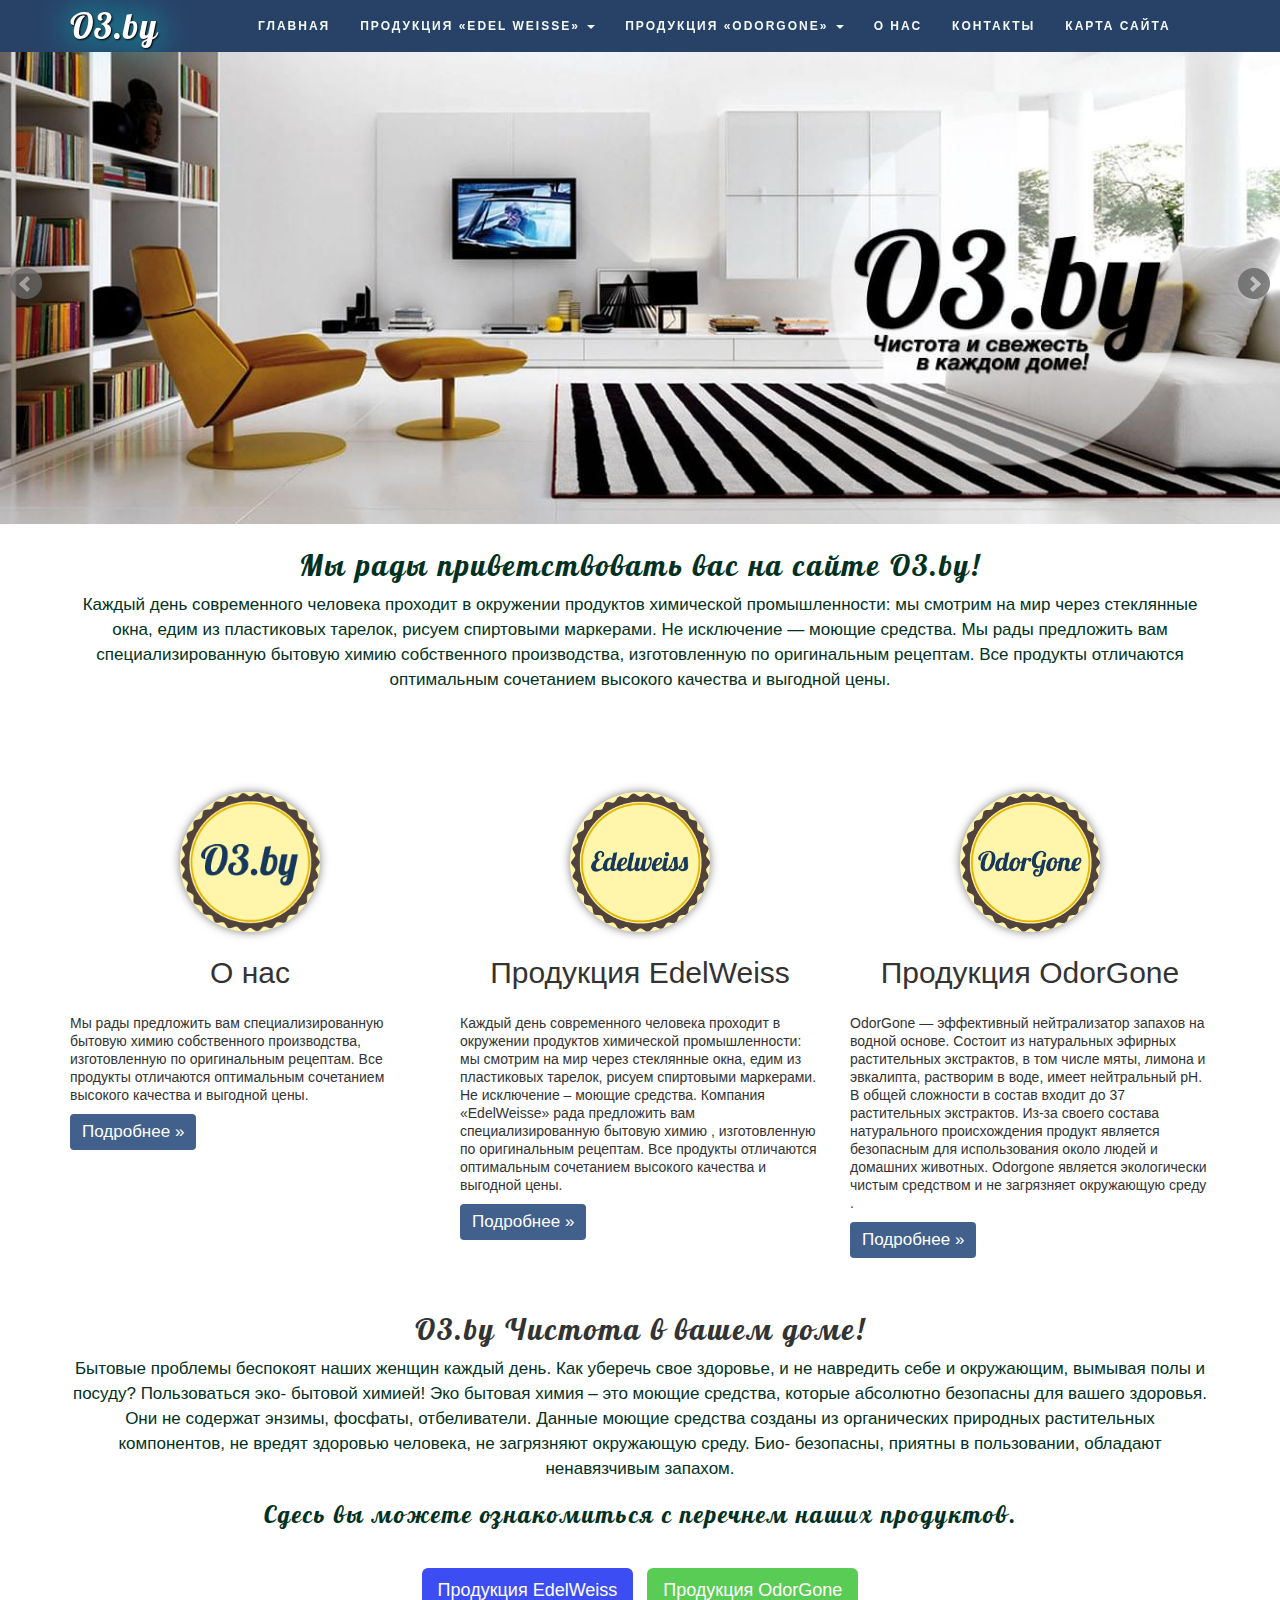
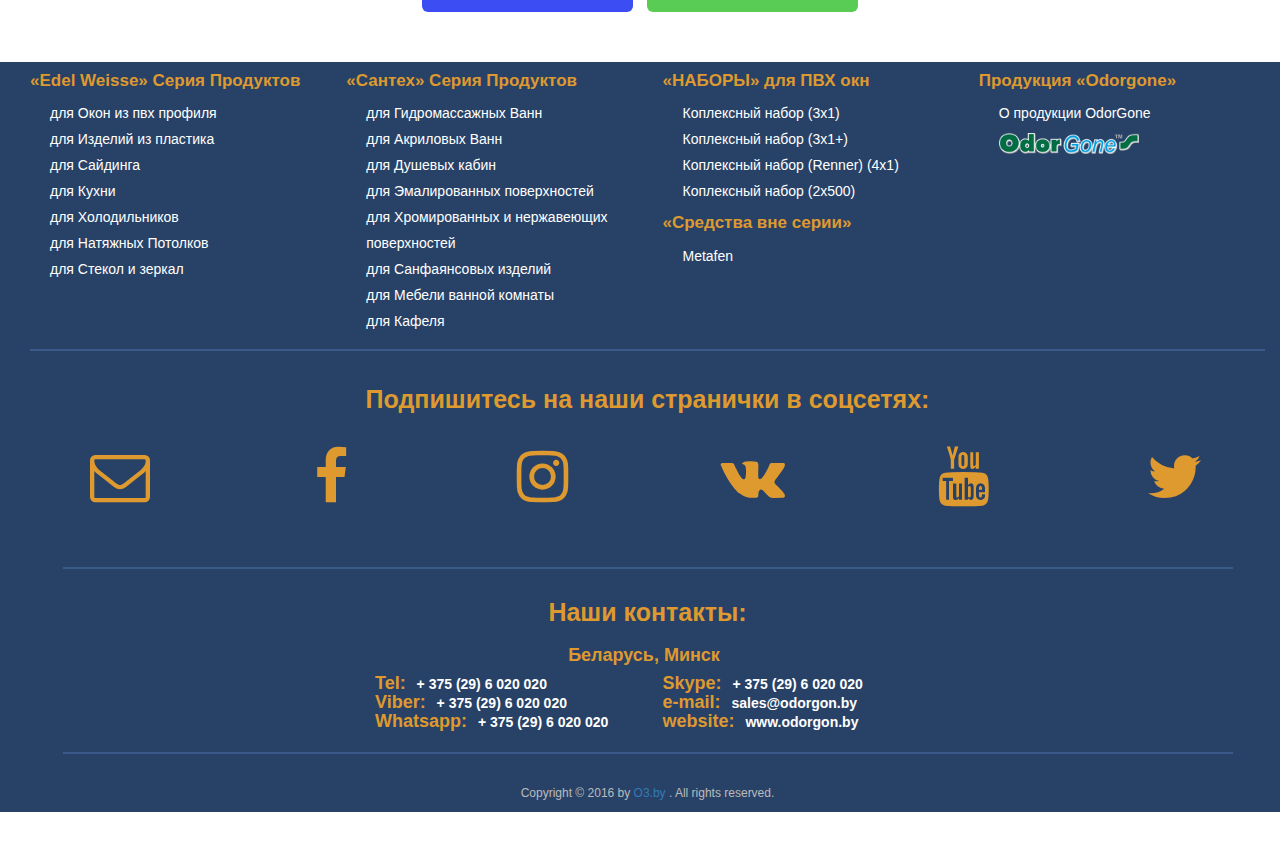
<file: index.html>
<!DOCTYPE html>
<html lang="ru">
<head>
  <meta charset="utf-8">
  <meta http-equiv="X-UA-Compatible" content="IE=edge">
  <meta name='yandex-verification' content='5a773f3457bcd9e8' />
  <meta name="viewport" content="width=device-width, initial-scale=1">
  <meta name="keywords" content="дым, животные, гарь, запах, запахи, вонь, пожар, обувь, сигаретный дым, устранение, выведение, вьевшийся запах, плесень, хлор, моча, удаление, odorgone, кал, собака, кот" />
  <meta name="description" content="Профессиональные средства для выведения запаха. Устранение запаха гари, последствий пожара, собак и котов, мочи, обуви и сигаретного дыма. Избавляет от медицинских запахов. Услуги по обработке помещений. " />
  <!-- The above 3 meta tags *must* come first in the head; any other head content must come *after* these tags -->
  <title>O3.by Чистый дом</title>
  <!-- FONTS!-->
  <link rel="stylesheet" href="https://maxcdn.bootstrapcdn.com/font-awesome/4.5.0/css/font-awesome.min.css">

  <link href='https://fonts.googleapis.com/css?family=Lobster&subset=latin,cyrillic' rel='stylesheet' type='text/css'>
  <!-- FONTS!-->

  <!-- BX Slider -->
  <!-- jQuery library (served from Google) -->
  <script src="JQuery/jquery-1.12.0.js"></script>
  <script src="JQueryUI/jquery-ui.js"></script>
  <script src="js/bootstrap.min.js"></script>
  <link href="JQueryUI//jquery-ui.css" rel="stylesheet"/>

  <!-- bxSlider Javascript file -->
  <script src="bxslider/jquery.bxslider.min.js"></script>
  <!-- bxSlider CSS file -->
  <link href="bxslider/jquery.bxslider.css" rel="stylesheet" />
  <!-- BX Slider -->
  <script src="js/main.js"></script>

  <!-- Bootstrap -->
  <link href="css/bootstrap.min.css" rel="stylesheet">
  <link href="css/main.css" rel="stylesheet">

  <!-- HTML5 shim and Respond.js for IE8 support of HTML5 elements and media queries -->
  <!-- WARNING: Respond.js doesn't work if you view the page via file:// -->
  <!--[if lt IE 9]>
  <script src="https://oss.maxcdn.com/html5shiv/3.7.2/html5shiv.min.js"></script>
  <script src="https://oss.maxcdn.com/respond/1.4.2/respond.min.js"></script>
  <![endif]-->
  
  <link rel="icon" href="img/favicon.ico" type="image/ico" sizes="16x16">
  <script>
  (function(i,s,o,g,r,a,m){i['GoogleAnalyticsObject']=r;i[r]=i[r]||function(){
  (i[r].q=i[r].q||[]).push(arguments)},i[r].l=1*new Date();a=s.createElement(o),
  m=s.getElementsByTagName(o)[0];a.async=1;a.src=g;m.parentNode.insertBefore(a,m)
  })(window,document,'script','//www.google-analytics.com/analytics.js','ga');

  ga('create', 'UA-74341304-1', 'auto');
  ga('send', 'pageview');

</script>

<body>


  <!--Headertop-line contacttop BEGINNING-->

  <!--Headertop-line contacttop Endding-->

  <!--Nav BEGINING-->

  <nav class="navbar navbar-fixed-top navbar-default">
    <div class="container">
      <div class="navbar-header">
        <button type="button" class="navbar-toggle collapsed" data-toggle="collapse" data-target="#navbar" aria-expanded="false" aria-controls="navbar">
          <span class="sr-only"></span>
          <span class="icon-bar"></span>
          <span class="icon-bar"></span>
          <span class="icon-bar"></span>
        </button>

        <a class="navbar-brand" id="Lobster_font" href="index.html">O3.by</a>
      </div>
      <div id="navbar" class="navbar-collapse collapse">
        <ul class="nav navbar-nav">
          <li >
            <a class="main_pg"  href="index.html">ГЛАВНАЯ</a>
          </li>

          <li class="dropdown">
            <a href="#" class="dropdown-toggle" data-toggle="dropdown" role="button" aria-haspopup="true" aria-expanded="false">
              ПРОДУКЦИЯ &#171;EDEL WEISSE&#187;
              <span class="caret"></span>
            </a>
            <ul class="dropdown-menu">
              <li>
                <a href="product.html">&#171;Edel Weisse&#187; Серия Продуктов</a>
              </li>
              <li>
                <a href="product.html#section2_product1">&#171;Сантех&#187; Серия Продуктов</a>
              </li>
              <li>
                <a href="product.html#section3_product1">Наборы</a>
              </li>

              <li>
                <a href="product.html#section4_product1">Средства вне серии</a>
              </li>
            </ul>
          </li>
          <li class="dropdown">
            <a href="#" class="dropdown-toggle 1" data-toggle="dropdown" role="button" aria-haspopup="true" aria-expanded="false">
              ПРОДУКЦИЯ &#171;Odorgone&#187;
              <span class="caret"></span>
            </a>
            <ul class="dropdown-menu 2">
              <li>
                <a href="odorgone.html" target="_blank">О продукции &#171;Odorgone&#187;</a>
              </li>
              <li>
                <a  href="http://www.odorgon.by/shop/living-room" target="_blank">ДОМ</a>
              </li>
              <li>
                <a href="http://www.odorgon.by/shop" target="_blank">Домашние питомцы</a>
              </li>

              <!--<li class="dropdown-header">Nav header</li>
            -->
            <li>
              <a href="http://www.odorgon.by/shop" target="_blank">Спорт</a>
            </li>
            <li>
              <a href="http://www.odorgon.by/shop" target="_blank">Обувь</a>
            </li>
            <li>
              <a href="http://www.odorgon.by/shop" target="_blank">MAX</a>
            </li>
          </ul>
        </li>
        <li>
          <a href="aboutus.html">О НАС</a>
        </li>
          <li>
          <a href="contacts.html">Контакты</a>
        </li>
        <li>
          <a href="map.html">Карта Сайта</a>
        </li>
      </ul>

  
    </div>
  </div>

</nav>
<div class="contact container center contact_marg_forfixed_nav">

  <span>НАШИ КОНТАКТЫ:</span>
  <a href="tel:+375296020020" title="позвонить"> <i class="fa fa-mobile"></i>
    <span class="cont-sp-num">+375 (29) 6-020-020</span>
  </a>
  <a href="tel:+375296020020" title="позвонить"> <i class="fa fa-phone-square"></i>
    <span class="cont-sp-num">+375 (29)6-020-020</span>
  </a>
  <a href="tel:+375296020020" title="позвонить">
    <i class="fa fa-whatsapp"></i>
    <span class="cont-sp-num">+375 (29)6-020-020</span>
  </a>
  <a href="skype:odorgon_minsk?call" title="позвонить">
    <i class="fa fa-skype"></i>
    <span class="cont-sp-num">odorgon_minsk</span>
  </a>

</div>

<ul class="bxslider">
  <li>
    <img src="img/carousel/5_.jpg" alt="O3.by"/>
  </li>
  <li>
    <img src="img/carousel/2_.jpg" alt="O3.by"/>
  </li>
  <li>
    <img src="img/carousel/3_.jpg" alt="O3.by" />
  </li>
<li>
    <img src="img/carousel/1_.jpg" alt="O3.by" />
  </li>
  <li>
    <img src="img/carousel/4_.jpg" alt="O3.by" />
  </li>

</ul>

<!-- WELL BEGINING-->
<div class="container">
  <div class="well_main" >

<h2 class="Lobster_font">Мы рады приветствовать вас на сайте O3.by!</h2>
    <p class="well_p ">
      Каждый день современного человека проходит в окружении продуктов химической промышленности: мы смотрим на мир через стеклянные окна, едим из пластиковых тарелок, рисуем спиртовыми маркерами. Не исключение &mdash; моющие средства. Мы рады предложить вам специализированную бытовую химию собственного производства, изготовленную по оригинальным рецептам. Все продукты отличаются оптимальным сочетанием высокого качества и выгодной цены.
    </p>
    
    <!-- Single button --> </div>
</div>
<!-- WELL ENDING-->

<!-- Thumb-->
<div class="container thumbWrap ">
  <div class="row">
    <div class="col-lg-4">
      <div class="tx_al_cent">
      <a href="index.html" title=""> <img class="img-circle" src="img/O3by.png" alt="O3.by" width="140" height="140"></a></div>
      <h2>О нас</h2>
      <p>
        Мы рады предложить вам специализированную бытовую химию собственного производства, изготовленную по оригинальным рецептам. Все продукты отличаются оптимальным сочетанием высокого качества и выгодной цены.
      </p>
      <p>
        <a class="btn btn-default btn_more_inf" href="aboutus.html" role="button">Подробнее »</a>
      </p>
    </div>
    <div class="col-lg-4">
      <div class="tx_al_cent">
        <a href="product.html" title=""><img class="img-circle" src="img/edelweiss.png" alt="Generic placeholder image" width="140" height="140"></a></div>
      <h2>Продукция EdelWeiss</h2>
      <p>
        Каждый день современного человека проходит в окружении продуктов химической промышленности: мы смотрим на мир через стеклянные окна, едим из пластиковых тарелок, рисуем спиртовыми маркерами. Не исключение – моющие средства.
    Компания «EdelWeisse» рада предложить вам специализированную бытовую химию , изготовленную по оригинальным рецептам. Все продукты отличаются оптимальным сочетанием высокого качества и выгодной цены.
      </p>
      <p>
        <a class="btn btn-default btn_more_inf" href="product.html" role="button">Подробнее »</a>
      </p>
    </div>
    <div class="col-lg-4">

      <div class="tx_al_cent">
        <a href="odorgone.html" title=""><img class="img-circle" src="img/odorgone.png" alt="Generic placeholder image" width="140" height="140"></a></div>
      <h2>Продукция OdorGone</h2>
      <p>
        OdorGone &mdash; эффективный нейтрализатор запахов на водной основе. Состоит из натуральных эфирных растительных экстрактов, в том числе мяты, лимона и эвкалипта, растворим в воде, имеет нейтральный pH. В общей сложности в состав входит до 37 растительных экстрактов. Из-за своего состава натурального происхождения продукт является безопасным для использования около людей и домашних животных. Odorgone является экологически чистым средством и не  загрязняет окружающую среду .
      </p>
      <p>
        <a class="btn btn-default btn_more_inf" href="odorgone.html" role="button">Подробнее »</a>
      </p>
    </div>
  </div>
</div>
<h2 class="Lobster_font"> O3.by Чистота в вашем доме!</h2>
<!-- WELL BEGINING-->
<div class="container">
  <div class="well_main" >

       <p class="well_p ">
      Бытовые проблемы беспокоят наших женщин каждый день. Как уберечь свое здоровье, и не навредить себе и окружающим, вымывая полы и посуду? Пользоваться эко- бытовой химией! Эко бытовая химия – это моющие средства, которые абсолютно безопасны для вашего здоровья. Они не содержат энзимы, фосфаты, отбеливатели. Данные моющие средства созданы из органических природных растительных компонентов, не вредят здоровью человека, не загрязняют окружающую среду. Био- безопасны, приятны в пользовании, обладают ненавязчивым запахом.
    </p>
    <h3 class="Lobster_font">Сдесь вы можете ознакомиться с перечнем наших продуктов.</h3>
    <a  id="edel_btn" class="btn colorbtn btn-primary well_btn btn-lg" href="product.html" role="button">Продукция EdelWeiss</a>
    <!-- Single button -->
    <a id="odor_btn" class="btn colorbtn btn-primary well_btn btn-lg" href="Odorgone.html" role="button">Продукция OdorGone</a>
    
    <!-- Single button --> </div>
</div>



<!--Footer Begining -->
<div class="container footer">
  <div class="row">
    <div class="col-lg-3">
      <h6>&#171;Edel Weisse&#187; Серия Продуктов</h6>
      <ul class="ul_footer">

        <li>
          <a href="product.html#section1_product1" title="перейти по ссылке">для Окон из пвх профиля</a>
        </li>
        <li>
          <a href="product.html#section1_product2" title="перейти по ссылке">для Изделий из пластика</a>
        </li>
        <li>
          <a href="product.html#section1_product3" title="перейти по ссылке">для Сайдинга</a>
        </li>
        <li>
          <a href="product.html#section1_product4" title="перейти по ссылке">для Кухни</a>
        </li>
        <li>
          <a href="product.html#section1_product5" title="перейти по ссылке">для Холодильников</a>
        </li>
        <li>
          <a href="product.html#section1_product6" title="перейти по ссылке">для Натяжных Потолков</a>
        </li>
        <li>
          <a href="product.html#section1_product7" title="перейти по ссылке">для Стекол и зеркал</a>
        </li>

      </ul>
    </div>
    <div class="col-lg-3">
      <h6>&#171;Сантех&#187; Серия Продуктов</h6>
      <ul class="ul_footer">

        <li>
          <a href="product.html#section2_product1" title="перейти по ссылке">для Гидромассажных Ванн</a>
        </li>
        <li>
          <a href="product.html#section2_product2" title="перейти по ссылке">для Акриловых Ванн</a>
        </li>
        <li>
          <a href="product.html#section2_product3"  title="перейти по ссылке">для Душевых кабин</a>
        </li>
        <li>
          <a href="product.html#section2_product4" title="перейти по ссылке">для Эмалированных поверхностей</a>
        </li>
        <li>
          <a href="product.html#section2_product5" title="перейти по ссылке">для Хромированных и нержавеющих поверхностей</a>
        </li>
        <li>
          <a href="product.html#section2_product6" title="перейти по ссылке">для Санфаянсовых изделий</a>
        </li>
        <li>
          <a href="product.html#section2_product7" title="перейти по ссылке">для Мебели ванной комнаты</a>
        </li>
        <li>
          <a href="product.html#section2_product8" title="перейти по ссылке">для Кафеля</a>
        </li>
      </ul>
    </div>
    <div class="col-lg-3">
      <h6>&#171;НАБОРЫ&#187; для ПВХ окн</h6>
      <ul class="ul_footer">

        <li>
          <a href="product.html#section3_product1" title="перейти по ссылке">Коплексный набор (3х1)</a>
        </li>
        <li>
          <a href="product.html#section3_product2" title="перейти по ссылке">Коплексный набор (3х1+)</a>
        </li>

        <li>
          <a href="product.html#section3_product3" title="перейти по ссылке">Коплексный набор (Renner) (4х1)</a>
        </li>
        <li>
          <a href="product.html#section3_product4" title="перейти по ссылке">Коплексный набор (2х500)</a>
        </li>
      </ul>

      <h6>&#171;Средства вне серии&#187;</h6>
      <ul class="ul_footer">
        <li>
          <a href="product.html#section4_product1" title="перейти по ссылке">Metafen</a>
        </li>
      </ul>

    </div>
    <div class="col-lg-3">
      <h6>Продукция &#171;Odorgone&#187;</h6>
      <ul class="ul_footer">

        <li>
          <a href="Odorgone.html" title="перей по ссылке">О продукции OdorGone</a>
        </li>
        <li>
          <a class="logolinkOdorgone" title="перей по ссылке" href="http://www.odorgon.by">
            <img class="img-responsive odorgone_logo" alt="Odorgone.by Logo"  style="max-width:140px; margin-top: 7px;" src="img/logo_Gone.png"></a>
        </li>
      </ul>
    </div>
  </div>

  <div class="clr"></div>
  <div class="border_div_footer"></div>
  <div class="row">
    <div class="col-lg-12 col-s-12 center">
      <h2>Подпишитесь на наши странички в соцсетях:</h2>
    </div>
  </div>
  <div class="row social_footer">
    <div class="col-lg-2 col-xs-4">
      <div class="tx_al_cent">
        <div class="footer_social_round_wrapper">
          <a href="mailto:sales@odorgon.by" title="перейти по ссылке">
            <i class="fa fa-envelope-o"></i>
          </a>
        </div>
      </div>
    </div>
    <div class="col-lg-2 col-xs-4">
      <div class="tx_al_cent">
        <a href="https://www.facebook.com/"title="перейти по ссылке">
          <i class="fa fa-facebook"></i>
        </a>
      </div>
    </div>
    <div class="col-lg-2 col-xs-4">
      <div class="tx_al_cent">
        <a href="https://www.instagram.com/" title="перейти по ссылке">
          <i class="fa fa-instagram insta_footer"></i>
        </a>
      </div>

    </div>

    <div class="col-lg-2 col-xs-4">
      <div class="tx_al_cent">
        <a href="https://www.vk.com/">
          <i class="fa fa-vk vk-footer" title="перейти по ссылке"></i>
        </a>
      </div>

    </div>

    <div class="col-lg-2 col-xs-4">
      <div class="tx_al_cent">
        <a href="https://www.youtube.com/" title="перейти по ссылке">
          <i class="fa fa-youtube"></i>
        </a>
      </div>
    </div>
    <div class="col-lg-2 col-xs-4">
      <div class="tx_al_cent">
        <a href="https://www.twitter.com/" title="перейти по ссылке">
          <i class="fa fa-twitter twitter_footer"></i>
        </a>
      </div>

    </div>

    

  </div>

  <div class="container">

    <div class="row row_border_cont">
      <h2 class="cont_footer-li">Наши контакты:</h2>
      <p class="color_orange cont_footer-li">Беларусь, Минск</p>
      <div class="col-md-3 cont_footer-li"></div>
      <div class="col-md-3 cont_footer-li">

        <ul class="cont-cont">

          <li>
            <span class="color_orange">Tel:</span>
            <a class="colorfff" title="позвонить" href="tel:+375296020020">+ 375 (29) 6 020 020</a>
          </li>
          <li >
            <span class="color_orange">Viber:</span>
            <a class="colorfff" title="позвонить" href="tel:+375296020020">+ 375 (29) 6 020 020</a>
          </li>
          <li>
            <span class="color_orange">Whatsapp:</span>
            <a class="colorfff" title="позвонить" href="tel:+375296020020">+ 375 (29) 6 020 020</a>
          </li>
        </ul>
      </div>

      <div class="col-md-3 cont_footer-li">
        <ul class="cont-cont">
          <li></li>
          <li>
            <span class="color_orange">Skype:</span>
            <a class="colorfff" title="позвонить" href="tel:+375296020020">+ 375 (29) 6 020 020</a>
          </li>
          <li>
            <span class="color_orange">e-mail:</span>
            <a class="colorfff" title="написать письмо" href="mailto:sales@odorgon">sales@odorgon.by</a>
          </li>
          <li>
            <span class="color_orange">website:</span>
            <a class="colorfff" title="перейти по ссылке" href="http://www.odorgon.by/">www.odorgon.by</a>
          </li>
        </ul>
        <div class="col-md-3 cont_footer-li"></div>
      </div>
    </div>

  </div>

  <!--footer ENDING -->
  <!--info footer line  BEGINING -->
  <div class="contact_inf center">
    <p>
      Copyright © 2016 by
      <a href="index.html" title="O3.by" >O3.by</a>
      . All rights reserved.
    </p>

  </div>
</div>
<!--info footer line  ENDING -->
<div id="up-btn"></div>

</body>
</html>
</file>
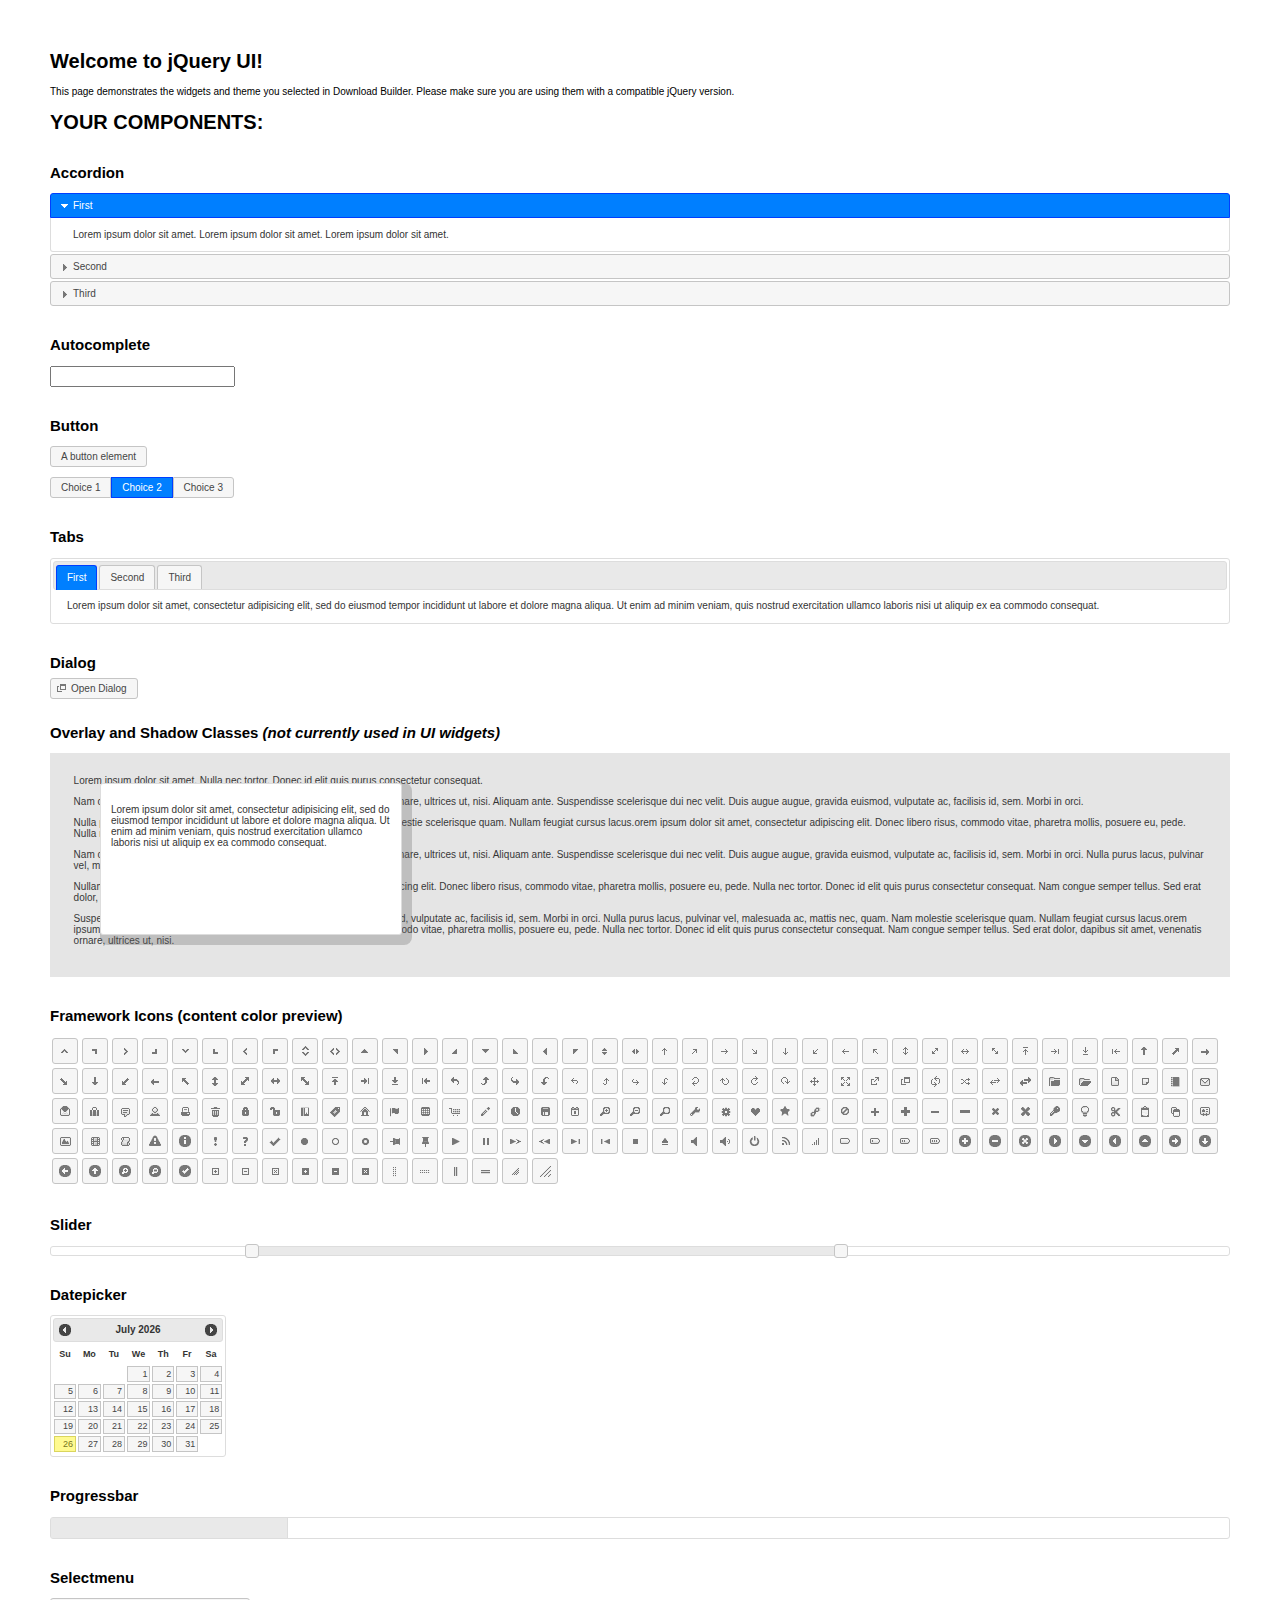
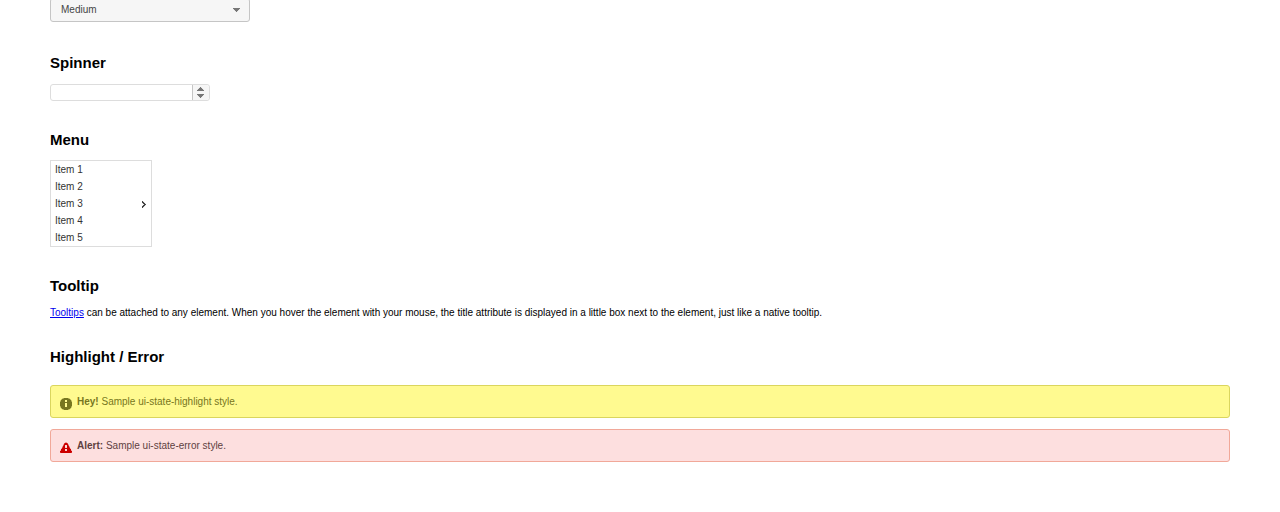
<file: JQueryUI/index.html>
<!doctype html>
<html lang="us">
<head>
	<meta charset="utf-8">
	<title>jQuery UI Example Page</title>
	<link href="jquery-ui.css" rel="stylesheet">
	<style>
	body{
		font: 62.5% "Trebuchet MS", sans-serif;
		margin: 50px;
	}
	.demoHeaders {
		margin-top: 2em;
	}
	#dialog-link {
		padding: .4em 1em .4em 20px;
		text-decoration: none;
		position: relative;
	}
	#dialog-link span.ui-icon {
		margin: 0 5px 0 0;
		position: absolute;
		left: .2em;
		top: 50%;
		margin-top: -8px;
	}
	#icons {
		margin: 0;
		padding: 0;
	}
	#icons li {
		margin: 2px;
		position: relative;
		padding: 4px 0;
		cursor: pointer;
		float: left;
		list-style: none;
	}
	#icons span.ui-icon {
		float: left;
		margin: 0 4px;
	}
	.fakewindowcontain .ui-widget-overlay {
		position: absolute;
	}
	select {
		width: 200px;
	}
	</style>
</head>
<body>

<h1>Welcome to jQuery UI!</h1>

<div class="ui-widget">
	<p>This page demonstrates the widgets and theme you selected in Download Builder. Please make sure you are using them with a compatible jQuery version.</p>
</div>

<h1>YOUR COMPONENTS:</h1>


<!-- Accordion -->
<h2 class="demoHeaders">Accordion</h2>
<div id="accordion">
	<h3>First</h3>
	<div>Lorem ipsum dolor sit amet. Lorem ipsum dolor sit amet. Lorem ipsum dolor sit amet.</div>
	<h3>Second</h3>
	<div>Phasellus mattis tincidunt nibh.</div>
	<h3>Third</h3>
	<div>Nam dui erat, auctor a, dignissim quis.</div>
</div>



<!-- Autocomplete -->
<h2 class="demoHeaders">Autocomplete</h2>
<div>
	<input id="autocomplete" title="type &quot;a&quot;">
</div>



<!-- Button -->
<h2 class="demoHeaders">Button</h2>
<button id="button">A button element</button>
<form style="margin-top: 1em;">
	<div id="radioset">
		<input type="radio" id="radio1" name="radio"><label for="radio1">Choice 1</label>
		<input type="radio" id="radio2" name="radio" checked="checked"><label for="radio2">Choice 2</label>
		<input type="radio" id="radio3" name="radio"><label for="radio3">Choice 3</label>
	</div>
</form>



<!-- Tabs -->
<h2 class="demoHeaders">Tabs</h2>
<div id="tabs">
	<ul>
		<li><a href="#tabs-1">First</a></li>
		<li><a href="#tabs-2">Second</a></li>
		<li><a href="#tabs-3">Third</a></li>
	</ul>
	<div id="tabs-1">Lorem ipsum dolor sit amet, consectetur adipisicing elit, sed do eiusmod tempor incididunt ut labore et dolore magna aliqua. Ut enim ad minim veniam, quis nostrud exercitation ullamco laboris nisi ut aliquip ex ea commodo consequat.</div>
	<div id="tabs-2">Phasellus mattis tincidunt nibh. Cras orci urna, blandit id, pretium vel, aliquet ornare, felis. Maecenas scelerisque sem non nisl. Fusce sed lorem in enim dictum bibendum.</div>
	<div id="tabs-3">Nam dui erat, auctor a, dignissim quis, sollicitudin eu, felis. Pellentesque nisi urna, interdum eget, sagittis et, consequat vestibulum, lacus. Mauris porttitor ullamcorper augue.</div>
</div>



<!-- Dialog NOTE: Dialog is not generated by UI in this demo so it can be visually styled in themeroller-->
<h2 class="demoHeaders">Dialog</h2>
<p><a href="#" id="dialog-link" class="ui-state-default ui-corner-all"><span class="ui-icon ui-icon-newwin"></span>Open Dialog</a></p>

<h2 class="demoHeaders">Overlay and Shadow Classes <em>(not currently used in UI widgets)</em></h2>
<div style="position: relative; width: 96%; height: 200px; padding:1% 2%; overflow:hidden;" class="fakewindowcontain">
	<p>Lorem ipsum dolor sit amet,  Nulla nec tortor. Donec id elit quis purus consectetur consequat. </p><p>Nam congue semper tellus. Sed erat dolor, dapibus sit amet, venenatis ornare, ultrices ut, nisi. Aliquam ante. Suspendisse scelerisque dui nec velit. Duis augue augue, gravida euismod, vulputate ac, facilisis id, sem. Morbi in orci. </p><p>Nulla purus lacus, pulvinar vel, malesuada ac, mattis nec, quam. Nam molestie scelerisque quam. Nullam feugiat cursus lacus.orem ipsum dolor sit amet, consectetur adipiscing elit. Donec libero risus, commodo vitae, pharetra mollis, posuere eu, pede. Nulla nec tortor. Donec id elit quis purus consectetur consequat. </p><p>Nam congue semper tellus. Sed erat dolor, dapibus sit amet, venenatis ornare, ultrices ut, nisi. Aliquam ante. Suspendisse scelerisque dui nec velit. Duis augue augue, gravida euismod, vulputate ac, facilisis id, sem. Morbi in orci. Nulla purus lacus, pulvinar vel, malesuada ac, mattis nec, quam. Nam molestie scelerisque quam. </p><p>Nullam feugiat cursus lacus.orem ipsum dolor sit amet, consectetur adipiscing elit. Donec libero risus, commodo vitae, pharetra mollis, posuere eu, pede. Nulla nec tortor. Donec id elit quis purus consectetur consequat. Nam congue semper tellus. Sed erat dolor, dapibus sit amet, venenatis ornare, ultrices ut, nisi. Aliquam ante. </p><p>Suspendisse scelerisque dui nec velit. Duis augue augue, gravida euismod, vulputate ac, facilisis id, sem. Morbi in orci. Nulla purus lacus, pulvinar vel, malesuada ac, mattis nec, quam. Nam molestie scelerisque quam. Nullam feugiat cursus lacus.orem ipsum dolor sit amet, consectetur adipiscing elit. Donec libero risus, commodo vitae, pharetra mollis, posuere eu, pede. Nulla nec tortor. Donec id elit quis purus consectetur consequat. Nam congue semper tellus. Sed erat dolor, dapibus sit amet, venenatis ornare, ultrices ut, nisi. </p>

	<!-- ui-dialog -->
	<div class="ui-overlay"><div class="ui-widget-overlay"></div><div class="ui-widget-shadow ui-corner-all" style="width: 302px; height: 152px; position: absolute; left: 50px; top: 30px;"></div></div>
	<div style="position: absolute; width: 280px; height: 130px;left: 50px; top: 30px; padding: 10px;" class="ui-widget ui-widget-content ui-corner-all">
		<div class="ui-dialog-content ui-widget-content" style="background: none; border: 0;">
			<p>Lorem ipsum dolor sit amet, consectetur adipisicing elit, sed do eiusmod tempor incididunt ut labore et dolore magna aliqua. Ut enim ad minim veniam, quis nostrud exercitation ullamco laboris nisi ut aliquip ex ea commodo consequat.</p>
		</div>
	</div>

</div>

<!-- ui-dialog -->
<div id="dialog" title="Dialog Title">
	<p>Lorem ipsum dolor sit amet, consectetur adipisicing elit, sed do eiusmod tempor incididunt ut labore et dolore magna aliqua. Ut enim ad minim veniam, quis nostrud exercitation ullamco laboris nisi ut aliquip ex ea commodo consequat.</p>
</div>



<h2 class="demoHeaders">Framework Icons (content color preview)</h2>
<ul id="icons" class="ui-widget ui-helper-clearfix">
	<li class="ui-state-default ui-corner-all" title=".ui-icon-carat-1-n"><span class="ui-icon ui-icon-carat-1-n"></span></li>
	<li class="ui-state-default ui-corner-all" title=".ui-icon-carat-1-ne"><span class="ui-icon ui-icon-carat-1-ne"></span></li>
	<li class="ui-state-default ui-corner-all" title=".ui-icon-carat-1-e"><span class="ui-icon ui-icon-carat-1-e"></span></li>
	<li class="ui-state-default ui-corner-all" title=".ui-icon-carat-1-se"><span class="ui-icon ui-icon-carat-1-se"></span></li>
	<li class="ui-state-default ui-corner-all" title=".ui-icon-carat-1-s"><span class="ui-icon ui-icon-carat-1-s"></span></li>
	<li class="ui-state-default ui-corner-all" title=".ui-icon-carat-1-sw"><span class="ui-icon ui-icon-carat-1-sw"></span></li>
	<li class="ui-state-default ui-corner-all" title=".ui-icon-carat-1-w"><span class="ui-icon ui-icon-carat-1-w"></span></li>
	<li class="ui-state-default ui-corner-all" title=".ui-icon-carat-1-nw"><span class="ui-icon ui-icon-carat-1-nw"></span></li>
	<li class="ui-state-default ui-corner-all" title=".ui-icon-carat-2-n-s"><span class="ui-icon ui-icon-carat-2-n-s"></span></li>
	<li class="ui-state-default ui-corner-all" title=".ui-icon-carat-2-e-w"><span class="ui-icon ui-icon-carat-2-e-w"></span></li>
	<li class="ui-state-default ui-corner-all" title=".ui-icon-triangle-1-n"><span class="ui-icon ui-icon-triangle-1-n"></span></li>
	<li class="ui-state-default ui-corner-all" title=".ui-icon-triangle-1-ne"><span class="ui-icon ui-icon-triangle-1-ne"></span></li>
	<li class="ui-state-default ui-corner-all" title=".ui-icon-triangle-1-e"><span class="ui-icon ui-icon-triangle-1-e"></span></li>
	<li class="ui-state-default ui-corner-all" title=".ui-icon-triangle-1-se"><span class="ui-icon ui-icon-triangle-1-se"></span></li>
	<li class="ui-state-default ui-corner-all" title=".ui-icon-triangle-1-s"><span class="ui-icon ui-icon-triangle-1-s"></span></li>
	<li class="ui-state-default ui-corner-all" title=".ui-icon-triangle-1-sw"><span class="ui-icon ui-icon-triangle-1-sw"></span></li>
	<li class="ui-state-default ui-corner-all" title=".ui-icon-triangle-1-w"><span class="ui-icon ui-icon-triangle-1-w"></span></li>
	<li class="ui-state-default ui-corner-all" title=".ui-icon-triangle-1-nw"><span class="ui-icon ui-icon-triangle-1-nw"></span></li>
	<li class="ui-state-default ui-corner-all" title=".ui-icon-triangle-2-n-s"><span class="ui-icon ui-icon-triangle-2-n-s"></span></li>
	<li class="ui-state-default ui-corner-all" title=".ui-icon-triangle-2-e-w"><span class="ui-icon ui-icon-triangle-2-e-w"></span></li>
	<li class="ui-state-default ui-corner-all" title=".ui-icon-arrow-1-n"><span class="ui-icon ui-icon-arrow-1-n"></span></li>
	<li class="ui-state-default ui-corner-all" title=".ui-icon-arrow-1-ne"><span class="ui-icon ui-icon-arrow-1-ne"></span></li>
	<li class="ui-state-default ui-corner-all" title=".ui-icon-arrow-1-e"><span class="ui-icon ui-icon-arrow-1-e"></span></li>
	<li class="ui-state-default ui-corner-all" title=".ui-icon-arrow-1-se"><span class="ui-icon ui-icon-arrow-1-se"></span></li>
	<li class="ui-state-default ui-corner-all" title=".ui-icon-arrow-1-s"><span class="ui-icon ui-icon-arrow-1-s"></span></li>
	<li class="ui-state-default ui-corner-all" title=".ui-icon-arrow-1-sw"><span class="ui-icon ui-icon-arrow-1-sw"></span></li>
	<li class="ui-state-default ui-corner-all" title=".ui-icon-arrow-1-w"><span class="ui-icon ui-icon-arrow-1-w"></span></li>
	<li class="ui-state-default ui-corner-all" title=".ui-icon-arrow-1-nw"><span class="ui-icon ui-icon-arrow-1-nw"></span></li>
	<li class="ui-state-default ui-corner-all" title=".ui-icon-arrow-2-n-s"><span class="ui-icon ui-icon-arrow-2-n-s"></span></li>
	<li class="ui-state-default ui-corner-all" title=".ui-icon-arrow-2-ne-sw"><span class="ui-icon ui-icon-arrow-2-ne-sw"></span></li>
	<li class="ui-state-default ui-corner-all" title=".ui-icon-arrow-2-e-w"><span class="ui-icon ui-icon-arrow-2-e-w"></span></li>
	<li class="ui-state-default ui-corner-all" title=".ui-icon-arrow-2-se-nw"><span class="ui-icon ui-icon-arrow-2-se-nw"></span></li>
	<li class="ui-state-default ui-corner-all" title=".ui-icon-arrowstop-1-n"><span class="ui-icon ui-icon-arrowstop-1-n"></span></li>
	<li class="ui-state-default ui-corner-all" title=".ui-icon-arrowstop-1-e"><span class="ui-icon ui-icon-arrowstop-1-e"></span></li>
	<li class="ui-state-default ui-corner-all" title=".ui-icon-arrowstop-1-s"><span class="ui-icon ui-icon-arrowstop-1-s"></span></li>
	<li class="ui-state-default ui-corner-all" title=".ui-icon-arrowstop-1-w"><span class="ui-icon ui-icon-arrowstop-1-w"></span></li>
	<li class="ui-state-default ui-corner-all" title=".ui-icon-arrowthick-1-n"><span class="ui-icon ui-icon-arrowthick-1-n"></span></li>
	<li class="ui-state-default ui-corner-all" title=".ui-icon-arrowthick-1-ne"><span class="ui-icon ui-icon-arrowthick-1-ne"></span></li>
	<li class="ui-state-default ui-corner-all" title=".ui-icon-arrowthick-1-e"><span class="ui-icon ui-icon-arrowthick-1-e"></span></li>
	<li class="ui-state-default ui-corner-all" title=".ui-icon-arrowthick-1-se"><span class="ui-icon ui-icon-arrowthick-1-se"></span></li>
	<li class="ui-state-default ui-corner-all" title=".ui-icon-arrowthick-1-s"><span class="ui-icon ui-icon-arrowthick-1-s"></span></li>
	<li class="ui-state-default ui-corner-all" title=".ui-icon-arrowthick-1-sw"><span class="ui-icon ui-icon-arrowthick-1-sw"></span></li>
	<li class="ui-state-default ui-corner-all" title=".ui-icon-arrowthick-1-w"><span class="ui-icon ui-icon-arrowthick-1-w"></span></li>
	<li class="ui-state-default ui-corner-all" title=".ui-icon-arrowthick-1-nw"><span class="ui-icon ui-icon-arrowthick-1-nw"></span></li>
	<li class="ui-state-default ui-corner-all" title=".ui-icon-arrowthick-2-n-s"><span class="ui-icon ui-icon-arrowthick-2-n-s"></span></li>
	<li class="ui-state-default ui-corner-all" title=".ui-icon-arrowthick-2-ne-sw"><span class="ui-icon ui-icon-arrowthick-2-ne-sw"></span></li>
	<li class="ui-state-default ui-corner-all" title=".ui-icon-arrowthick-2-e-w"><span class="ui-icon ui-icon-arrowthick-2-e-w"></span></li>
	<li class="ui-state-default ui-corner-all" title=".ui-icon-arrowthick-2-se-nw"><span class="ui-icon ui-icon-arrowthick-2-se-nw"></span></li>
	<li class="ui-state-default ui-corner-all" title=".ui-icon-arrowthickstop-1-n"><span class="ui-icon ui-icon-arrowthickstop-1-n"></span></li>
	<li class="ui-state-default ui-corner-all" title=".ui-icon-arrowthickstop-1-e"><span class="ui-icon ui-icon-arrowthickstop-1-e"></span></li>
	<li class="ui-state-default ui-corner-all" title=".ui-icon-arrowthickstop-1-s"><span class="ui-icon ui-icon-arrowthickstop-1-s"></span></li>
	<li class="ui-state-default ui-corner-all" title=".ui-icon-arrowthickstop-1-w"><span class="ui-icon ui-icon-arrowthickstop-1-w"></span></li>
	<li class="ui-state-default ui-corner-all" title=".ui-icon-arrowreturnthick-1-w"><span class="ui-icon ui-icon-arrowreturnthick-1-w"></span></li>
	<li class="ui-state-default ui-corner-all" title=".ui-icon-arrowreturnthick-1-n"><span class="ui-icon ui-icon-arrowreturnthick-1-n"></span></li>
	<li class="ui-state-default ui-corner-all" title=".ui-icon-arrowreturnthick-1-e"><span class="ui-icon ui-icon-arrowreturnthick-1-e"></span></li>
	<li class="ui-state-default ui-corner-all" title=".ui-icon-arrowreturnthick-1-s"><span class="ui-icon ui-icon-arrowreturnthick-1-s"></span></li>
	<li class="ui-state-default ui-corner-all" title=".ui-icon-arrowreturn-1-w"><span class="ui-icon ui-icon-arrowreturn-1-w"></span></li>
	<li class="ui-state-default ui-corner-all" title=".ui-icon-arrowreturn-1-n"><span class="ui-icon ui-icon-arrowreturn-1-n"></span></li>
	<li class="ui-state-default ui-corner-all" title=".ui-icon-arrowreturn-1-e"><span class="ui-icon ui-icon-arrowreturn-1-e"></span></li>
	<li class="ui-state-default ui-corner-all" title=".ui-icon-arrowreturn-1-s"><span class="ui-icon ui-icon-arrowreturn-1-s"></span></li>
	<li class="ui-state-default ui-corner-all" title=".ui-icon-arrowrefresh-1-w"><span class="ui-icon ui-icon-arrowrefresh-1-w"></span></li>
	<li class="ui-state-default ui-corner-all" title=".ui-icon-arrowrefresh-1-n"><span class="ui-icon ui-icon-arrowrefresh-1-n"></span></li>
	<li class="ui-state-default ui-corner-all" title=".ui-icon-arrowrefresh-1-e"><span class="ui-icon ui-icon-arrowrefresh-1-e"></span></li>
	<li class="ui-state-default ui-corner-all" title=".ui-icon-arrowrefresh-1-s"><span class="ui-icon ui-icon-arrowrefresh-1-s"></span></li>
	<li class="ui-state-default ui-corner-all" title=".ui-icon-arrow-4"><span class="ui-icon ui-icon-arrow-4"></span></li>
	<li class="ui-state-default ui-corner-all" title=".ui-icon-arrow-4-diag"><span class="ui-icon ui-icon-arrow-4-diag"></span></li>
	<li class="ui-state-default ui-corner-all" title=".ui-icon-extlink"><span class="ui-icon ui-icon-extlink"></span></li>
	<li class="ui-state-default ui-corner-all" title=".ui-icon-newwin"><span class="ui-icon ui-icon-newwin"></span></li>
	<li class="ui-state-default ui-corner-all" title=".ui-icon-refresh"><span class="ui-icon ui-icon-refresh"></span></li>
	<li class="ui-state-default ui-corner-all" title=".ui-icon-shuffle"><span class="ui-icon ui-icon-shuffle"></span></li>
	<li class="ui-state-default ui-corner-all" title=".ui-icon-transfer-e-w"><span class="ui-icon ui-icon-transfer-e-w"></span></li>
	<li class="ui-state-default ui-corner-all" title=".ui-icon-transferthick-e-w"><span class="ui-icon ui-icon-transferthick-e-w"></span></li>
	<li class="ui-state-default ui-corner-all" title=".ui-icon-folder-collapsed"><span class="ui-icon ui-icon-folder-collapsed"></span></li>
	<li class="ui-state-default ui-corner-all" title=".ui-icon-folder-open"><span class="ui-icon ui-icon-folder-open"></span></li>
	<li class="ui-state-default ui-corner-all" title=".ui-icon-document"><span class="ui-icon ui-icon-document"></span></li>
	<li class="ui-state-default ui-corner-all" title=".ui-icon-document-b"><span class="ui-icon ui-icon-document-b"></span></li>
	<li class="ui-state-default ui-corner-all" title=".ui-icon-note"><span class="ui-icon ui-icon-note"></span></li>
	<li class="ui-state-default ui-corner-all" title=".ui-icon-mail-closed"><span class="ui-icon ui-icon-mail-closed"></span></li>
	<li class="ui-state-default ui-corner-all" title=".ui-icon-mail-open"><span class="ui-icon ui-icon-mail-open"></span></li>
	<li class="ui-state-default ui-corner-all" title=".ui-icon-suitcase"><span class="ui-icon ui-icon-suitcase"></span></li>
	<li class="ui-state-default ui-corner-all" title=".ui-icon-comment"><span class="ui-icon ui-icon-comment"></span></li>
	<li class="ui-state-default ui-corner-all" title=".ui-icon-person"><span class="ui-icon ui-icon-person"></span></li>
	<li class="ui-state-default ui-corner-all" title=".ui-icon-print"><span class="ui-icon ui-icon-print"></span></li>
	<li class="ui-state-default ui-corner-all" title=".ui-icon-trash"><span class="ui-icon ui-icon-trash"></span></li>
	<li class="ui-state-default ui-corner-all" title=".ui-icon-locked"><span class="ui-icon ui-icon-locked"></span></li>
	<li class="ui-state-default ui-corner-all" title=".ui-icon-unlocked"><span class="ui-icon ui-icon-unlocked"></span></li>
	<li class="ui-state-default ui-corner-all" title=".ui-icon-bookmark"><span class="ui-icon ui-icon-bookmark"></span></li>
	<li class="ui-state-default ui-corner-all" title=".ui-icon-tag"><span class="ui-icon ui-icon-tag"></span></li>
	<li class="ui-state-default ui-corner-all" title=".ui-icon-home"><span class="ui-icon ui-icon-home"></span></li>
	<li class="ui-state-default ui-corner-all" title=".ui-icon-flag"><span class="ui-icon ui-icon-flag"></span></li>
	<li class="ui-state-default ui-corner-all" title=".ui-icon-calculator"><span class="ui-icon ui-icon-calculator"></span></li>
	<li class="ui-state-default ui-corner-all" title=".ui-icon-cart"><span class="ui-icon ui-icon-cart"></span></li>
	<li class="ui-state-default ui-corner-all" title=".ui-icon-pencil"><span class="ui-icon ui-icon-pencil"></span></li>
	<li class="ui-state-default ui-corner-all" title=".ui-icon-clock"><span class="ui-icon ui-icon-clock"></span></li>
	<li class="ui-state-default ui-corner-all" title=".ui-icon-disk"><span class="ui-icon ui-icon-disk"></span></li>
	<li class="ui-state-default ui-corner-all" title=".ui-icon-calendar"><span class="ui-icon ui-icon-calendar"></span></li>
	<li class="ui-state-default ui-corner-all" title=".ui-icon-zoomin"><span class="ui-icon ui-icon-zoomin"></span></li>
	<li class="ui-state-default ui-corner-all" title=".ui-icon-zoomout"><span class="ui-icon ui-icon-zoomout"></span></li>
	<li class="ui-state-default ui-corner-all" title=".ui-icon-search"><span class="ui-icon ui-icon-search"></span></li>
	<li class="ui-state-default ui-corner-all" title=".ui-icon-wrench"><span class="ui-icon ui-icon-wrench"></span></li>
	<li class="ui-state-default ui-corner-all" title=".ui-icon-gear"><span class="ui-icon ui-icon-gear"></span></li>
	<li class="ui-state-default ui-corner-all" title=".ui-icon-heart"><span class="ui-icon ui-icon-heart"></span></li>
	<li class="ui-state-default ui-corner-all" title=".ui-icon-star"><span class="ui-icon ui-icon-star"></span></li>
	<li class="ui-state-default ui-corner-all" title=".ui-icon-link"><span class="ui-icon ui-icon-link"></span></li>
	<li class="ui-state-default ui-corner-all" title=".ui-icon-cancel"><span class="ui-icon ui-icon-cancel"></span></li>
	<li class="ui-state-default ui-corner-all" title=".ui-icon-plus"><span class="ui-icon ui-icon-plus"></span></li>
	<li class="ui-state-default ui-corner-all" title=".ui-icon-plusthick"><span class="ui-icon ui-icon-plusthick"></span></li>
	<li class="ui-state-default ui-corner-all" title=".ui-icon-minus"><span class="ui-icon ui-icon-minus"></span></li>
	<li class="ui-state-default ui-corner-all" title=".ui-icon-minusthick"><span class="ui-icon ui-icon-minusthick"></span></li>
	<li class="ui-state-default ui-corner-all" title=".ui-icon-close"><span class="ui-icon ui-icon-close"></span></li>
	<li class="ui-state-default ui-corner-all" title=".ui-icon-closethick"><span class="ui-icon ui-icon-closethick"></span></li>
	<li class="ui-state-default ui-corner-all" title=".ui-icon-key"><span class="ui-icon ui-icon-key"></span></li>
	<li class="ui-state-default ui-corner-all" title=".ui-icon-lightbulb"><span class="ui-icon ui-icon-lightbulb"></span></li>
	<li class="ui-state-default ui-corner-all" title=".ui-icon-scissors"><span class="ui-icon ui-icon-scissors"></span></li>
	<li class="ui-state-default ui-corner-all" title=".ui-icon-clipboard"><span class="ui-icon ui-icon-clipboard"></span></li>
	<li class="ui-state-default ui-corner-all" title=".ui-icon-copy"><span class="ui-icon ui-icon-copy"></span></li>
	<li class="ui-state-default ui-corner-all" title=".ui-icon-contact"><span class="ui-icon ui-icon-contact"></span></li>
	<li class="ui-state-default ui-corner-all" title=".ui-icon-image"><span class="ui-icon ui-icon-image"></span></li>
	<li class="ui-state-default ui-corner-all" title=".ui-icon-video"><span class="ui-icon ui-icon-video"></span></li>
	<li class="ui-state-default ui-corner-all" title=".ui-icon-script"><span class="ui-icon ui-icon-script"></span></li>
	<li class="ui-state-default ui-corner-all" title=".ui-icon-alert"><span class="ui-icon ui-icon-alert"></span></li>
	<li class="ui-state-default ui-corner-all" title=".ui-icon-info"><span class="ui-icon ui-icon-info"></span></li>
	<li class="ui-state-default ui-corner-all" title=".ui-icon-notice"><span class="ui-icon ui-icon-notice"></span></li>
	<li class="ui-state-default ui-corner-all" title=".ui-icon-help"><span class="ui-icon ui-icon-help"></span></li>
	<li class="ui-state-default ui-corner-all" title=".ui-icon-check"><span class="ui-icon ui-icon-check"></span></li>
	<li class="ui-state-default ui-corner-all" title=".ui-icon-bullet"><span class="ui-icon ui-icon-bullet"></span></li>
	<li class="ui-state-default ui-corner-all" title=".ui-icon-radio-off"><span class="ui-icon ui-icon-radio-off"></span></li>
	<li class="ui-state-default ui-corner-all" title=".ui-icon-radio-on"><span class="ui-icon ui-icon-radio-on"></span></li>
	<li class="ui-state-default ui-corner-all" title=".ui-icon-pin-w"><span class="ui-icon ui-icon-pin-w"></span></li>
	<li class="ui-state-default ui-corner-all" title=".ui-icon-pin-s"><span class="ui-icon ui-icon-pin-s"></span></li>
	<li class="ui-state-default ui-corner-all" title=".ui-icon-play"><span class="ui-icon ui-icon-play"></span></li>
	<li class="ui-state-default ui-corner-all" title=".ui-icon-pause"><span class="ui-icon ui-icon-pause"></span></li>
	<li class="ui-state-default ui-corner-all" title=".ui-icon-seek-next"><span class="ui-icon ui-icon-seek-next"></span></li>
	<li class="ui-state-default ui-corner-all" title=".ui-icon-seek-prev"><span class="ui-icon ui-icon-seek-prev"></span></li>
	<li class="ui-state-default ui-corner-all" title=".ui-icon-seek-end"><span class="ui-icon ui-icon-seek-end"></span></li>
	<li class="ui-state-default ui-corner-all" title=".ui-icon-seek-first"><span class="ui-icon ui-icon-seek-first"></span></li>
	<li class="ui-state-default ui-corner-all" title=".ui-icon-stop"><span class="ui-icon ui-icon-stop"></span></li>
	<li class="ui-state-default ui-corner-all" title=".ui-icon-eject"><span class="ui-icon ui-icon-eject"></span></li>
	<li class="ui-state-default ui-corner-all" title=".ui-icon-volume-off"><span class="ui-icon ui-icon-volume-off"></span></li>
	<li class="ui-state-default ui-corner-all" title=".ui-icon-volume-on"><span class="ui-icon ui-icon-volume-on"></span></li>
	<li class="ui-state-default ui-corner-all" title=".ui-icon-power"><span class="ui-icon ui-icon-power"></span></li>
	<li class="ui-state-default ui-corner-all" title=".ui-icon-signal-diag"><span class="ui-icon ui-icon-signal-diag"></span></li>
	<li class="ui-state-default ui-corner-all" title=".ui-icon-signal"><span class="ui-icon ui-icon-signal"></span></li>
	<li class="ui-state-default ui-corner-all" title=".ui-icon-battery-0"><span class="ui-icon ui-icon-battery-0"></span></li>
	<li class="ui-state-default ui-corner-all" title=".ui-icon-battery-1"><span class="ui-icon ui-icon-battery-1"></span></li>
	<li class="ui-state-default ui-corner-all" title=".ui-icon-battery-2"><span class="ui-icon ui-icon-battery-2"></span></li>
	<li class="ui-state-default ui-corner-all" title=".ui-icon-battery-3"><span class="ui-icon ui-icon-battery-3"></span></li>
	<li class="ui-state-default ui-corner-all" title=".ui-icon-circle-plus"><span class="ui-icon ui-icon-circle-plus"></span></li>
	<li class="ui-state-default ui-corner-all" title=".ui-icon-circle-minus"><span class="ui-icon ui-icon-circle-minus"></span></li>
	<li class="ui-state-default ui-corner-all" title=".ui-icon-circle-close"><span class="ui-icon ui-icon-circle-close"></span></li>
	<li class="ui-state-default ui-corner-all" title=".ui-icon-circle-triangle-e"><span class="ui-icon ui-icon-circle-triangle-e"></span></li>
	<li class="ui-state-default ui-corner-all" title=".ui-icon-circle-triangle-s"><span class="ui-icon ui-icon-circle-triangle-s"></span></li>
	<li class="ui-state-default ui-corner-all" title=".ui-icon-circle-triangle-w"><span class="ui-icon ui-icon-circle-triangle-w"></span></li>
	<li class="ui-state-default ui-corner-all" title=".ui-icon-circle-triangle-n"><span class="ui-icon ui-icon-circle-triangle-n"></span></li>
	<li class="ui-state-default ui-corner-all" title=".ui-icon-circle-arrow-e"><span class="ui-icon ui-icon-circle-arrow-e"></span></li>
	<li class="ui-state-default ui-corner-all" title=".ui-icon-circle-arrow-s"><span class="ui-icon ui-icon-circle-arrow-s"></span></li>
	<li class="ui-state-default ui-corner-all" title=".ui-icon-circle-arrow-w"><span class="ui-icon ui-icon-circle-arrow-w"></span></li>
	<li class="ui-state-default ui-corner-all" title=".ui-icon-circle-arrow-n"><span class="ui-icon ui-icon-circle-arrow-n"></span></li>
	<li class="ui-state-default ui-corner-all" title=".ui-icon-circle-zoomin"><span class="ui-icon ui-icon-circle-zoomin"></span></li>
	<li class="ui-state-default ui-corner-all" title=".ui-icon-circle-zoomout"><span class="ui-icon ui-icon-circle-zoomout"></span></li>
	<li class="ui-state-default ui-corner-all" title=".ui-icon-circle-check"><span class="ui-icon ui-icon-circle-check"></span></li>
	<li class="ui-state-default ui-corner-all" title=".ui-icon-circlesmall-plus"><span class="ui-icon ui-icon-circlesmall-plus"></span></li>
	<li class="ui-state-default ui-corner-all" title=".ui-icon-circlesmall-minus"><span class="ui-icon ui-icon-circlesmall-minus"></span></li>
	<li class="ui-state-default ui-corner-all" title=".ui-icon-circlesmall-close"><span class="ui-icon ui-icon-circlesmall-close"></span></li>
	<li class="ui-state-default ui-corner-all" title=".ui-icon-squaresmall-plus"><span class="ui-icon ui-icon-squaresmall-plus"></span></li>
	<li class="ui-state-default ui-corner-all" title=".ui-icon-squaresmall-minus"><span class="ui-icon ui-icon-squaresmall-minus"></span></li>
	<li class="ui-state-default ui-corner-all" title=".ui-icon-squaresmall-close"><span class="ui-icon ui-icon-squaresmall-close"></span></li>
	<li class="ui-state-default ui-corner-all" title=".ui-icon-grip-dotted-vertical"><span class="ui-icon ui-icon-grip-dotted-vertical"></span></li>
	<li class="ui-state-default ui-corner-all" title=".ui-icon-grip-dotted-horizontal"><span class="ui-icon ui-icon-grip-dotted-horizontal"></span></li>
	<li class="ui-state-default ui-corner-all" title=".ui-icon-grip-solid-vertical"><span class="ui-icon ui-icon-grip-solid-vertical"></span></li>
	<li class="ui-state-default ui-corner-all" title=".ui-icon-grip-solid-horizontal"><span class="ui-icon ui-icon-grip-solid-horizontal"></span></li>
	<li class="ui-state-default ui-corner-all" title=".ui-icon-gripsmall-diagonal-se"><span class="ui-icon ui-icon-gripsmall-diagonal-se"></span></li>
	<li class="ui-state-default ui-corner-all" title=".ui-icon-grip-diagonal-se"><span class="ui-icon ui-icon-grip-diagonal-se"></span></li>
</ul>


<!-- Slider -->
<h2 class="demoHeaders">Slider</h2>
<div id="slider"></div>



<!-- Datepicker -->
<h2 class="demoHeaders">Datepicker</h2>
<div id="datepicker"></div>



<!-- Progressbar -->
<h2 class="demoHeaders">Progressbar</h2>
<div id="progressbar"></div>



<!-- Progressbar -->
<h2 class="demoHeaders">Selectmenu</h2>
<select id="selectmenu">
	<option>Slower</option>
	<option>Slow</option>
	<option selected="selected">Medium</option>
	<option>Fast</option>
	<option>Faster</option>
</select>



<!-- Spinner -->
<h2 class="demoHeaders">Spinner</h2>
<input id="spinner">



<!-- Menu -->
<h2 class="demoHeaders">Menu</h2>
<ul style="width:100px;" id="menu">
	<li>Item 1</li>
	<li>Item 2</li>
	<li>Item 3
		<ul>
			<li>Item 3-1</li>
			<li>Item 3-2</li>
			<li>Item 3-3</li>
			<li>Item 3-4</li>
			<li>Item 3-5</li>
		</ul>
	</li>
	<li>Item 4</li>
	<li>Item 5</li>
</ul>



<!-- Tooltip -->
<h2 class="demoHeaders">Tooltip</h2>
<p id="tooltip">
	<a href="#" title="That&apos;s what this widget is">Tooltips</a> can be attached to any element. When you hover
the element with your mouse, the title attribute is displayed in a little box next to the element, just like a native tooltip.
</p>


<!-- Highlight / Error -->
<h2 class="demoHeaders">Highlight / Error</h2>
<div class="ui-widget">
	<div class="ui-state-highlight ui-corner-all" style="margin-top: 20px; padding: 0 .7em;">
		<p><span class="ui-icon ui-icon-info" style="float: left; margin-right: .3em;"></span>
		<strong>Hey!</strong> Sample ui-state-highlight style.</p>
	</div>
</div>
<br>
<div class="ui-widget">
	<div class="ui-state-error ui-corner-all" style="padding: 0 .7em;">
		<p><span class="ui-icon ui-icon-alert" style="float: left; margin-right: .3em;"></span>
		<strong>Alert:</strong> Sample ui-state-error style.</p>
	</div>
</div>

<script src="external/jquery/jquery.js"></script>
<script src="jquery-ui.js"></script>
<script>

$( "#accordion" ).accordion();



var availableTags = [
	"ActionScript",
	"AppleScript",
	"Asp",
	"BASIC",
	"C",
	"C++",
	"Clojure",
	"COBOL",
	"ColdFusion",
	"Erlang",
	"Fortran",
	"Groovy",
	"Haskell",
	"Java",
	"JavaScript",
	"Lisp",
	"Perl",
	"PHP",
	"Python",
	"Ruby",
	"Scala",
	"Scheme"
];
$( "#autocomplete" ).autocomplete({
	source: availableTags
});



$( "#button" ).button();
$( "#radioset" ).buttonset();



$( "#tabs" ).tabs();



$( "#dialog" ).dialog({
	autoOpen: false,
	width: 400,
	buttons: [
		{
			text: "Ok",
			click: function() {
				$( this ).dialog( "close" );
			}
		},
		{
			text: "Cancel",
			click: function() {
				$( this ).dialog( "close" );
			}
		}
	]
});

// Link to open the dialog
$( "#dialog-link" ).click(function( event ) {
	$( "#dialog" ).dialog( "open" );
	event.preventDefault();
});



$( "#datepicker" ).datepicker({
	inline: true
});



$( "#slider" ).slider({
	range: true,
	values: [ 17, 67 ]
});



$( "#progressbar" ).progressbar({
	value: 20
});



$( "#spinner" ).spinner();



$( "#menu" ).menu();



$( "#tooltip" ).tooltip();



$( "#selectmenu" ).selectmenu();


// Hover states on the static widgets
$( "#dialog-link, #icons li" ).hover(
	function() {
		$( this ).addClass( "ui-state-hover" );
	},
	function() {
		$( this ).removeClass( "ui-state-hover" );
	}
);
</script>
</body>
</html>
</file>
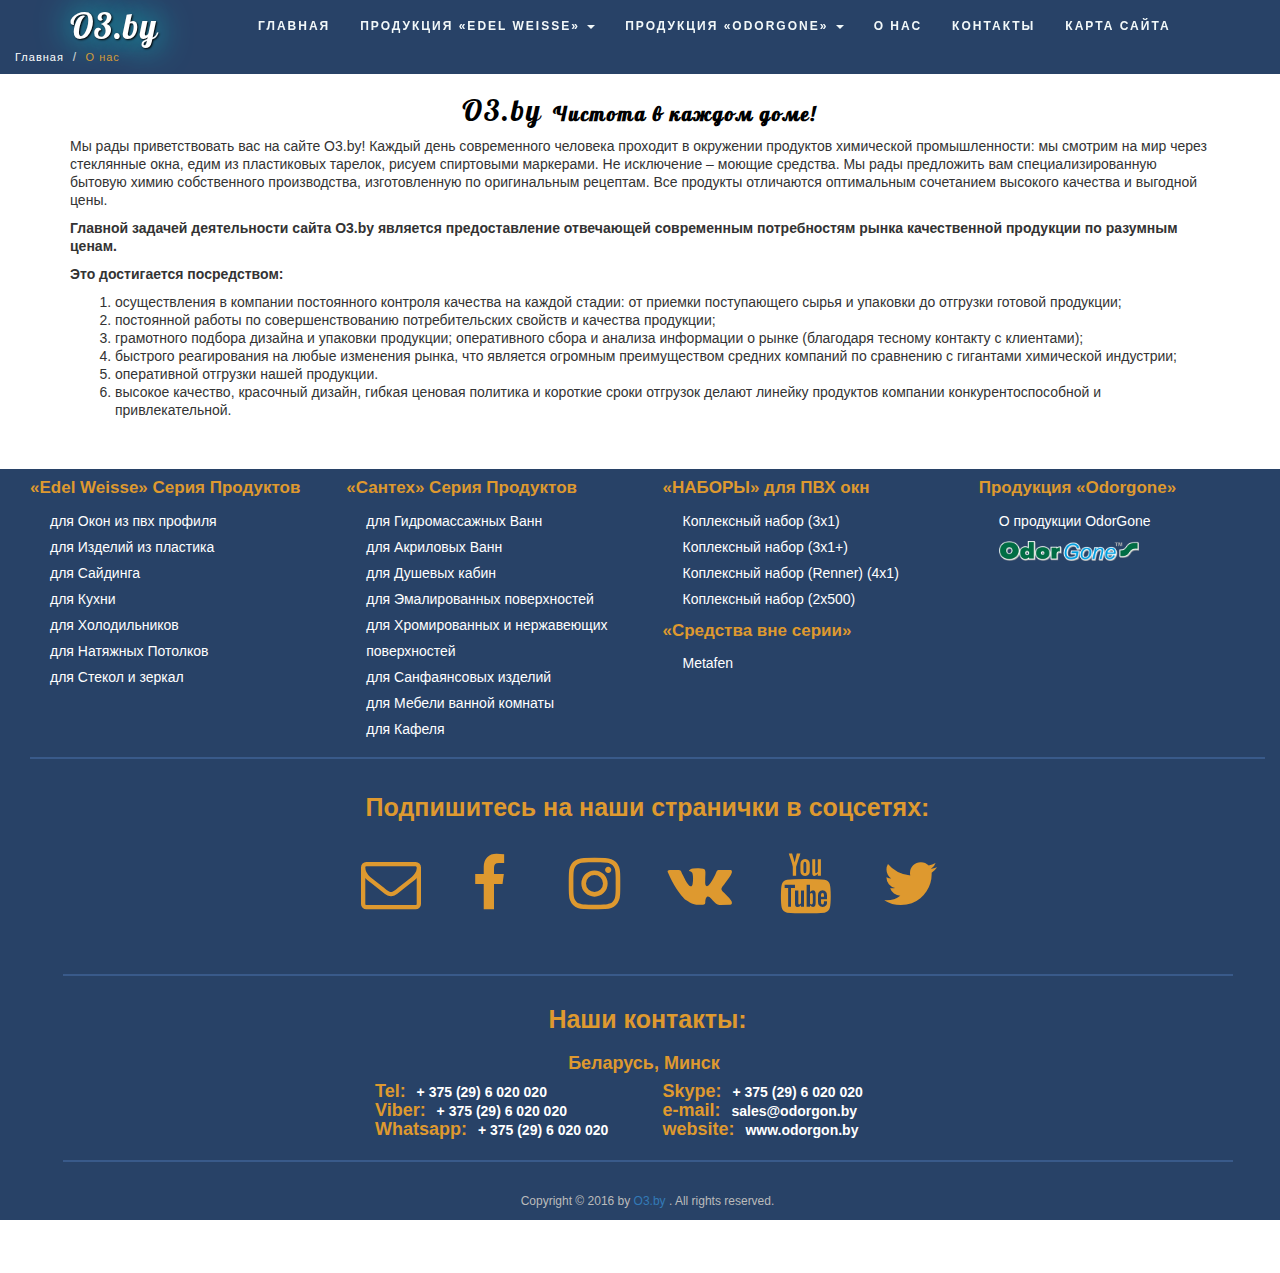
<file: aboutus.html>
<!DOCTYPE html>
<html lang="ru">
<head>
  <meta charset="utf-8">
  <meta http-equiv="X-UA-Compatible" content="IE=edge">
  <meta name='yandex-verification' content='5a773f3457bcd9e8' />
  <meta name="viewport" content="width=device-width, initial-scale=1">
  <meta name="keywords" content="дым, животные, гарь, запах, запахи, вонь, пожар, обувь, сигаретный дым, устранение, выведение, вьевшийся запах, плесень, хлор, моча, удаление, odorgone, кал, собака, кот" />
  <meta name="description" content="Профессиональные средства для выведения запаха. Устранение запаха гари, последствий пожара, собак и котов, мочи, обуви и сигаретного дыма. Избавляет от медицинских запахов. Услуги по обработке помещений. " />
  <!-- The above 3 meta tags *must* come first in the head; any other head content must come *after* these tags -->
  <title>O3.by Главная</title>
  <!-- FONTS!-->
  <link rel="stylesheet" href="https://maxcdn.bootstrapcdn.com/font-awesome/4.5.0/css/font-awesome.min.css">
  <link href='https://fonts.googleapis.com/css?family=Roboto&subset=latin,cyrillic' rel='stylesheet' type='text/css'>
  <link href='https://fonts.googleapis.com/css?family=Lobster&subset=latin,cyrillic' rel='stylesheet' type='text/css'>
  <!-- FONTS!-->

  <!-- BX Slider -->
  <!-- jQuery library (served from Google) -->
  <script src="JQuery/jquery-1.12.0.js"></script>
  <script src="JQueryUI/jquery-ui.js"></script>
  <script src="js/bootstrap.min.js"></script>
  <link href="JQueryUI//jquery-ui.css" rel="stylesheet"/>

  <!-- bxSlider Javascript file -->
  <script src="bxslider/jquery.bxslider.min.js"></script>
  <!-- bxSlider CSS file -->
  <link href="bxslider/jquery.bxslider.css" rel="stylesheet" />
  <!-- BX Slider -->
  <script src="js/main.js"></script>

  <!-- Bootstrap -->
  <link href="css/bootstrap.min.css" rel="stylesheet">
  <link href="css/main.css" rel="stylesheet">

  <!-- HTML5 shim and Respond.js for IE8 support of HTML5 elements and media queries -->
  <!-- WARNING: Respond.js doesn't work if you view the page via file:// -->
  <!--[if lt IE 9]>
  <script src="https://oss.maxcdn.com/html5shiv/3.7.2/html5shiv.min.js"></script>
  <script src="https://oss.maxcdn.com/respond/1.4.2/respond.min.js"></script>
  <![endif]-->
  <link rel="icon" href="img/favicon.ico" type="image/ico" sizes="16x16">
  <script>
  (function(i,s,o,g,r,a,m){i['GoogleAnalyticsObject']=r;i[r]=i[r]||function(){
  (i[r].q=i[r].q||[]).push(arguments)},i[r].l=1*new Date();a=s.createElement(o),
  m=s.getElementsByTagName(o)[0];a.async=1;a.src=g;m.parentNode.insertBefore(a,m)
  })(window,document,'script','//www.google-analytics.com/analytics.js','ga');

  ga('create', 'UA-74341304-1', 'auto');
  ga('send', 'pageview');

</script>
</head>
<body>

  <!--Headertop-line contacttop BEGINNING-->

  <!--Headertop-line contacttop Endding-->

  <!--Nav BEGINING-->

  <nav class="navbar navbar-fixed-top navbar-default">
    <div class="container">
      <div class="navbar-header">
        <button type="button" class="navbar-toggle collapsed" data-toggle="collapse" data-target="#navbar" aria-expanded="false" aria-controls="navbar">
          <span class="sr-only"></span>
          <span class="icon-bar"></span>
          <span class="icon-bar"></span>
          <span class="icon-bar"></span>
        </button>

        <a class="navbar-brand" id="Lobster_font" href="index.html">O3.by</a>
      </div>
      <div id="navbar" class="navbar-collapse collapse">
        <ul class="nav navbar-nav">
          <li >
            <a class="main_pg"  href="index.html">ГЛАВНАЯ</a>
          </li>

          <li class="dropdown">
            <a href="#" class="dropdown-toggle" data-toggle="dropdown" role="button" aria-haspopup="true" aria-expanded="false">
              ПРОДУКЦИЯ &#171;EDEL WEISSE&#187;
              <span class="caret"></span>
            </a>
            <ul class="dropdown-menu">
              <li>
                <a href="product.html">&#171;Edel Weisse&#187; Серия Продуктов</a>
              </li>
              <li>
                <a href="product.html#section2_product1">&#171;Сантех&#187; Серия Продуктов</a>
              </li>
              <li>
                <a href="product.html#section3_product1">Наборы</a>
              </li>

              <li>
                <a href="product.html#section4_product1">Средства вне серии</a>
              </li>
            </ul>
          </li>
          <li class="dropdown">
            <a href="#" class="dropdown-toggle" data-toggle="dropdown" role="button" aria-haspopup="true" aria-expanded="false">
              ПРОДУКЦИЯ &#171;Odorgone&#187;
              <span class="caret"></span>
            </a>
            <ul class="dropdown-menu">
              <li>
                <a href="odorgone.html" target="_blank">О продукции &#171;Odorgone&#187;</a>
              </li>
              <li>
                <a  href="http://www.odorgon.by/shop/living-room" target="_blank">ДОМ</a>
              </li>
              <li>
                <a href="http://www.odorgon.by/shop" target="_blank">Домашние питомцы</a>
              </li>

              <!--<li class="dropdown-header">Nav header</li>
            -->
            <li>
              <a href="http://www.odorgon.by/shop" target="_blank">Спорт</a>
            </li>
            <li>
              <a href="http://www.odorgon.by/shop" target="_blank">Обувь</a>
            </li>
            <li>
              <a href="http://www.odorgon.by/shop" target="_blank">MAX</a>
            </li>
          </ul>
        </li>
        <li>
          <a href="aboutus.html">О НАС</a>
        </li>
          <li>
          <a href="contacts.html">Контакты</a>
        </li>
        <li>
          <a href="map.html">Карта Сайта</a>
        </li>
      </ul>

  
    </div>
  </div>

</nav>
<div class="contact center contact_marg_forfixed_nav">

  <span>НАШИ КОНТАКТЫ:</span>
  <a href="tel:+375296020020" title="позвонить"> <i class="fa fa-mobile"></i>
    <span class="cont-sp-num">+375 (29) 6-020-020</span>
  </a>
  <a href="tel:+375296020020" title="позвонить"> <i class="fa fa-phone-square"></i>
    <span class="cont-sp-num">+375 (29)6-020-020</span>
  </a>
  <a href="tel:+375296020020" title="позвонить">
    <i class="fa fa-whatsapp"></i>
    <span class="cont-sp-num">+375 (29)6-020-020</span>
  </a>
  <a href="skype:odorgon_minsk?call" title="позвонить">
    <i class="fa fa-skype"></i>
    <span class="cont-sp-num">odorgon_minsk</span>
  </a>

</div>

<!-- Breadcrumb BEGINING-->
<ol class="breadcrumb">
  <li>
    <a  href="index.html">Главная</a>
  </li>

<li><a class="breadcrumb_active" href="#">О нас</a></li>
</ol>
<!-- Breadcrumb ENDING-->


<div class="container">
<div class="Lobster_font page-header">
  <h1>
    O3.by
    <small >Чистота в каждом доме!</small>
  </h1>
</div>

<p>Мы рады приветствовать вас на сайте O3.by!
Каждый день современного человека проходит в окружении продуктов химической промышленности: мы смотрим на мир через стеклянные окна, едим из пластиковых тарелок, рисуем спиртовыми маркерами. Не исключение – моющие средства. Мы рады предложить вам специализированную бытовую химию собственного производства, изготовленную по оригинальным рецептам. Все продукты отличаются оптимальным сочетанием высокого качества и выгодной цены.
</p>


  <p><strong>Главной задачей деятельности сайта O3.by является предоставление отвечающей современным потребностям рынка качественной продукции по разумным ценам.</strong></p>

<p><strong>Это достигается посредством:</strong></p>
<ol>
  <li class="mrg">осуществления в компании постоянного контроля качества на каждой стадии: от приемки поступающего сырья и упаковки до отгрузки готовой продукции;</li> 
  <li class="mrg">постоянной работы по совершенствованию потребительских свойств и качества продукции;</li> 
  <li class="mrg">грамотного подбора дизайна и упаковки продукции;
оперативного сбора и анализа информации о рынке (благодаря тесному контакту с клиентами);</li> 
  <li class="mrg">быстрого реагирования на любые изменения рынка, что является огромным преимуществом средних компаний по сравнению с гигантами химической индустрии;
</li> 
  <li class="mrg">оперативной отгрузки нашей продукции.</li> 
  <li class="mrg">высокое качество, красочный дизайн, гибкая ценовая политика и короткие сроки отгрузок делают линейку продуктов компании конкурентоспособной и привлекательной.</li> 
</ol>     

</div>


<!--Footer Begining -->
<div class="container footer">
  <div class="row">
    <div class="col-lg-3">
      <h6>&#171;Edel Weisse&#187; Серия Продуктов</h6>
      <ul class="ul_footer">

        <li>
          <a href="product.html#section1_product1" title="перейти по ссылке">для Окон из пвх профиля</a>
        </li>
        <li>
          <a href="product.html#section1_product2" title="перейти по ссылке">для Изделий из пластика</a>
        </li>
        <li>
          <a href="product.html#section1_product3" title="перейти по ссылке">для Сайдинга</a>
        </li>
        <li>
          <a href="product.html#section1_product4" title="перейти по ссылке">для Кухни</a>
        </li>
        <li>
          <a href="product.html#section1_product5" title="перейти по ссылке">для Холодильников</a>
        </li>
        <li>
          <a href="product.html#section1_product6" title="перейти по ссылке">для Натяжных Потолков</a>
        </li>
        <li>
          <a href="product.html#section1_product7" title="перейти по ссылке">для Стекол и зеркал</a>
        </li>

      </ul>
    </div>
    <div class="col-lg-3">
      <h6>&#171;Сантех&#187; Серия Продуктов</h6>
      <ul class="ul_footer">

        <li>
          <a href="product.html#section2_product1" title="перейти по ссылке">для Гидромассажных Ванн</a>
        </li>
        <li>
          <a href="product.html#section2_product2" title="перейти по ссылке">для Акриловых Ванн</a>
        </li>
        <li>
          <a href="product.html#section2_product3"  title="перейти по ссылке">для Душевых кабин</a>
        </li>
        <li>
          <a href="product.html#section2_product4" title="перейти по ссылке">для Эмалированных поверхностей</a>
        </li>
        <li>
          <a href="product.html#section2_product5" title="перейти по ссылке">для Хромированных и нержавеющих поверхностей</a>
        </li>
        <li>
          <a href="product.html#section2_product6" title="перейти по ссылке">для Санфаянсовых изделий</a>
        </li>
        <li>
          <a href="product.html#section2_product7" title="перейти по ссылке">для Мебели ванной комнаты</a>
        </li>
        <li>
          <a href="product.html#section2_product8" title="перейти по ссылке">для Кафеля</a>
        </li>
      </ul>
    </div>
    <div class="col-lg-3">
      <h6>&#171;НАБОРЫ&#187; для ПВХ окн</h6>
      <ul class="ul_footer">

        <li>
          <a href="product.html#section3_product1" title="перейти по ссылке">Коплексный набор (3х1)</a>
        </li>
        <li>
          <a href="product.html#section3_product2" title="перейти по ссылке">Коплексный набор (3х1+)</a>
        </li>

        <li>
          <a href="product.html#section3_product3" title="перейти по ссылке">Коплексный набор (Renner) (4х1)</a>
        </li>
        <li>
          <a href="product.html#section3_product4" title="перейти по ссылке">Коплексный набор (2х500)</a>
        </li>
      </ul>

      <h6>&#171;Средства вне серии&#187;</h6>
      <ul class="ul_footer">
        <li>
          <a href="product.html#section4_product1" title="перейти по ссылке">Metafen</a>
        </li>
      </ul>

    </div>
    <div class="col-lg-3">
      <h6>Продукция &#171;Odorgone&#187;</h6>
      <ul class="ul_footer">

        <li>
          <a href="Odorgone.html" title="перей по ссылке">О продукции OdorGone</a>
        </li>
        <li>
          <a class="logolinkOdorgone" title="перей по ссылке" href="http://www.odorgon.by">
            <img class="img-responsive odorgone_logo" alt="Odorgone.by Logo"  style="max-width:140px; margin-top: 7px;" src="img/logo_Gone.png"></a>
        </li>
      </ul>
    </div>
  </div>

  <div class="clr"></div>
  <div class="border_div_footer"></div>
  <div class="row">
    <div class="col-lg-12 center">
      <h2>Подпишитесь на наши странички в соцсетях:</h2>
    </div>
  </div>
  <div class="row social_footer">
    <div class="col-lg-1"></div>
    <div class="col-lg-1"></div>
    <div class="col-lg-1"></div>
    <div class="col-lg-1">
      <div class="tx_al_cent">
        <div class="footer_social_round_wrapper">
          <a href="mailto:sales@odorgon.by" title="перейти по ссылке">
            <i class="fa fa-envelope-o"></i>
          </a>
        </div>
      </div>
    </div>
    <div class="col-lg-1">
      <div class="tx_al_cent">
        <a href="https://www.facebook.com/"title="перейти по ссылке">
          <i class="fa fa-facebook"></i>
        </a>
      </div>
    </div>
    <div class="col-lg-1">
      <div class="tx_al_cent">
        <a href="https://www.instagram.com/" title="перейти по ссылке">
          <i class="fa fa-instagram insta_footer"></i>
        </a>
      </div>

    </div>

    <div class="col-lg-1">
      <div class="tx_al_cent">
        <a href="https://www.vk.com/">
          <i class="fa fa-vk vk-footer" title="перейти по ссылке"></i>
        </a>
      </div>

    </div>

    <div class="col-lg-1">
      <div class="tx_al_cent">
        <a href="https://www.youtube.com/" title="перейти по ссылке">
          <i class="fa fa-youtube"></i>
        </a>
      </div>
    </div>
    <div class="col-lg-1">
      <div class="tx_al_cent">
        <a href="https://www.twitter.com/" title="перейти по ссылке">
          <i class="fa fa-twitter twitter_footer"></i>
        </a>
      </div>

    </div>
    <div class="col-lg-1"></div>
    <div class="col-lg-1"></div>
    <div class="col-lg-1"></div>
  </div>

  <div class="container">

    <div class="row row_border_cont">
      <h2 class="cont_footer-li">Наши контакты:</h2>
      <p class="color_orange cont_footer-li">Беларусь, Минск</p>
      <div class="col-md-3 cont_footer-li"></div>
      <div class="col-md-3 cont_footer-li">

        <ul class="cont-cont">

          <li>
            <span class="color_orange">Tel:</span>
            <a class="colorfff" title="позвонить" href="tel:+375296020020">+ 375 (29) 6 020 020</a>
          </li>
          <li >
            <span class="color_orange">Viber:</span>
            <a class="colorfff" title="позвонить" href="tel:+375296020020">+ 375 (29) 6 020 020</a>
          </li>
          <li>
            <span class="color_orange">Whatsapp:</span>
            <a class="colorfff" title="позвонить" href="tel:+375296020020">+ 375 (29) 6 020 020</a>
          </li>
        </ul>
      </div>

      <div class="col-md-3 cont_footer-li">
        <ul class="cont-cont">
          <li></li>
          <li>
            <span class="color_orange">Skype:</span>
            <a class="colorfff" title="позвонить" href="tel:+375296020020">+ 375 (29) 6 020 020</a>
          </li>
          <li>
            <span class="color_orange">e-mail:</span>
            <a class="colorfff" title="написать письмо" href="mailto:sales@odorgon">sales@odorgon.by</a>
          </li>
          <li>
            <span class="color_orange">website:</span>
            <a class="colorfff" title="перейти по ссылке" href="http://www.odorgon.by/">www.odorgon.by</a>
          </li>
        </ul>
        <div class="col-md-3 cont_footer-li"></div>
      </div>
    </div>

  </div>

  <!--footer ENDING -->
  <!--info footer line  BEGINING -->
  <div class="contact_inf center">
    <p>
        Copyright © 2016 by
      <a href="index.html" title="O3.by" >O3.by</a>
      . All rights reserved.
    </p>

  </div>
</div>
<!--info footer line  ENDING -->
<div id="up-btn"></div>

</body>
</html>
</file>
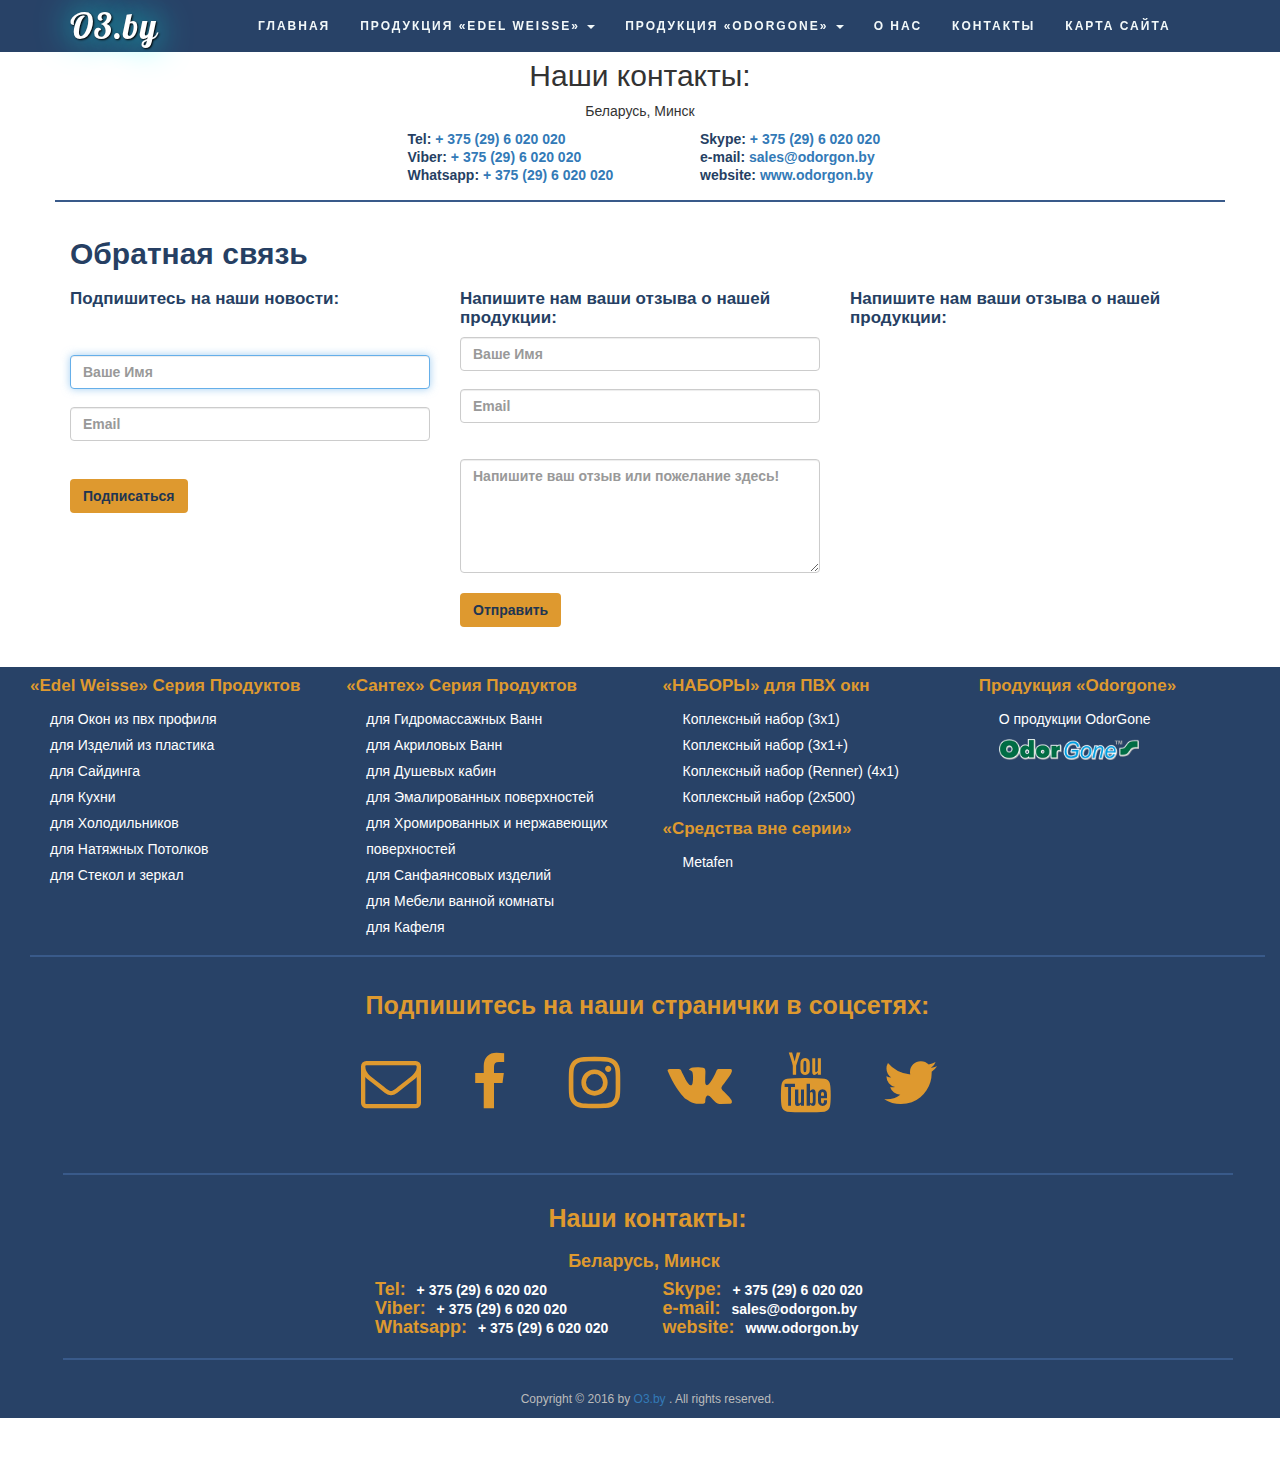
<file: contacts.html>
<!DOCTYPE html>
<html lang="ru">
<head>
  <meta charset="utf-8">
  <meta http-equiv="X-UA-Compatible" content="IE=edge">
  <meta name='yandex-verification' content='5a773f3457bcd9e8' />
  <meta name="viewport" content="width=device-width, initial-scale=1">
  <meta name="keywords" content="дым, животные, гарь, запах, запахи, вонь, пожар, обувь, сигаретный дым, устранение, выведение, вьевшийся запах, плесень, хлор, моча, удаление, odorgone, кал, собака, кот" />
  <meta name="description" content="Профессиональные средства для выведения запаха. Устранение запаха гари, последствий пожара, собак и котов, мочи, обуви и сигаретного дыма. Избавляет от медицинских запахов. Услуги по обработке помещений. " />
  <!-- The above 3 meta tags *must* come first in the head; any other head content must come *after* these tags -->
  <title>O3.by Главная</title>
  <!-- FONTS!-->
  <link rel="stylesheet" href="https://maxcdn.bootstrapcdn.com/font-awesome/4.5.0/css/font-awesome.min.css">
  <link href='https://fonts.googleapis.com/css?family=Roboto&subset=latin,cyrillic' rel='stylesheet' type='text/css'>
  <link href='https://fonts.googleapis.com/css?family=Lobster&subset=latin,cyrillic' rel='stylesheet' type='text/css'>
  <!-- FONTS!-->

  <!-- BX Slider -->
  <!-- jQuery library (served from Google) -->
  <script src="JQuery/jquery-1.12.0.js"></script>
  <script src="JQueryUI/jquery-ui.js"></script>
  <script src="js/bootstrap.min.js"></script>
  <link href="JQueryUI//jquery-ui.css" rel="stylesheet"/>

  <!-- bxSlider Javascript file -->
  <script src="bxslider/jquery.bxslider.min.js"></script>
  <!-- bxSlider CSS file -->
  <link href="bxslider/jquery.bxslider.css" rel="stylesheet" />
  <!-- BX Slider -->
  <script src="js/main.js"></script>

  <!-- Bootstrap -->
  <link href="css/bootstrap.min.css" rel="stylesheet">
  <link href="css/main.css" rel="stylesheet">

  <!-- HTML5 shim and Respond.js for IE8 support of HTML5 elements and media queries -->
  <!-- WARNING: Respond.js doesn't work if you view the page via file:// -->
  <!--[if lt IE 9]>
  <script src="https://oss.maxcdn.com/html5shiv/3.7.2/html5shiv.min.js"></script>
  <script src="https://oss.maxcdn.com/respond/1.4.2/respond.min.js"></script>
  <![endif]-->
  
  <link rel="icon" href="img/favicon.ico" type="image/ico" sizes="16x16"></head>
  <script>
  (function(i,s,o,g,r,a,m){i['GoogleAnalyticsObject']=r;i[r]=i[r]||function(){
  (i[r].q=i[r].q||[]).push(arguments)},i[r].l=1*new Date();a=s.createElement(o),
  m=s.getElementsByTagName(o)[0];a.async=1;a.src=g;m.parentNode.insertBefore(a,m)
  })(window,document,'script','//www.google-analytics.com/analytics.js','ga');

  ga('create', 'UA-74341304-1', 'auto');
  ga('send', 'pageview');

</script>
<body>

  <!--Headertop-line contacttop BEGINNING-->

  <!--Headertop-line contacttop Endding-->

  <!--Nav BEGINING-->

  <nav class="navbar navbar-fixed-top navbar-default">
    <div class="container">
      <div class="navbar-header">
        <button type="button" class="navbar-toggle collapsed" data-toggle="collapse" data-target="#navbar" aria-expanded="false" aria-controls="navbar">
          <span class="sr-only"></span>
          <span class="icon-bar"></span>
          <span class="icon-bar"></span>
          <span class="icon-bar"></span>
        </button>

        <a class="navbar-brand" id="Lobster_font" href="index.html">O3.by</a>
      </div>
      <div id="navbar" class="navbar-collapse collapse">
        <ul class="nav navbar-nav">
          <li >
            <a class="main_pg"  href="index.html">ГЛАВНАЯ</a>
          </li>

          <li class="dropdown">
            <a href="#" class="dropdown-toggle" data-toggle="dropdown" role="button" aria-haspopup="true" aria-expanded="false">
              ПРОДУКЦИЯ &#171;EDEL WEISSE&#187;
              <span class="caret"></span>
            </a>
            <ul class="dropdown-menu">
              <li>
                <a href="product.html">&#171;Edel Weisse&#187; Серия Продуктов</a>
              </li>
              <li>
                <a href="product.html#section2_product1">&#171;Сантех&#187; Серия Продуктов</a>
              </li>
              <li>
                <a href="product.html#section3_product1">Наборы</a>
              </li>

              <li>
                <a href="product.html#section4_product1">Средства вне серии</a>
              </li>
            </ul>
          </li>
          <li class="dropdown">
            <a href="#" class="dropdown-toggle" data-toggle="dropdown" role="button" aria-haspopup="true" aria-expanded="false">
              ПРОДУКЦИЯ &#171;Odorgone&#187;
              <span class="caret"></span>
            </a>
            <ul class="dropdown-menu">
              <li>
                <a href="odorgone.html" target="_blank">О продукции &#171;Odorgone&#187;</a>
              </li>
              <li>
                <a  href="http://www.odorgon.by/shop/living-room" target="_blank">ДОМ</a>
              </li>
              <li>
                <a href="http://www.odorgon.by/shop" target="_blank">Домашние питомцы</a>
              </li>

              <!--<li class="dropdown-header">Nav header</li>
            -->
            <li>
              <a href="http://www.odorgon.by/shop" target="_blank">Спорт</a>
            </li>
            <li>
              <a href="http://www.odorgon.by/shop" target="_blank">Обувь</a>
            </li>
            <li>
              <a href="http://www.odorgon.by/shop" target="_blank">MAX</a>
            </li>
          </ul>
        </li>
        <li>
          <a href="aboutus.html">О НАС</a>
        </li>
          <li>
          <a href="contacts.html">Контакты</a>
        </li>
        <li>
          <a href="map.html">Карта Сайта</a>
        </li>
      </ul>

  
    </div>
  </div>

</nav>
<div class="contact center contact_marg_forfixed_nav">

  <span>НАШИ КОНТАКТЫ:</span>
  <a href="tel:+375296020020" title="позвонить"> <i class="fa fa-mobile"></i>
    <span class="cont-sp-num">+375 (29) 6-020-020</span>
  </a>
  <a href="tel:+375296020020" title="позвонить"> <i class="fa fa-phone-square"></i>
    <span class="cont-sp-num">+375 (29)6-020-020</span>
  </a>
  <a href="tel:+375296020020" title="позвонить">
    <i class="fa fa-whatsapp"></i>
    <span class="cont-sp-num">+375 (29)6-020-020</span>
  </a>
  <a href="skype:odorgon_minsk?call" title="позвонить">
    <i class="fa fa-skype"></i>
    <span class="cont-sp-num">odorgon_minsk</span>
  </a>

</div>

<div class="container">


  <div class="row ">
    <h2 style="text-align: center;">Наши контакты:</h2>
    <p style="text-align: center;">Беларусь, Минск</p>
    <div class="col-md-3 cont_footer-li"></div>
         <div class="col-md-3 cont_footer-li">

      <ul class="cont-cont">
       
        <li class="fl_left mrg">
          <span>Tel:</span>
          <a  href="tel:+375296020020">+ 375 (29) 6 020 020</a>
        </li>
        <li class="fl_left mrg">
          <span>Viber:</span>
          <a  href="tel:+375296020020">+ 375 (29) 6 020 020</a>
        </li>
        <li class="fl_left mrg">
          <span>Whatsapp:</span>
          <a  href="tel:+375296020020">+ 375 (29) 6 020 020</a>
        </li>
      </ul>
    </div>


  <div class="col-md-3 cont_footer-li">
    <ul class="cont-cont">
<li> </li>
      <li class="fl_left mrg">
        <span>Skype:</span>
        <a  href="tel:+375296020020">+ 375 (29) 6 020 020</a>
      </li>
      <li class="fl_left mrg">
        <span>e-mail:</span>
        <a  href="mailto:sales@odorgon.by">sales@odorgon.by</a>
      </li>
      <li class="fl_left mrg">
        <span>website:</span>
        <a  href="http://www.odorgon.by/">www.odorgon.by</a>
      </li>
    </ul>
   <div class="col-md-3 cont_footer-li"></div>
  </div>
</div>

</div>



<div class="border_div_footer container "></div>

<div class="container">
<div class="row">
<div class="col-lg-12">
<h2 class="cont-cont">Обратная связь</h2>
</div>
</div>
</div>
<div class="container cont-cont">
<div class="row">
<div class="col-md-4 col-sm-12 col-xs-12">
<h6 class="cont-cont">Подпишитесь на наши новости:</h6>
<br>
<br>
<form id="form1" class="form-inline" method="post" action="">
    <!--  -->
     <div class="form-group">
    <label class="sr-only" for="name"></label>
    <input autofocus type="text" class="form-control email" name="name" id="name" placeholder="Ваше Имя"></div>
    <!--  -->
    <br>
    <br>
  <div class="form-group">
    <label class="sr-only" for="exampleInputEmail3"></label>
    <input  type="email" class="form-control email" name="email" id="exampleInputEmail3" placeholder="Email"></div>
<br>
<br>
  <button id="subscribe" name="email" type="submit" method="post" value="subscribedEmail" class="btn subscribe">Подписаться</button>
</form>
</div>

<div class="col-md-4 col-sm-12 col-xs-12">
<h6 class="cont-cont">Напишите нам ваши отзыва о нашей продукции:</h6>
<form id="form2" class="form-inline" method="post" action="">
     <div class="form-group">
    <label class="sr-only" for="name"></label>
    <input  type="text" class="form-control email" name="name" id="name2" placeholder="Ваше Имя"></div>
    <!--  -->
    <br>
    <br>
  <div class="form-group">
    <label class="sr-only" for="exampleInputEmail3"></label>
    <input type="email" class="form-control email" name="email" id="exampleInputEmail22" placeholder="Email"></div>
<br>
<br>
  <div class="form-group">
    <label for="comment"></label>
    <textarea class="form-control container" name="text" rows="5" placeholder="Напишите ваш отзыв или пожелание здесь!" id="comment"></textarea>
  </div>
  <button id="send_comments" type="submit" value="comment" class="btn subscribe">Отправить</button>
</form>
</div>



<div class="col-md-4 col-sm-12 col-xs-12">
<h6 class="cont-cont">Напишите нам ваши отзыва о нашей продукции:</h6>
<br>
<iframe src="https://www.google.com/maps/embed?pb=!1m14!1m12!1m3!1d150464.63212688905!2d27.56454711523437!3d53.89602838769167!2m3!1f0!2f0!3f0!3m2!1i1024!2i768!4f13.1!5e0!3m2!1sru!2sby!4v1456310778482"   style="border:0" allowfullscreen></iframe>

</div>



</div>
</div>




<!--Footer Begining -->
<div class="container footer">
  <div class="row">
    <div class="col-lg-3">
      <h6>&#171;Edel Weisse&#187; Серия Продуктов</h6>
      <ul class="ul_footer">

        <li>
          <a href="product.html#section1_product1" title="перейти по ссылке">для Окон из пвх профиля</a>
        </li>
        <li>
          <a href="product.html#section1_product2" title="перейти по ссылке">для Изделий из пластика</a>
        </li>
        <li>
          <a href="product.html#section1_product3" title="перейти по ссылке">для Сайдинга</a>
        </li>
        <li>
          <a href="product.html#section1_product4" title="перейти по ссылке">для Кухни</a>
        </li>
        <li>
          <a href="product.html#section1_product5" title="перейти по ссылке">для Холодильников</a>
        </li>
        <li>
          <a href="product.html#section1_product6" title="перейти по ссылке">для Натяжных Потолков</a>
        </li>
        <li>
          <a href="product.html#section1_product7" title="перейти по ссылке">для Стекол и зеркал</a>
        </li>

      </ul>
    </div>
    <div class="col-lg-3">
      <h6>&#171;Сантех&#187; Серия Продуктов</h6>
      <ul class="ul_footer">

        <li>
          <a href="product.html#section2_product1" title="перейти по ссылке">для Гидромассажных Ванн</a>
        </li>
        <li>
          <a href="product.html#section2_product2" title="перейти по ссылке">для Акриловых Ванн</a>
        </li>
        <li>
          <a href="product.html#section2_product3"  title="перейти по ссылке">для Душевых кабин</a>
        </li>
        <li>
          <a href="product.html#section2_product4" title="перейти по ссылке">для Эмалированных поверхностей</a>
        </li>
        <li>
          <a href="product.html#section2_product5" title="перейти по ссылке">для Хромированных и нержавеющих поверхностей</a>
        </li>
        <li>
          <a href="product.html#section2_product6" title="перейти по ссылке">для Санфаянсовых изделий</a>
        </li>
        <li>
          <a href="product.html#section2_product7" title="перейти по ссылке">для Мебели ванной комнаты</a>
        </li>
        <li>
          <a href="product.html#section2_product8" title="перейти по ссылке">для Кафеля</a>
        </li>
      </ul>
    </div>
    <div class="col-lg-3">
      <h6>&#171;НАБОРЫ&#187; для ПВХ окн</h6>
      <ul class="ul_footer">

        <li>
          <a href="product.html#section3_product1" title="перейти по ссылке">Коплексный набор (3х1)</a>
        </li>
        <li>
          <a href="product.html#section3_product2" title="перейти по ссылке">Коплексный набор (3х1+)</a>
        </li>

        <li>
          <a href="product.html#section3_product3" title="перейти по ссылке">Коплексный набор (Renner) (4х1)</a>
        </li>
        <li>
          <a href="product.html#section3_product4" title="перейти по ссылке">Коплексный набор (2х500)</a>
        </li>
      </ul>

      <h6>&#171;Средства вне серии&#187;</h6>
      <ul class="ul_footer">
        <li>
          <a href="product.html#section4_product1" title="перейти по ссылке">Metafen</a>
        </li>
      </ul>

    </div>
    <div class="col-lg-3">
      <h6>Продукция &#171;Odorgone&#187;</h6>
      <ul class="ul_footer">

        <li>
          <a href="Odorgone.html" title="перей по ссылке">О продукции OdorGone</a>
        </li>
        <li>
          <a class="logolinkOdorgone" title="перей по ссылке" href="http://www.odorgon.by">
            <img class="img-responsive odorgone_logo" alt="Odorgone.by Logo"  style="max-width:140px; margin-top: 7px;" src="img/logo_Gone.png"></a>
        </li>
      </ul>
    </div>
  </div>

  <div class="clr"></div>
  <div class="border_div_footer"></div>
  <div class="row">
    <div class="col-lg-12 center">
      <h2>Подпишитесь на наши странички в соцсетях:</h2>
    </div>
  </div>
  <div class="row social_footer">
    <div class="col-lg-1"></div>
    <div class="col-lg-1"></div>
    <div class="col-lg-1"></div>
    <div class="col-lg-1">
      <div class="tx_al_cent">
        <div class="footer_social_round_wrapper">
          <a href="mailto:sales@odorgon.by" title="перейти по ссылке">
            <i class="fa fa-envelope-o"></i>
          </a>
        </div>
      </div>
    </div>
    <div class="col-lg-1">
      <div class="tx_al_cent">
        <a href="https://www.facebook.com/"title="перейти по ссылке">
          <i class="fa fa-facebook"></i>
        </a>
      </div>
    </div>
    <div class="col-lg-1">
      <div class="tx_al_cent">
        <a href="https://www.instagram.com/" title="перейти по ссылке">
          <i class="fa fa-instagram insta_footer"></i>
        </a>
      </div>

    </div>

    <div class="col-lg-1">
      <div class="tx_al_cent">
        <a href="https://www.vk.com/">
          <i class="fa fa-vk vk-footer" title="перейти по ссылке"></i>
        </a>
      </div>

    </div>

    <div class="col-lg-1">
      <div class="tx_al_cent">
        <a href="https://www.youtube.com/" title="перейти по ссылке">
          <i class="fa fa-youtube"></i>
        </a>
      </div>
    </div>
    <div class="col-lg-1">
      <div class="tx_al_cent">
        <a href="https://www.twitter.com/" title="перейти по ссылке">
          <i class="fa fa-twitter twitter_footer"></i>
        </a>
      </div>

    </div>
    <div class="col-lg-1"></div>
    <div class="col-lg-1"></div>
    <div class="col-lg-1"></div>
  </div>

  <div class="container">

    <div class="row row_border_cont">
      <h2 class="cont_footer-li">Наши контакты:</h2>
      <p class="color_orange cont_footer-li">Беларусь, Минск</p>
      <div class="col-md-3 cont_footer-li"></div>
      <div class="col-md-3 cont_footer-li">

        <ul class="cont-cont">

          <li>
            <span class="color_orange">Tel:</span>
            <a class="colorfff" title="позвонить" href="tel:+375296020020">+ 375 (29) 6 020 020</a>
          </li>
          <li >
            <span class="color_orange">Viber:</span>
            <a class="colorfff" title="позвонить" href="tel:+375296020020">+ 375 (29) 6 020 020</a>
          </li>
          <li>
            <span class="color_orange">Whatsapp:</span>
            <a class="colorfff" title="позвонить" href="tel:+375296020020">+ 375 (29) 6 020 020</a>
          </li>
        </ul>
      </div>

      <div class="col-md-3 cont_footer-li">
        <ul class="cont-cont">
          <li></li>
          <li>
            <span class="color_orange">Skype:</span>
            <a class="colorfff" title="позвонить" href="tel:+375296020020">+ 375 (29) 6 020 020</a>
          </li>
          <li>
            <span class="color_orange">e-mail:</span>
            <a class="colorfff" title="написать письмо" href="mailto:sales@odorgon">sales@odorgon.by</a>
          </li>
          <li>
            <span class="color_orange">website:</span>
            <a class="colorfff" title="перейти по ссылке" href="http://www.odorgon.by/">www.odorgon.by</a>
          </li>
        </ul>
        <div class="col-md-3 cont_footer-li"></div>
      </div>
    </div>

  </div>

  <!--footer ENDING -->
  <!--info footer line  BEGINING -->
  <div class="contact_inf center">
    <p>
        Copyright © 2016 by
      <a href="index.html" title="O3.by" >O3.by</a>
      . All rights reserved.
    </p>

  </div>
</div>
<!--info footer line  ENDING -->
<div id="up-btn"></div>
<script src="js/form_send.js"></script>
</body>
</html>
</file>
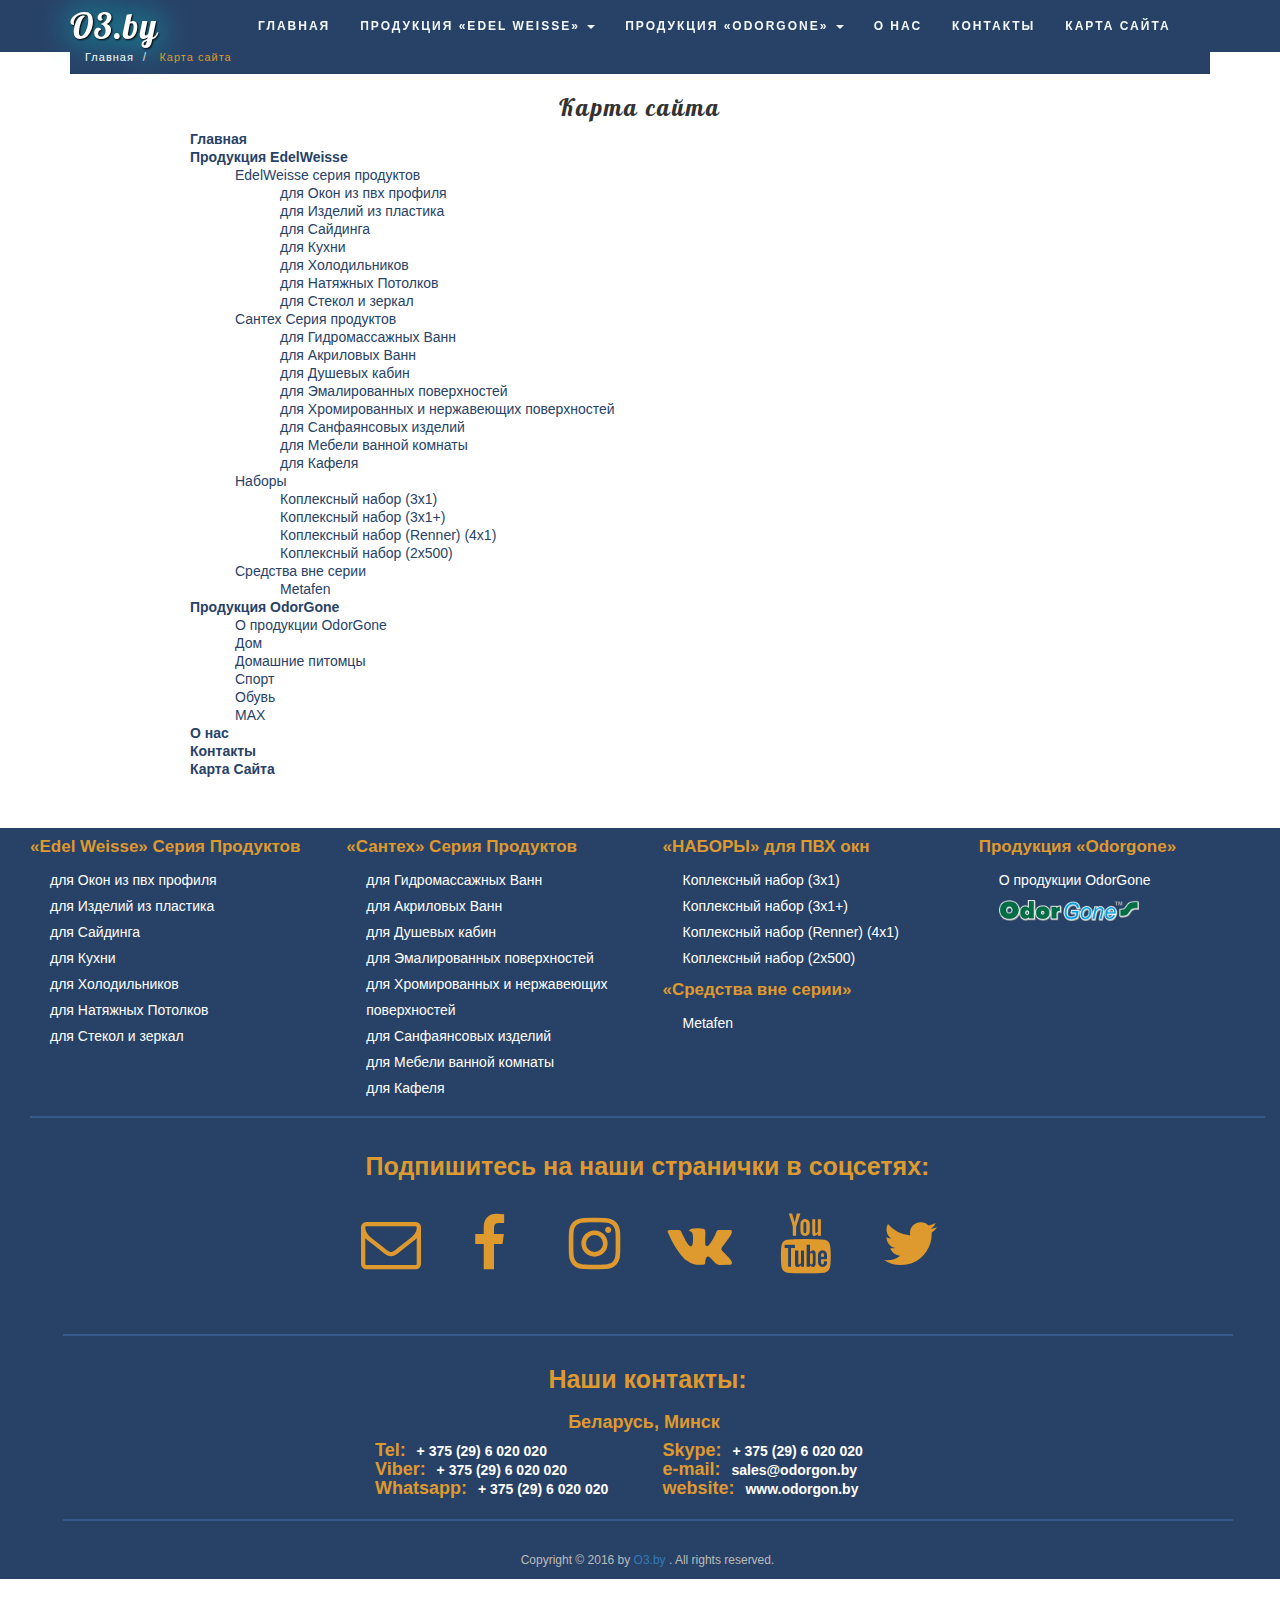
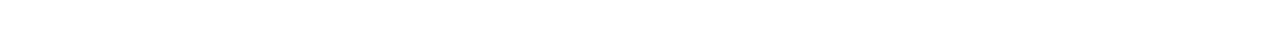
<file: map.html>
<!DOCTYPE html>
<html lang="ru">
<head>
  <meta charset="utf-8">

  <meta http-equiv="X-UA-Compatible" content="IE=edge">
  <meta name='yandex-verification' content='5a773f3457bcd9e8' />
  <meta name="viewport" content="width=device-width, initial-scale=1">
  <meta name="keywords" content="дым, животные, гарь, запах, запахи, вонь, пожар, обувь, сигаретный дым, устранение, выведение, вьевшийся запах, плесень, хлор, моча, удаление, odorgone, кал, собака, кот" />
  <meta name="description" content="Профессиональные средства для выведения запаха. Устранение запаха гари, последствий пожара, собак и котов, мочи, обуви и сигаретного дыма. Избавляет от медицинских запахов. Услуги по обработке помещений. " />
  <!-- The above 3 meta tags *must* come first in the head; any other head content must come *after* these tags -->
  <title>O3.by Главная</title>
  <!-- FONTS!-->
  <link rel="stylesheet" href="https://maxcdn.bootstrapcdn.com/font-awesome/4.5.0/css/font-awesome.min.css">
  <link href='https://fonts.googleapis.com/css?family=Roboto&subset=latin,cyrillic' rel='stylesheet' type='text/css'>
  <link href='https://fonts.googleapis.com/css?family=Lobster&subset=latin,cyrillic' rel='stylesheet' type='text/css'>
  <!-- FONTS!-->

  <!-- BX Slider -->
  <!-- jQuery library (served from Google) -->
  <script src="JQuery/jquery-1.12.0.js"></script>
  <script src="JQueryUI/jquery-ui.js"></script>
  <script src="js/bootstrap.min.js"></script>
  <link href="JQueryUI//jquery-ui.css" rel="stylesheet"/>

  <!-- bxSlider Javascript file -->
  <script src="bxslider/jquery.bxslider.min.js"></script>
  <!-- bxSlider CSS file -->
  <link href="bxslider/jquery.bxslider.css" rel="stylesheet" />
  <!-- BX Slider -->
  <script src="js/main.js"></script>

  <!-- Bootstrap -->
  <link href="css/bootstrap.min.css" rel="stylesheet">
  <link href="css/main.css" rel="stylesheet">

  <!-- HTML5 shim and Respond.js for IE8 support of HTML5 elements and media queries -->
  <!-- WARNING: Respond.js doesn't work if you view the page via file:// -->
  <!--[if lt IE 9]>
  <script src="https://oss.maxcdn.com/html5shiv/3.7.2/html5shiv.min.js"></script>
  <script src="https://oss.maxcdn.com/respond/1.4.2/respond.min.js"></script>
  <![endif]-->
  <link rel="icon" href="img/favicon.ico" type="image/ico" sizes="16x16">
  <script>
  (function(i,s,o,g,r,a,m){i['GoogleAnalyticsObject']=r;i[r]=i[r]||function(){
  (i[r].q=i[r].q||[]).push(arguments)},i[r].l=1*new Date();a=s.createElement(o),
  m=s.getElementsByTagName(o)[0];a.async=1;a.src=g;m.parentNode.insertBefore(a,m)
  })(window,document,'script','//www.google-analytics.com/analytics.js','ga');

  ga('create', 'UA-74341304-1', 'auto');
  ga('send', 'pageview');

</script>
</head>
<body>

  <!--Headertop-line contacttop BEGINNING-->

  <!--Headertop-line contacttop Endding-->

  <!--Nav BEGINING-->

  <nav class="navbar navbar-fixed-top navbar-default">
    <div class="container">
      <div class="navbar-header">
        <button type="button" class="navbar-toggle collapsed" data-toggle="collapse" data-target="#navbar" aria-expanded="false" aria-controls="navbar">
          <span class="sr-only"></span>
          <span class="icon-bar"></span>
          <span class="icon-bar"></span>
          <span class="icon-bar"></span>
        </button>

        <a class="navbar-brand" id="Lobster_font" href="index.html">O3.by</a>
      </div>
      <div id="navbar" class="navbar-collapse collapse">
        <ul class="nav navbar-nav">
          <li >
            <a class="main_pg"  href="index.html">ГЛАВНАЯ</a>
          </li>

          <li class="dropdown">
            <a href="#" class="dropdown-toggle" data-toggle="dropdown" role="button" aria-haspopup="true" aria-expanded="false">
              ПРОДУКЦИЯ &#171;EDEL WEISSE&#187;
              <span class="caret"></span>
            </a>
            <ul class="dropdown-menu">
              <li>
                <a href="product.html">&#171;Edel Weisse&#187; Серия Продуктов</a>
              </li>
              <li>
                <a href="product.html#section2_product1">&#171;Сантех&#187; Серия Продуктов</a>
              </li>
              <li>
                <a href="product.html#section3_product1">Наборы</a>
              </li>

              <li>
                <a href="product.html#section4_product1">Средства вне серии</a>
              </li>
            </ul>
          </li>
          <li class="dropdown">
            <a href="#" class="dropdown-toggle" data-toggle="dropdown" role="button" aria-haspopup="true" aria-expanded="false">
              ПРОДУКЦИЯ &#171;Odorgone&#187;
              <span class="caret"></span>
            </a>
            <ul class="dropdown-menu">
              <li>
                <a href="odorgone.html" target="_blank">О продукции &#171;Odorgone&#187;</a>
              </li>
              <li>
                <a  href="http://www.odorgon.by/shop/living-room" target="_blank">ДОМ</a>
              </li>
              <li>
                <a href="http://www.odorgon.by/shop" target="_blank">Домашние питомцы</a>
              </li>

              <!--<li class="dropdown-header">Nav header</li>
            -->
            <li>
              <a href="http://www.odorgon.by/shop" target="_blank">Спорт</a>
            </li>
            <li>
              <a href="http://www.odorgon.by/shop" target="_blank">Обувь</a>
            </li>
            <li>
              <a href="http://www.odorgon.by/shop" target="_blank">MAX</a>
            </li>
          </ul>
        </li>
        <li>
          <a href="aboutus.html">О НАС</a>
        </li>
          <li>
          <a href="contacts.html">Контакты</a>
        </li>
        <li>
          <a href="map.html">Карта Сайта</a>
        </li>
      </ul>

  
    </div>
  </div>

</nav>
<div class="contact center contact_marg_forfixed_nav">

  <span>НАШИ КОНТАКТЫ:</span>
  <a href="tel:+375296020020" title="позвонить"> <i class="fa fa-mobile"></i>
    <span class="cont-sp-num">+375 (29) 6-020-020</span>
  </a>
  <a href="tel:+375296020020" title="позвонить"> <i class="fa fa-phone-square"></i>
    <span class="cont-sp-num">+375 (29)6-020-020</span>
  </a>
  <a href="tel:+375296020020" title="позвонить">
    <i class="fa fa-whatsapp"></i>
    <span class="cont-sp-num">+375 (29)6-020-020</span>
  </a>
  <a href="skype:odorgon_minsk?call" title="позвонить">
    <i class="fa fa-skype"></i>
    <span class="cont-sp-num">odorgon_minsk</span>
  </a>

</div>
<!-- Breadcrumb BEGINING-->
<div class="container">
  <ol class="breadcrumb">
    <li>
      <a  href="index.html">Главная</a>
    </li>
    <li>
      <a href="#" class="breadcrumb_active">Карта сайта</a>
    </li>
    
  </ol>
</div>
<!-- Breadcrumb ENDING-->

<div class="container">
<div class="map">
  <h3 class="Lobster_font"  style="text-align: center">Карта сайта</h3>
  <ul>
    <li>
      <a class="bold" href="index.html" title="Перейти по ссылке">Главная</a>
      <li class="dropdownList">
        <a class="bold" href="product.html"  title="Перейти по ссылке">Продукция EdelWeisse</a>
        <ul class="dropdown-toggle">
          <li class="mrg">
            <a href="product.html"  title="Перейти по ссылке">EdelWeisse серия продуктов</a>
            <ul>
              <li class="mrg">
                <a href="product.html#section1_product1"  title="Перейти по ссылке">для Окон из пвх профиля</a>
              </li>
              <li class="mrg">
                <a href="product.html#section1_product2"  title="Перейти по ссылке">для Изделий из пластика</a>
              </li>
              <li class="mrg">
                <a href="product.html#section1_product3"  title="Перейти по ссылке">для Сайдинга</a>
              </li>
              <li class="mrg">
                <a href="product.html#section1_product4"  title="Перейти по ссылке">для Кухни</a>
              </li>
              <li class="mrg">
                <a href="product.html#section1_product5"  title="Перейти по ссылке">для Холодильников</a>
              </li>
              <li class="mrg">
                <a href="product.html#section1_product6" title="Перейти по ссылке">для Натяжных Потолков</a>
              </li>
              <li class="mrg">
                <a href="product.html#section1_product7" title="Перейти по ссылке">для Стекол и зеркал</a>
              </li>
            </ul>
          </li>
          <li class="mrg">
            <a  href="product.html#section2_product1"  title="Перейти по ссылке">Сантех Серия продуктов</a>
            <ul>
              <li class="mrg" >
                <a href="product.html#section2_product1" title="Перейти по ссылке">для Гидромассажных Ванн</a>
              </li>
              <li class="mrg">
                <a href="product.html#section2_product2" title="Перейти по ссылке">для Акриловых Ванн</a>
              </li>
              <li class="mrg">
                <a href="product.html#section2_product3" title="Перейти по ссылке">для Душевых кабин</a>
              </li>
              <li class="mrg">
                <a href="product.html#section2_product4" title="Перейти по ссылке">для Эмалированных поверхностей</a>
              </li>
              <li class="mrg">
                <a href="product.html#section2_product5" title="Перейти по ссылке">для Хромированных и нержавеющих поверхностей</a>
              </li>
              <li class="mrg">
                <a href="product.html#section2_product6" title="Перейти по ссылке">для Санфаянсовых изделий</a>
              </li>
              <li class="mrg">
                <a href="product.html#section2_product7" title="Перейти по ссылке">для Мебели ванной комнаты</a>
              </li>
              <li class="mrg">
                <a href="product.html#section2_product8" title="Перейти по ссылке">для Кафеля</a>
              </li>
            </ul>
          </li>
          <li class="mrg" >
            <a href="product.html#section3_product1"  title="Перейти по ссылке">Наборы</a>
            <ul>
              <li class="mrg">
                <a href="product.html#section3_product2" title="Перейти по ссылке">Коплексный набор (3х1)</a>
              </li>
              <li class="mrg">
                <a href="product.html#section3_product3" title="Перейти по ссылке">Коплексный набор (3х1+)</a>
              </li>
              <li class="mrg">
                <a href="product.html#section3_product4" title="Перейти по ссылке">Коплексный набор (Renner) (4х1)</a>
              </li>
              <li class="mrg">
                <a href="product.html#section3_product5" title="Перейти по ссылке">Коплексный набор (2х500)</a>
              </li>
            </ul>
          </li>
          <li class="mrg">
            <a href="product.html#section4_product1"  title="Перейти по ссылке">Средства вне серии</a>
            <ul>
              <li class="mrg">
                <a href="product.html#section4_product1" title="Перейти по ссылке">Metafen</a>
              </li>
            </ul>
          </li>
        </ul>
      </li>
      <li>
        <a class="bold" href="Odorgone.html"  title="Перейти по ссылке">Продукция OdorGone</a>
        <ul class="mrg">
          <li>
            <a href="http://www.odorgon.by/shop"  title="Перейти по ссылке">О продукции OdorGone</a>
          </li>
          <li>
            <a href="http://www.odorgon.by/shop"  title="Перейти по ссылке">Дом</a>
          </li>
          <li>
            <a href="http://www.odorgon.by/shop"  title="Перейти по ссылке">Домашние питомцы</a>
          </li>
          <li>
            <a href="http://www.odorgon.by/shop"  title="Перейти по ссылке">Спорт</a>
          </li>
          <li>
            <a href="http://www.odorgon.by/shop"  title="Перейти по ссылке">Обувь</a>
          </li>
          <li>
            <a href="http://www.odorgon.by/shop"  title="Перейти по ссылке">MAX</a>
          </li>
        </ul>
      </li>
      <li>
        <a class="bold" href="aboutus.html"  title="Перейти по ссылке">О нас</a>
      </li>
      <li>
        <a class="bold" href="contacts.html"  title="Перейти по ссылке">Контакты</a>
      </li>
      <li>
        <a class="bold" href="#"  title="Перейти по ссылке">Карта Сайта</a>
      </li>
    </ul>
  </div>
  </div>

<!--Footer Begining -->
<div class="container footer">
  <div class="row">
    <div class="col-lg-3">
      <h6 >&#171;Edel Weisse&#187; Серия Продуктов</h6>
      <ul class="ul_footer">

        <li>
          <a href="product.html#section1_product1" title="перейти по ссылке">для Окон из пвх профиля</a>
        </li>
        <li>
          <a href="product.html#section1_product2" title="перейти по ссылке">для Изделий из пластика</a>
        </li>
        <li>
          <a href="product.html#section1_product3" title="перейти по ссылке">для Сайдинга</a>
        </li>
        <li>
          <a href="product.html#section1_product4" title="перейти по ссылке">для Кухни</a>
        </li>
        <li>
          <a href="product.html#section1_product5" title="перейти по ссылке">для Холодильников</a>
        </li>
        <li>
          <a href="product.html#section1_product6" title="перейти по ссылке">для Натяжных Потолков</a>
        </li>
        <li>
          <a href="product.html#section1_product7" title="перейти по ссылке">для Стекол и зеркал</a>
        </li>

      </ul>
    </div>
    <div class="col-lg-3">
      <h6>&#171;Сантех&#187; Серия Продуктов</h6>
      <ul class="ul_footer">

        <li>
          <a href="product.html#section2_product1" title="перейти по ссылке">для Гидромассажных Ванн</a>
        </li>
        <li>
          <a href="product.html#section2_product2" title="перейти по ссылке">для Акриловых Ванн</a>
        </li>
        <li>
          <a href="product.html#section2_product3"  title="перейти по ссылке">для Душевых кабин</a>
        </li>
        <li>
          <a href="product.html#section2_product4" title="перейти по ссылке">для Эмалированных поверхностей</a>
        </li>
        <li>
          <a href="product.html#section2_product5" title="перейти по ссылке">для Хромированных и нержавеющих поверхностей</a>
        </li>
        <li>
          <a href="product.html#section2_product6" title="перейти по ссылке">для Санфаянсовых изделий</a>
        </li>
        <li>
          <a href="product.html#section2_product7" title="перейти по ссылке">для Мебели ванной комнаты</a>
        </li>
        <li>
          <a href="product.html#section2_product8" title="перейти по ссылке">для Кафеля</a>
        </li>
      </ul>
    </div>
    <div class="col-lg-3">
      <h6>&#171;НАБОРЫ&#187; для ПВХ окн</h6>
      <ul class="ul_footer">

        <li>
          <a href="product.html#section3_product1" title="перейти по ссылке">Коплексный набор (3х1)</a>
        </li>
        <li>
          <a href="product.html#section3_product2" title="перейти по ссылке">Коплексный набор (3х1+)</a>
        </li>

        <li>
          <a href="product.html#section3_product3" title="перейти по ссылке">Коплексный набор (Renner) (4х1)</a>
        </li>
        <li>
          <a href="product.html#section3_product4" title="перейти по ссылке">Коплексный набор (2х500)</a>
        </li>
      </ul>

      <h6>&#171;Средства вне серии&#187;</h6>
      <ul class="ul_footer">
        <li>
          <a href="product.html#section4_product1" title="перейти по ссылке">Metafen</a>
        </li>
      </ul>

    </div>
    <div class="col-lg-3">
      <h6>Продукция &#171;Odorgone&#187;</h6>
      <ul class="ul_footer">

        <li>
          <a href="Odorgone.html" title="перей по ссылке">О продукции OdorGone</a>
        </li>
        <li>
          <a class="logolinkOdorgone" title="перей по ссылке" href="http://www.odorgon.by">
            <img class="img-responsive odorgone_logo" alt="Odorgone.by Logo"  style="max-width:140px; margin-top: 7px;" src="img/logo_Gone.png"></a>
        </li>
      </ul>
    </div>
  </div>

  <div class="clr"></div>
  <div class="border_div_footer"></div>
  <div class="row">
    <div class="col-lg-12 center">
      <h2>Подпишитесь на наши странички в соцсетях:</h2>
    </div>
  </div>
  <div class="row social_footer">
    <div class="col-lg-1"></div>
    <div class="col-lg-1"></div>
    <div class="col-lg-1"></div>
    <div class="col-lg-1">
      <div class="tx_al_cent">
        <div class="footer_social_round_wrapper">
          <a href="mailto:sales@odorgon.by" title="перейти по ссылке">
            <i class="fa fa-envelope-o"></i>
          </a>
        </div>
      </div>
    </div>
    <div class="col-lg-1">
      <div class="tx_al_cent">
        <a href="https://www.facebook.com/"title="перейти по ссылке">
          <i class="fa fa-facebook"></i>
        </a>
      </div>
    </div>
    <div class="col-lg-1">
      <div class="tx_al_cent">
        <a href="https://www.instagram.com/" title="перейти по ссылке">
          <i class="fa fa-instagram insta_footer"></i>
        </a>
      </div>

    </div>

    <div class="col-lg-1">
      <div class="tx_al_cent">
        <a href="https://www.vk.com/">
          <i class="fa fa-vk vk-footer" title="перейти по ссылке"></i>
        </a>
      </div>

    </div>

    <div class="col-lg-1">
      <div class="tx_al_cent">
        <a href="https://www.youtube.com/" title="перейти по ссылке">
          <i class="fa fa-youtube"></i>
        </a>
      </div>
    </div>
    <div class="col-lg-1">
      <div class="tx_al_cent">
        <a href="https://www.twitter.com/" title="перейти по ссылке">
          <i class="fa fa-twitter twitter_footer"></i>
        </a>
      </div>

    </div>
    <div class="col-lg-1"></div>
    <div class="col-lg-1"></div>
    <div class="col-lg-1"></div>
  </div>

  <div class="container">

    <div class="row row_border_cont">
      <h2 class="cont_footer-li">Наши контакты:</h2>
      <p class="color_orange cont_footer-li">Беларусь, Минск</p>
      <div class="col-md-3 cont_footer-li"></div>
      <div class="col-md-3 cont_footer-li">

        <ul class="cont-cont">

          <li>
            <span class="color_orange">Tel:</span>
            <a class="colorfff" title="позвонить" href="tel:+375296020020">+ 375 (29) 6 020 020</a>
          </li>
          <li >
            <span class="color_orange">Viber:</span>
            <a class="colorfff" title="позвонить" href="tel:+375296020020">+ 375 (29) 6 020 020</a>
          </li>
          <li>
            <span class="color_orange">Whatsapp:</span>
            <a class="colorfff" title="позвонить" href="tel:+375296020020">+ 375 (29) 6 020 020</a>
          </li>
        </ul>
      </div>

      <div class="col-md-3 cont_footer-li">
        <ul class="cont-cont">
          <li></li>
          <li>
            <span class="color_orange">Skype:</span>
            <a class="colorfff" title="позвонить" href="tel:+375296020020">+ 375 (29) 6 020 020</a>
          </li>
          <li>
            <span class="color_orange">e-mail:</span>
            <a class="colorfff" title="написать письмо" href="mailto:sales@odorgon">sales@odorgon.by</a>
          </li>
          <li>
            <span class="color_orange">website:</span>
            <a class="colorfff" title="перейти по ссылке" href="http://www.odorgon.by/">www.odorgon.by</a>
          </li>
        </ul>
        <div class="col-md-3 cont_footer-li"></div>
      </div>
    </div>

  </div>

  <!--footer ENDING -->
  <!--info footer line  BEGINING -->
  <div class="contact_inf center">
    <p>
        Copyright © 2016 by
      <a href="index.html" title="O3.by" >O3.by</a>
      . All rights reserved.
    </p>

  </div>
</div>
<!--info footer line  ENDING -->
<div id="up-btn"></div>

</body>
</html>
</file>
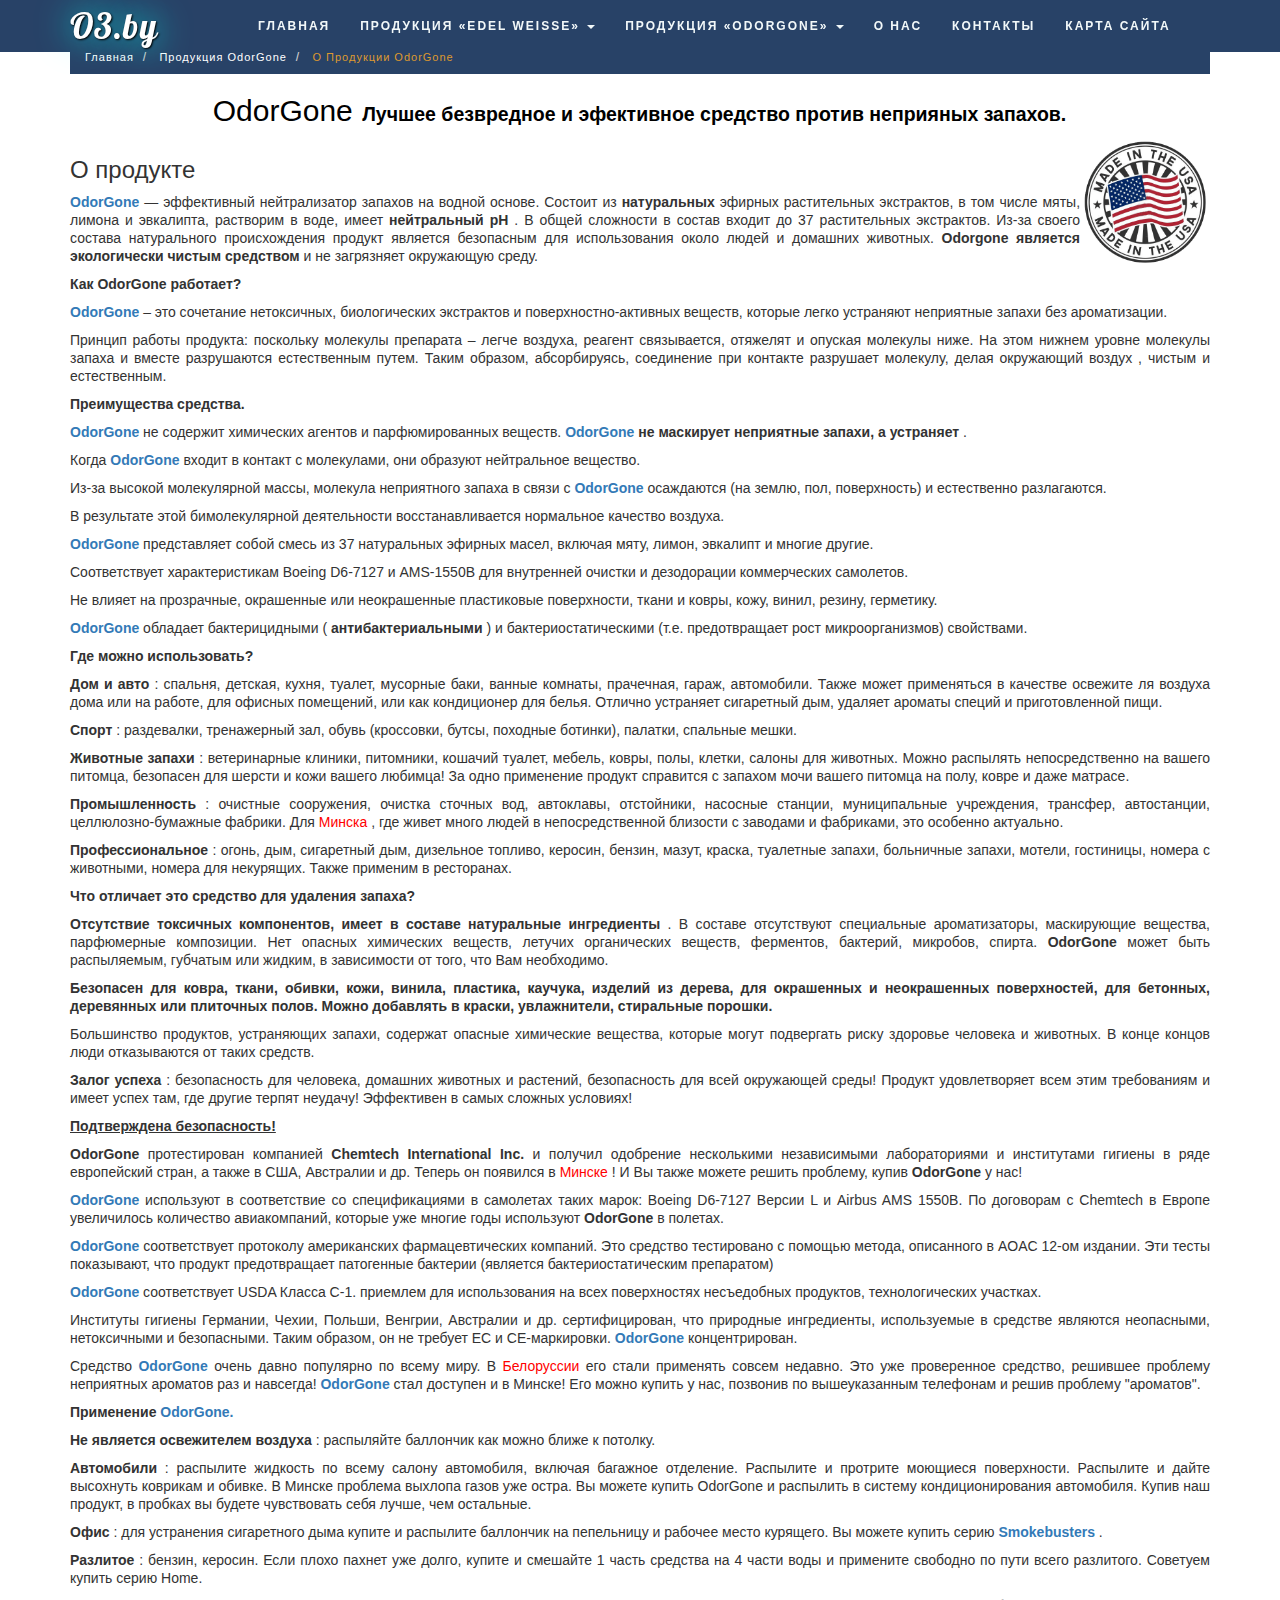
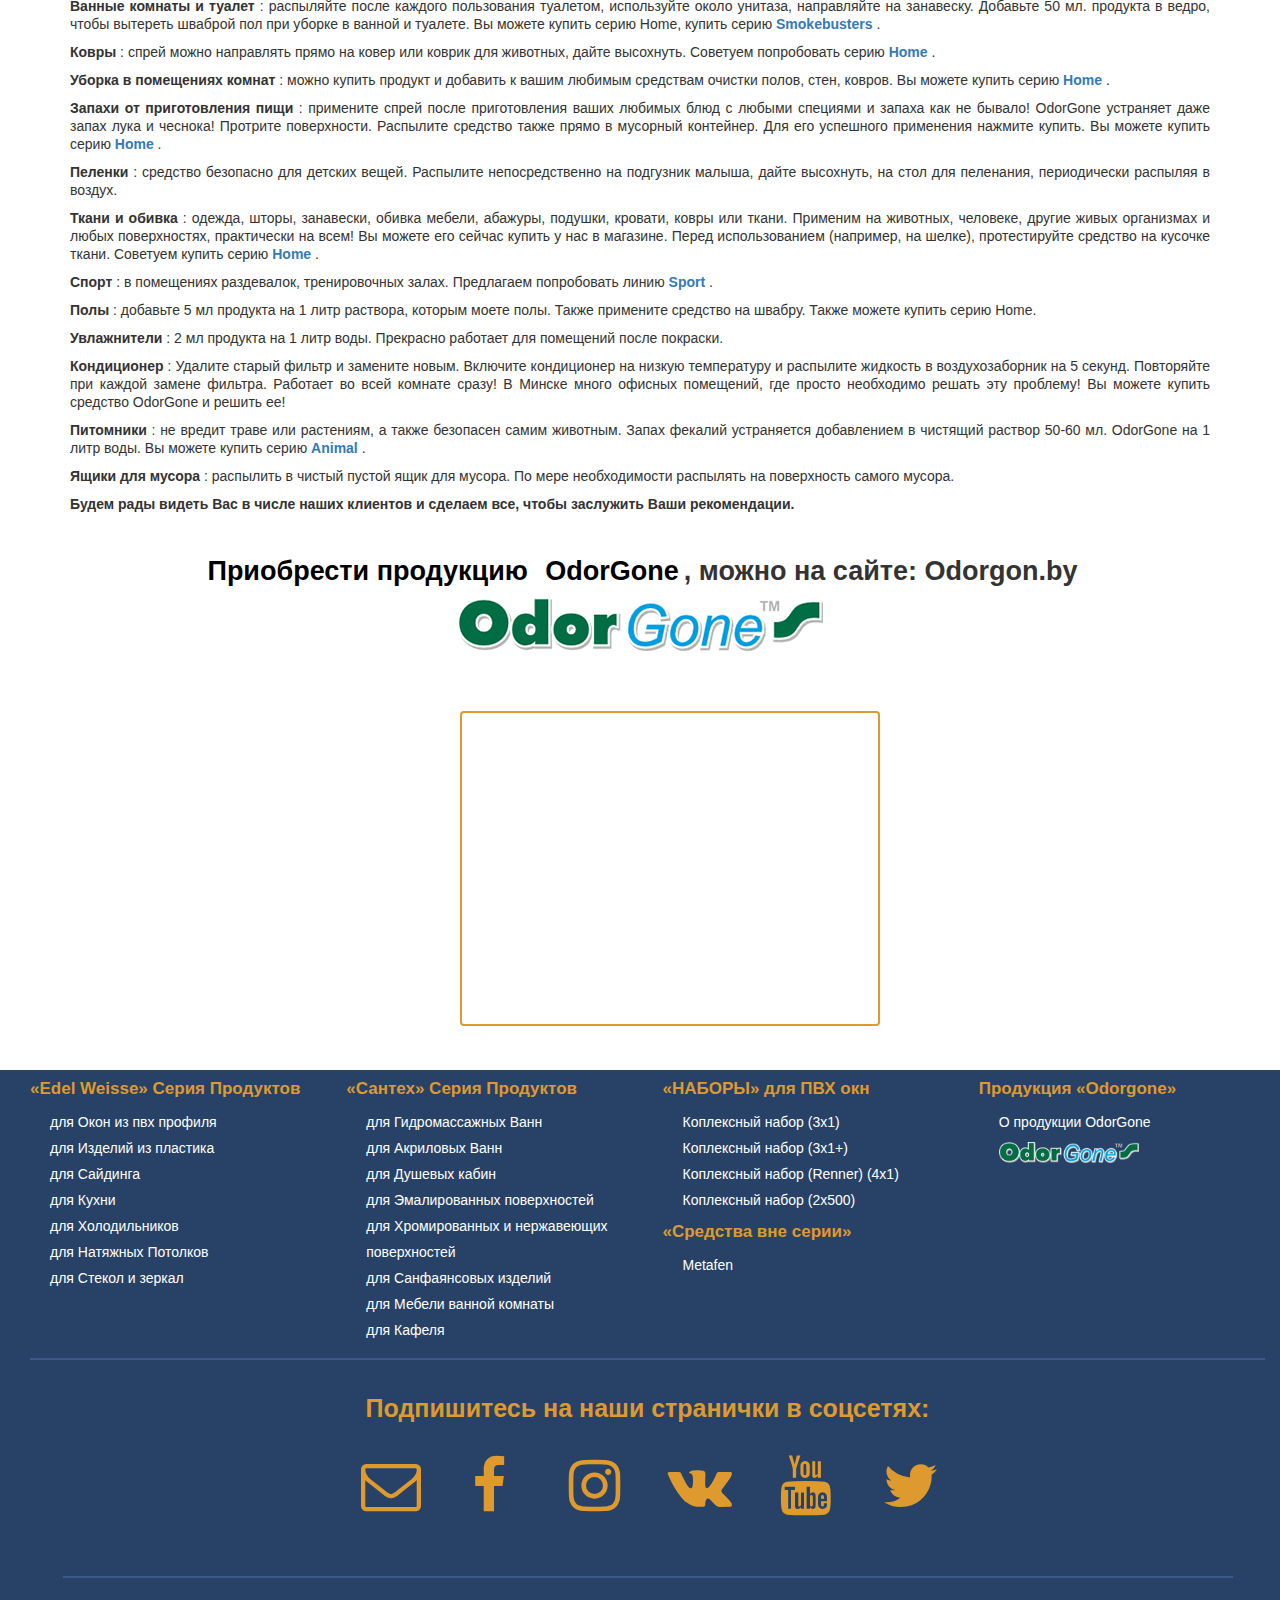
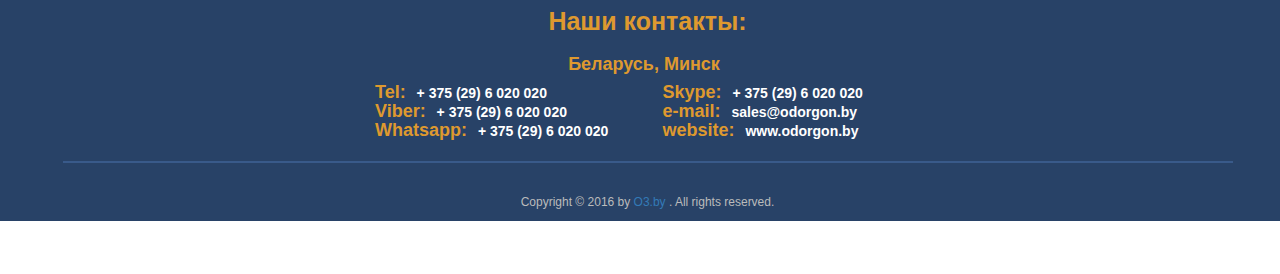
<file: odorgone.html>
<!DOCTYPE html>
<html lang="ru">
<head>
  <meta charset="utf-8">
  <meta http-equiv="X-UA-Compatible" content="IE=edge">
  <meta name="viewport" content="width=device-width, initial-scale=1">
  <meta name='yandex-verification' content='5a773f3457bcd9e8' />
  <meta name="keywords" content="дым, животные, гарь, запах, запахи, вонь, пожар, обувь, сигаретный дым, устранение, выведение, вьевшийся запах, плесень, хлор, моча, удаление, odorgone, кал, собака, кот" />
  <meta name="description" content="Профессиональные средства для выведения запаха. Устранение запаха гари, последствий пожара, собак и котов, мочи, обуви и сигаретного дыма. Избавляет от медицинских запахов. Услуги по обработке помещений. " />
  <!-- The above 3 meta tags *must* come first in the head; any other head content must come *after* these tags -->
  <title>O3.by Главная</title>
  <!-- FONTS!-->
  <link rel="stylesheet" href="https://maxcdn.bootstrapcdn.com/font-awesome/4.5.0/css/font-awesome.min.css">
  <link href='https://fonts.googleapis.com/css?family=Roboto&subset=latin,cyrillic' rel='stylesheet' type='text/css'>
  <link href='https://fonts.googleapis.com/css?family=Lobster&subset=latin,cyrillic' rel='stylesheet' type='text/css'>
  <!-- FONTS!-->

  <!-- BX Slider -->
  <!-- jQuery library (served from Google) -->
  <script src="JQuery/jquery-1.12.0.js"></script>
  <script src="JQueryUI/jquery-ui.js"></script>
  <script src="js/bootstrap.min.js"></script>
  <link href="JQueryUI//jquery-ui.css" rel="stylesheet"/>

  <!-- bxSlider Javascript file -->
  <script src="bxslider/jquery.bxslider.min.js"></script>
  <!-- bxSlider CSS file -->
  <link href="bxslider/jquery.bxslider.css" rel="stylesheet" />
  <!-- BX Slider -->
  <script src="js/main.js"></script>

  <!-- Bootstrap -->
  <link href="css/bootstrap.min.css" rel="stylesheet">
  <link href="css/main.css" rel="stylesheet">

  <!-- HTML5 shim and Respond.js for IE8 support of HTML5 elements and media queries -->
  <!-- WARNING: Respond.js doesn't work if you view the page via file:// -->
  <!--[if lt IE 9]>
  <script src="https://oss.maxcdn.com/html5shiv/3.7.2/html5shiv.min.js"></script>
  <script src="https://oss.maxcdn.com/respond/1.4.2/respond.min.js"></script>
  <![endif]-->
  <link rel="icon" href="img/favicon.ico" type="image/ico" sizes="16x16">
  <script>
  (function(i,s,o,g,r,a,m){i['GoogleAnalyticsObject']=r;i[r]=i[r]||function(){
  (i[r].q=i[r].q||[]).push(arguments)},i[r].l=1*new Date();a=s.createElement(o),
  m=s.getElementsByTagName(o)[0];a.async=1;a.src=g;m.parentNode.insertBefore(a,m)
  })(window,document,'script','//www.google-analytics.com/analytics.js','ga');

  ga('create', 'UA-74341304-1', 'auto');
  ga('send', 'pageview');

</script>
</head>
<body>

  <!--Headertop-line contacttop BEGINNING-->

  <!--Headertop-line contacttop Endding-->

  <!--Nav BEGINING-->

  <nav class="navbar navbar-fixed-top navbar-default">
    <div class="container">
      <div class="navbar-header">
        <button type="button" class="navbar-toggle collapsed" data-toggle="collapse" data-target="#navbar" aria-expanded="false" aria-controls="navbar">
          <span class="sr-only"></span>
          <span class="icon-bar"></span>
          <span class="icon-bar"></span>
          <span class="icon-bar"></span>
        </button>

        <a class="navbar-brand" id="Lobster_font" href="index.html">O3.by</a>
      </div>
      <div id="navbar" class="navbar-collapse collapse">
        <ul class="nav navbar-nav">
          <li >
            <a class="main_pg"  href="index.html">ГЛАВНАЯ</a>
          </li>

          <li class="dropdown">
            <a href="#" class="dropdown-toggle" data-toggle="dropdown" role="button" aria-haspopup="true" aria-expanded="false">
              ПРОДУКЦИЯ &#171;EDEL WEISSE&#187;
              <span class="caret"></span>
            </a>
            <ul class="dropdown-menu">
              <li>
                <a href="product.html">&#171;Edel Weisse&#187; Серия Продуктов</a>
              </li>
              <li>
                <a href="product.html#section2_product1">&#171;Сантех&#187; Серия Продуктов</a>
              </li>
              <li>
                <a href="product.html#section3_product1">Наборы</a>
              </li>

              <li>
                <a href="product.html#section4_product1">Средства вне серии</a>
              </li>
            </ul>
          </li>
          <li class="dropdown">
            <a href="#" class="dropdown-toggle" data-toggle="dropdown" role="button" aria-haspopup="true" aria-expanded="false">
              ПРОДУКЦИЯ &#171;Odorgone&#187;
              <span class="caret"></span>
            </a>
            <ul class="dropdown-menu">
              <li>
                <a href="odorgone.html" target="_blank">О продукции &#171;Odorgone&#187;</a>
              </li>
              <li>
                <a  href="http://www.odorgon.by/shop/living-room" target="_blank">ДОМ</a>
              </li>
              <li>
                <a href="http://www.odorgon.by/shop" target="_blank">Домашние питомцы</a>
              </li>

              <!--<li class="dropdown-header">Nav header</li>
            -->
            <li>
              <a href="http://www.odorgon.by/shop" target="_blank">Спорт</a>
            </li>
            <li>
              <a href="http://www.odorgon.by/shop" target="_blank">Обувь</a>
            </li>
            <li>
              <a href="http://www.odorgon.by/shop" target="_blank">MAX</a>
            </li>
          </ul>
        </li>
        <li>
          <a href="aboutus.html">О НАС</a>
        </li>
          <li>
          <a href="contacts.html">Контакты</a>
        </li>
        <li>
          <a href="map.html">Карта Сайта</a>
        </li>
      </ul>

  
    </div>
  </div>

</nav>
<div class="contact center contact_marg_forfixed_nav">

  <span>НАШИ КОНТАКТЫ:</span>
  <a href="tel:+375296020020" title="позвонить"> <i class="fa fa-mobile"></i>
    <span class="cont-sp-num">+375 (29) 6-020-020</span>
  </a>
  <a href="tel:+375296020020" title="позвонить"> <i class="fa fa-phone-square"></i>
    <span class="cont-sp-num">+375 (29)6-020-020</span>
  </a>
  <a href="tel:+375296020020" title="позвонить">
    <i class="fa fa-whatsapp"></i>
    <span class="cont-sp-num">+375 (29)6-020-020</span>
  </a>
  <a href="skype:odorgon_minsk?call" title="позвонить">
    <i class="fa fa-skype"></i>
    <span class="cont-sp-num">odorgon_minsk</span>
  </a>

</div>


<!-- Breadcrumb BEGINING-->
<div class="container">
  <ol class="breadcrumb">
    <li>
      <a  href="index.html">Главная</a>
    </li>
    <li>
      <a href="#">Продукция OdorGone</a>
    </li>
    <li>
      <a class="breadcrumb_active" href="#">О Продукции OdorGone</a>
    </li>
  </ol>
</div>
<!-- Breadcrumb ENDING-->

<!--page-header BEGINING-->
<div class="container">
  <div  class="page-header">
    <h1>
      OdorGone
      <small >Лучшее безвредное и эфективное средство   против  неприяных запахов.</small>
    </h1>
  </div>

</div>

<a id="section1"></a>
<!--page-header ENDING-->
<div  class="container">

 
</div>
<!--page-header ENDING-->
<div class="container justify">

  <img class="img-responsive fl_right" style="max-width:130px" src="img/usa.png" alt="Odorgone.by">

  <h3> О продукте</h3>

  <p>  <a href="http://www.odorgon.by/shop/anti-smokle" target="_blank"><strong>OdorGone</strong> </a>
    &mdash; эффективный нейтрализатор запахов на водной основе. Состоит из
    <strong>натуральных</strong>
    эфирных растительных экстрактов, в том числе мяты, лимона и эвкалипта, растворим в воде, имеет
    <strong>нейтральный pH</strong>
    . В общей сложности в состав входит до 37 растительных экстрактов. Из‑за своего состава натурального происхождения продукт является безопасным для использования около людей и домашних животных.
    <strong>Odorgone является экологически чистым средством</strong>
    и не  загрязняет окружающую среду.
  </p>
  <p></p>
  <p>
    <strong>Как OdorGone работает?</strong>
  </p>
  <p>
    <a href="http://www.odorgon.by/shop/anti-smokle" target="_blank"><strong>OdorGone</strong> </a>
    – это сочетание нетоксичных, биологических экстрактов и поверхностно-активных веществ, которые легко устраняют неприятные запахи без ароматизации.
  </p>
  <p>
    Принцип работы продукта: поскольку молекулы препарата – легче воздуха, реагент связывается, отяжелят и опуская молекулы ниже. На этом нижнем уровне молекулы запаха и вместе разрушаются естественным путем. Таким образом, абсорбируясь, соединение при контакте разрушает молекулу, делая окружающий воздух , чистым и естественным.
  </p>
  <p>
    <strong>Преимущества средства.</strong>
  </p>
  <p>
    <a href="http://www.odorgon.by/shop/anti-smokle" target="_blank"><strong>OdorGone</strong></a>
    не содержит химических агентов и парфюмированных веществ.
    <strong><a href="http://www.odorgon.by/shop/anti-smokle" target="_blank">OdorGone</a> не маскирует неприятные запахи, а устраняет</strong>
    .
  </p>
  <p>
    Когда
    <a href="http://www.odorgon.by/shop/anti-smokle" target="_blank"><strong>OdorGone</strong></a>
    входит в контакт с молекулами, они образуют нейтральное вещество.
  </p>
  <p>
    Из-за высокой молекулярной массы, молекула неприятного запаха в связи с
    <a href="http://www.odorgon.by/shop/anti-smokle" target="_blank"><strong>OdorGone</strong></a>
    осаждаются (на землю, пол, поверхность) и естественно разлагаются.
  </p>
  <p>
    В результате этой бимолекулярной деятельности восстанавливается нормальное качество воздуха.
  </p>
  <p>
  <a href="http://www.odorgon.by/shop/anti-smokle" target="_blank"><strong>OdorGone</strong></a>
    представляет собой смесь из 37 натуральных эфирных масел, включая мяту, лимон, эвкалипт и многие другие.
  </p>
  <p>
    Соответствует характеристикам Boeing D6-7127 и AMS-1550B для внутренней очистки и дезодорации коммерческих самолетов.
  </p>
  <p>
    Не влияет на прозрачные, окрашенные или неокрашенные пластиковые поверхности, ткани и ковры, кожу, винил, резину, герметику.
  </p>
  <p>
    <a href="http://www.odorgon.by/shop/anti-smokle" target="_blank"><strong>OdorGone</strong></a>
    обладает бактерицидными (
    <strong>антибактериальными</strong>
    ) и бактериостатическими (т.е. предотвращает рост микроорганизмов) свойствами.
  </p>
  <p></p>
  <p>
    <strong>Где можно использовать?</strong>
  </p>
  <p>
    <strong>Дом и авто</strong>
    : спальня, детская, кухня, туалет, мусорные баки, ванные комнаты, прачечная, гараж, автомобили. Также может применяться в качестве освежите ля воздуха дома или на работе, для офисных помещений, или как кондиционер для белья. Отлично устраняет сигаретный дым, удаляет ароматы специй и приготовленной пищи.
  </p>
  <p>
    <strong>Спорт</strong>
    : раздевалки, тренажерный зал, обувь (кроссовки, бутсы, походные ботинки), палатки, спальные мешки.
  </p>
  <p>
    <strong>Животные запахи</strong>
    : ветеринарные клиники, питомники, кошачий туалет, мебель, ковры, полы, клетки, салоны для животных. Можно распылять непосредственно на вашего питомца, безопасен для шерсти и кожи вашего любимца! За одно применение продукт справится с запахом мочи вашего питомца на полу, ковре и даже матрасе.
  </p>
  <p>
    <strong>Промышленность</strong>
    : очистные сооружения, очистка сточных вод, автоклавы, отстойники, насосные станции, муниципальные учреждения, трансфер, автостанции, целлюлозно-бумажные фабрики. Для
    <span style="color: red;">Минска</span>
    , где живет много людей в непосредственной близости с заводами и фабриками, это особенно актуально.
  </p>
  <p>
    <strong>Профессиональное</strong>
    : огонь, дым, сигаретный дым, дизельное топливо, керосин, бензин, мазут, краска, туалетные запахи, больничные запахи, мотели, гостиницы, номера с животными, номера для некурящих. Также применим в ресторанах.
  </p>
  <p></p>
  <p>
    <strong>Что отличает это средство для удаления запаха?</strong>
  </p>
  <p>
    <strong>Отсутствие токсичных компонентов, имеет в составе натуральные ингредиенты</strong> 
    . В составе отсутствуют специальные ароматизаторы, маскирующие вещества, парфюмерные композиции. Нет опасных химических веществ, летучих органических веществ, ферментов, бактерий, микробов, спирта.
    <strong>OdorGone</strong>
    может быть распыляемым, губчатым или жидким, в зависимости от того, что Вам необходимо.
  </p>
  <p>
    <strong>Безопасен для ковра, ткани, обивки, кожи, винила, пластика, каучука, изделий из дерева, для окрашенных и неокрашенных поверхностей, для бетонных, деревянных или плиточных полов. Можно добавлять в краски, увлажнители, стиральные порошки.</strong> 
  </p>
  <p>
    Большинство продуктов, устраняющих запахи, содержат опасные химические вещества, которые могут подвергать риску здоровье человека и животных. В конце концов люди отказываются от таких средств.
  </p>
  <p>
    <strong>Залог успеха</strong>
    : безопасность для человека, домашних животных и растений, безопасность для всей окружающей среды! Продукт удовлетворяет всем этим требованиям и имеет успех там, где другие терпят неудачу! Эффективен в самых сложных условиях!
  </p>
  <p>
    <span style="text-decoration: underline;">
      <strong>Подтверждена безопасность!</strong>
    </span>
  </p>
  <p>
    <strong>OdorGone</strong>
    протестирован компанией
    <strong>Chemtech International Inc.</strong>
    и получил одобрение несколькими независимыми лабораториями и институтами гигиены в ряде европейский стран, а также в США, Австралии и др. Теперь он появился в
    <span style="color: red;">Минске</span>
    ! И Вы также можете решить проблему, купив
    <strong>OdorGone</strong>
    у нас!
  </p>
  <p>
    <a href="http://www.odorgon.by/shop/anti-smokle" target="_blank"><strong>OdorGone</strong></a>
    используют в соответствие со спецификациями в самолетах таких марок: Boeing D6-7127 Версии L и Airbus AMS 1550B. По договорам с Chemtech в Европе увеличилось количество авиакомпаний, которые уже многие годы используют
    <strong>OdorGone</strong>
    в полетах.
  </p>
  <p>
   <a href="http://www.odorgon.by/shop/anti-smokle" target="_blank"> <strong>OdorGone</strong></a>
    соответствует протоколу американских фармацевтических компаний. Это средство тестировано с помощью метода, описанного в AOAC 12-ом издании. Эти тесты показывают, что продукт предотвращает патогенные бактерии (является бактериостатическим препаратом)
  </p>
  <p>
    <a href="http://www.odorgon.by/shop/anti-smokle" target="_blank"><strong>OdorGone</strong></a>
    соответствует USDA Класса C-1. приемлем для использования на всех поверхностях несъедобных продуктов, технологических участках.
  </p>
  <p>
    Институты гигиены Германии, Чехии, Польши, Венгрии, Австралии и др. сертифицирован, что природные ингредиенты, используемые в средстве  являются неопасными, нетоксичными и безопасными. Таким образом, он не требует ЕС и СЕ-маркировки.
    <a href="http://www.odorgon.by/shop/anti-smokle" target="_blank"><strong>OdorGone</strong></a>
    концентрирован.
  </p>
  <p>
    Средство
    <a href="http://www.odorgon.by/shop/anti-smokle" target="_blank"><strong>OdorGone</strong></a>
    очень давно популярно по всему миру. В
    <span style="color: red;">Белоруссии</span>
    его стали применять совсем недавно. Это уже проверенное средство, решившее проблему неприятных ароматов раз и навсегда!
    <a href="http://www.odorgon.by/shop/anti-smokle" target="_blank"><strong>OdorGone</strong></a>
    стал доступен и в Минске! Его можно купить у нас, позвонив по вышеуказанным телефонам и решив проблему "ароматов".
  </p>
  <p></p>
  <p>
   <strong>Применение <a href="http://www.odorgon.by/shop/anti-smokle" target="_blank">OdorGone.</a></strong>
  </p>
  <p>
    <strong>Не является освежителем воздуха</strong>
    : распыляйте баллончик как можно ближе к потолку.
  </p>
  <p>
    <strong>Автомобили</strong>
    : распылите жидкость по всему салону автомобиля, включая багажное отделение. Распылите и протрите моющиеся поверхности. Распылите и дайте высохнуть коврикам и обивке. В Минске проблема выхлопа газов уже остра. Вы можете купить OdorGone и распылить в систему кондиционирования автомобиля. Купив наш продукт, в пробках вы будете чувствовать себя лучше, чем остальные.
  </p>
  <p>
    <strong>Офис</strong>
    : для устранения сигаретного дыма купите и распылите баллончик на пепельницу и рабочее место курящего. Вы можете купить серию
    <strong>
      <a href="http://www.odorgon.by/shop/anti-smokle" target="_blank">Smokebusters</a>
    </strong>
    .
  </p>
  <p>
    <strong>Разлитое</strong>
    : бензин, керосин. Если плохо пахнет уже долго, купите и смешайте 1 часть средства на 4 части воды и примените свободно по пути всего разлитого. Советуем купить серию Home.
  </p>
  <p>
    <strong>Ванные комнаты и туалет</strong>
    : распыляйте после каждого пользования туалетом, используйте около унитаза, направляйте на занавеску. Добавьте 50 мл. продукта в ведро, чтобы вытереть шваброй пол при уборке в ванной и туалете. Вы можете купить серию Home, купить серию
    <strong>
      <a href="http://www.odorgon.by/shop/anti-smokle" target="_blank">Smokebusters</a>
    </strong>
    .
  </p>
  <p>
    <strong>Ковры</strong>
    : спрей можно направлять прямо на ковер или коврик для животных, дайте высохнуть. Советуем попробовать серию
    <strong>
      <a href="http://www.odorgon.by/shop/living-room" target="_blank">Home</a>
    </strong>
    .
  </p>
  <p>
    <strong>Уборка в помещениях комнат</strong>
    : можно купить продукт и добавить к вашим любимым средствам очистки полов, стен, ковров. Вы можете купить серию
    <strong>
      <a href="http://www.odorgon.by/shop/living-room" target="_blank">Home</a>
    </strong>
    .
  </p>
  <p>
    <strong>Запахи от приготовления пищи</strong>
    : примените спрей после приготовления ваших любимых блюд с любыми специями и запаха как не бывало! OdorGone устраняет даже запах лука и чеснока! Протрите поверхности. Распылите средство также прямо в мусорный контейнер. Для его успешного применения нажмите купить. Вы можете купить серию
    <strong>
      <a href="http://www.odorgon.by/shop/living-room">Home</a>
    </strong>
    .
  </p>
  <p>
    <strong>Пеленки</strong>
    : средство безопасно для детских вещей. Распылите непосредственно на подгузник малыша, дайте высохнуть, на стол для пеленания, периодически распыляя в воздух.
  </p>
  <p>
    <strong>Ткани и обивка</strong>
    : одежда, шторы, занавески, обивка мебели, абажуры, подушки, кровати, ковры или ткани. Применим на животных, человеке, другие живых организмах и любых поверхностях, практически на всем! Вы можете его сейчас купить у нас в магазине. Перед использованием (например, на шелке), протестируйте средство на кусочке ткани. Советуем купить серию
    <strong>
      <a href="http://www.odorgon.by/shop/living-room" target="_blank">Home</a>
    </strong>
    .
  </p>
  <p>
    <strong>Спорт</strong>
    : в помещениях раздевалок, тренировочных залах. Предлагаем попробовать линию
    <strong>
    <a href="http://www.odorgon.by/shop/sport" target="_blank">
    Sport</a>
    </strong>
    .
  </p>
  <p>
    <strong>Полы</strong>
    : добавьте 5 мл продукта на 1 литр раствора, которым моете полы. Также примените средство на швабру. Также можете купить серию Home.
  </p>
  <p>
    <strong>Увлажнители</strong>
    : 2 мл продукта на 1 литр воды. Прекрасно работает для помещений после покраски.
  </p>
  <p>
    <strong>Кондиционер</strong>
    : Удалите старый фильтр и замените новым. Включите кондиционер на низкую температуру и распылите жидкость в воздухозаборник на 5 секунд. Повторяйте при каждой замене фильтра. Работает во всей комнате сразу! В Минске много офисных помещений, где просто необходимо решать эту проблему! Вы можете купить средство OdorGone и решить ее!
  </p>
  <p>
    <strong>Питомники</strong>
    : не вредит траве или растениям, а также безопасен самим животным. Запах фекалий устраняется добавлением в чистящий раствор 50-60 мл. OdorGone на 1 литр воды. Вы можете купить серию
    <strong>
      <a href="http://www.odorgon.by/shop/animals" target="_blank">Animal</a>
    </strong>
    .
  </p>
  <p>
    <strong>Ящики для мусора</strong>
    : распылить в чистый пустой ящик для мусора. По мере необходимости распылять на поверхность самого мусора.
  </p>
  <p></p>
  <p>
    <strong>
      Будем рады видеть Вас в числе наших клиентов и сделаем все, чтобы заслужить Ваши рекомендации.
    </strong>
  </p>
   <div class="odorgone_link">
   <a href="http://www.odorgon.by/shop">
    
   <p>Приобрести продукцию <a href="http://www.odorgon.by" target="_blank">OdorGone</a>, можно на сайте: Odorgon.by </p>
 
 </a>
  </div>
  <a class="logolinkOdorgone" href="http://www.odorgon.by">
    <img  alt="Odorgone.by Logo center" class=" img-responsive odorgone_logo  center" src="img/logo_Gone.png"></a>
 
</div>
<div class="container">
<div class="row">
    <div class="col-md-4  col-lg-4"></div>  
      <div class="col-md-4 col-xs-12 col-lg-4"><iframe width="420" height="315" src="https://www.youtube.com/embed/ZHtsOZPskes"  allowfullscreen></iframe>
</div>  
        <div class="col-md-4  col-lg-4"></div>  
</div>
</div>

<!--Footer Begining -->
<div class="container footer">
  <div class="row">
    <div class="col-lg-3">
      <h6>&#171;Edel Weisse&#187; Серия Продуктов</h6>
      <ul class="ul_footer">

        <li>
          <a href="product.html#section1_product1" title="перейти по ссылке">для Окон из пвх профиля</a>
        </li>
        <li>
          <a href="product.html#section1_product2" title="перейти по ссылке">для Изделий из пластика</a>
        </li>
        <li>
          <a href="product.html#section1_product3" title="перейти по ссылке">для Сайдинга</a>
        </li>
        <li>
          <a href="product.html#section1_product4" title="перейти по ссылке">для Кухни</a>
        </li>
        <li>
          <a href="product.html#section1_product5" title="перейти по ссылке">для Холодильников</a>
        </li>
        <li>
          <a href="product.html#section1_product6" title="перейти по ссылке">для Натяжных Потолков</a>
        </li>
        <li>
          <a href="product.html#section1_product7" title="перейти по ссылке">для Стекол и зеркал</a>
        </li>

      </ul>
    </div>
    <div class="col-lg-3">
      <h6>&#171;Сантех&#187; Серия Продуктов</h6>
      <ul class="ul_footer">

        <li>
          <a href="product.html#section2_product1" title="перейти по ссылке">для Гидромассажных Ванн</a>
        </li>
        <li>
          <a href="product.html#section2_product2" title="перейти по ссылке">для Акриловых Ванн</a>
        </li>
        <li>
          <a href="product.html#section2_product3"  title="перейти по ссылке">для Душевых кабин</a>
        </li>
        <li>
          <a href="product.html#section2_product4" title="перейти по ссылке">для Эмалированных поверхностей</a>
        </li>
        <li>
          <a href="product.html#section2_product5" title="перейти по ссылке">для Хромированных и нержавеющих поверхностей</a>
        </li>
        <li>
          <a href="product.html#section2_product6" title="перейти по ссылке">для Санфаянсовых изделий</a>
        </li>
        <li>
          <a href="product.html#section2_product7" title="перейти по ссылке">для Мебели ванной комнаты</a>
        </li>
        <li>
          <a href="product.html#section2_product8" title="перейти по ссылке">для Кафеля</a>
        </li>
      </ul>
    </div>
    <div class="col-lg-3">
      <h6>&#171;НАБОРЫ&#187; для ПВХ окн</h6>
      <ul class="ul_footer">

        <li>
          <a href="product.html#section3_product1" title="перейти по ссылке">Коплексный набор (3х1)</a>
        </li>
        <li>
          <a href="product.html#section3_product2" title="перейти по ссылке">Коплексный набор (3х1+)</a>
        </li>

        <li>
          <a href="product.html#section3_product3" title="перейти по ссылке">Коплексный набор (Renner) (4х1)</a>
        </li>
        <li>
          <a href="product.html#section3_product4" title="перейти по ссылке">Коплексный набор (2х500)</a>
        </li>
      </ul>

      <h6>&#171;Средства вне серии&#187;</h6>
      <ul class="ul_footer">
        <li>
          <a href="product.html#section4_product1" title="перейти по ссылке">Metafen</a>
        </li>
      </ul>

    </div>
    <div class="col-lg-3">
      <h6>Продукция &#171;Odorgone&#187;</h6>
      <ul class="ul_footer">

        <li>
          <a href="Odorgone.html" title="перей по ссылке">О продукции OdorGone</a>
        </li>
        <li>
          <a class="logolinkOdorgone" title="перей по ссылке" href="http://www.odorgon.by">
            <img class="img-responsive odorgone_logo" alt="Odorgone.by Logo"  style="max-width:140px; margin-top: 7px;" src="img/logo_Gone.png"></a>
        </li>
      </ul>
    </div>
  </div>

  <div class="clr"></div>
  <div class="border_div_footer"></div>
  <div class="row">
    <div class="col-lg-12 center">
      <h2>Подпишитесь на наши странички в соцсетях:</h2>
    </div>
  </div>
  <div class="row social_footer">
    <div class="col-lg-1"></div>
    <div class="col-lg-1"></div>
    <div class="col-lg-1"></div>
    <div class="col-lg-1">
      <div class="tx_al_cent">
        <div class="footer_social_round_wrapper">
          <a href="mailto:sales@odorgon.by" title="перейти по ссылке">
            <i class="fa fa-envelope-o"></i>
          </a>
        </div>
      </div>
    </div>
    <div class="col-lg-1">
      <div class="tx_al_cent">
        <a href="https://www.facebook.com/"title="перейти по ссылке">
          <i class="fa fa-facebook"></i>
        </a>
      </div>
    </div>
    <div class="col-lg-1">
      <div class="tx_al_cent">
        <a href="https://www.instagram.com/" title="перейти по ссылке">
          <i class="fa fa-instagram insta_footer"></i>
        </a>
      </div>

    </div>

    <div class="col-lg-1">
      <div class="tx_al_cent">
        <a href="https://www.vk.com/">
          <i class="fa fa-vk vk-footer" title="перейти по ссылке"></i>
        </a>
      </div>

    </div>

    <div class="col-lg-1">
      <div class="tx_al_cent">
        <a href="https://www.youtube.com/" title="перейти по ссылке">
          <i class="fa fa-youtube"></i>
        </a>
      </div>
    </div>
    <div class="col-lg-1">
      <div class="tx_al_cent">
        <a href="https://www.twitter.com/" title="перейти по ссылке">
          <i class="fa fa-twitter twitter_footer"></i>
        </a>
      </div>

    </div>
    <div class="col-lg-1"></div>
    <div class="col-lg-1"></div>
    <div class="col-lg-1"></div>
  </div>

  <div class="container">

    <div class="row row_border_cont">
      <h2 class="cont_footer-li">Наши контакты:</h2>
      <p class="color_orange cont_footer-li">Беларусь, Минск</p>
      <div class="col-md-3 cont_footer-li"></div>
      <div class="col-md-3 cont_footer-li">

        <ul class="cont-cont">

          <li>
            <span class="color_orange">Tel:</span>
            <a class="colorfff" title="позвонить" href="tel:+375296020020">+ 375 (29) 6 020 020</a>
          </li>
          <li >
            <span class="color_orange">Viber:</span>
            <a class="colorfff" title="позвонить" href="tel:+375296020020">+ 375 (29) 6 020 020</a>
          </li>
          <li>
            <span class="color_orange">Whatsapp:</span>
            <a class="colorfff" title="позвонить" href="tel:+375296020020">+ 375 (29) 6 020 020</a>
          </li>
        </ul>
      </div>

      <div class="col-md-3 cont_footer-li">
        <ul class="cont-cont">
          <li></li>
          <li>
            <span class="color_orange">Skype:</span>
            <a class="colorfff" title="позвонить" href="tel:+375296020020">+ 375 (29) 6 020 020</a>
          </li>
          <li>
            <span class="color_orange">e-mail:</span>
            <a class="colorfff" title="написать письмо" href="mailto:sales@odorgon">sales@odorgon.by</a>
          </li>
          <li>
            <span class="color_orange">website:</span>
            <a class="colorfff" title="перейти по ссылке" href="http://www.odorgon.by/">www.odorgon.by</a>
          </li>
        </ul>
        <div class="col-md-3 cont_footer-li"></div>
      </div>
    </div>

  </div>

  <!--footer ENDING -->
  <!--info footer line  BEGINING -->
  <div class="contact_inf center">
    <p>
        Copyright © 2016 by
      <a href="index.html" title="O3.by" >O3.by</a>
      . All rights reserved.
    </p>

  </div>
</div>
<!--info footer line  ENDING -->
<div id="up-btn"></div>

</body>
</html>
</file>
<file: css/main.css>
@media screen and (max-width: 768px) {
  .ul_footer{
  display: block !important;

  float: none !important;
  font-size: 13px !important;
  margin-top: 20px !important;

}

.fa-envelope-o{
    font-size: 40px !important;
}

#comment{
  width: 400px !important;

}
.product_img{
  max-width: 200px !important;
}

iframe{
  max-width:250px !important;
}
}


@media (min-width: 768px){
.form-inline .form-control {
    
    width: 100%;
}
.tx_al_cent {
    text-align: center;
    margin: 10px auto;
}
}


@media screen and (max-width: 500px) {
#comment{
  width: 300px !important;;

}
.bxslider{
  display: none;
}
.bx-wrapper{  display: none;}
}

@media screen and (width: 400px) {
#comment{
  width: 200px;
}
}

@media (max-width: 767px){
  .navbar-nav .open .dropdown-menu>li>a {
    color: #fff !important;
  }

    .navbar-nav .open .dropdown-menu>li>a:hover {
    color: #EA8451 !important;
  }
  .contact a {
    font-size: 14px!important;
    display: block!important;
    margin-left: 60px;

  }
}
@media (max-width: 1000px){
#navbar ul li{
display: block !important;
float: none;
max-width: 300px;
}
#lobster_font{
  display: block;
}
#navbar ul li {
  float: none !important;
  display: block !important;
}
}
.navbar-default .navbar-toggle .icon-bar {
    background-color: #DE992F;
  }
.navbar-default .navbar-toggle:hover {
    background-color: #255AA5;
}
/*Responsivnes Ending*/
iframe{ 
  frameborder:0;
  }
*{
  margin:0;
  padding:0;
}
h2{
  text-align: center;
}
ul{
  list-style: none;
}
a:hover{
  text-decoration: none;
}
.center{
  margin: 0 auto;
}
.fl_right{
  float:right;
}
.fl_left{
  float:left;
}
.br_radius{
  border-radius: 4px; 
}
.mrg{
margin-left: 45px;

}
.clr{
  clear: both;
}
.map li a:hover{
  font-weight: bold;

  color:#EA8451;
}
.bold{
  font-weight: bold;
}
.map li a{

  color: #284267;
}
img {
    vertical-align: baseline;
}
h4 {
    font-size: 14px;
	}
body{
background-color:#fff;
 font: 14px/18px Arial,Helvetica,sans-serif;
 line-height: 18px;
}
.contact_inf{
  text-align: center;
  color: #bbbbbb;
  font-size: 12px;
  margin-top: 30px;
} 

.img-circle{
  background: rgba(255, 227, 10, 0.34);
  box-shadow: 0 0 10px rgba(0,0,0,0.5);
}
.img-circle:hover{
  -webkit-animation-name: spin;
    -webkit-animation-duration: 600ms;
    -webkit-animation-iteration-count: 1;
    -webkit-animation-timing-function: linear;
    -moz-animation-name: spin;
    -moz-animation-duration: 600ms;
    -moz-animation-iteration-count: 1;
    -moz-animation-timing-function: linear;
    -ms-animation-name: spin;
    -ms-animation-duration: 600ms;
    -ms-animation-iteration-count: 1;
    -ms-animation-timing-function: linear;
 
    animation-name: spin;
    animation-duration: 600ms;
    animation-iteration-count: 1;
    animation-timing-function: linear;
    cursor:pointer;
     box-shadow: 0 0 10px #1D3B65; 
}

.product_img{
  margin:0 auto !important;
  text-align: center;
}

.fa-phone-square{
  color: #5C2E88;
}
.fa-whatsapp{
  color: #50C75B;
}
.fa-skype{
  color: #00AFF0;
}
.contact {
  min-height:35px;
  vertical-align: bottom; 
  padding-top: 3px;
  font-family: Arial,sans-serif;
  font-weight: bold;
  color: #263F63 !important;
  line-height: 36px;
  margin: 0 auto;
  max-width: 860px;

}
.contact span{
  margin: 0 10px;
}
.cont-sp-num{
  font-weight: bold;
  color: #517FA6;
  font-size: 14px;
  margin: 0 10px;
   -webkit-transition: 0.5s ease;
  -o-transition: 0.5s ease;
  transition: 0.5s ease;
}

.contact a{
  color: rgb(45, 140, 140);
  text-decoration: none;

}

.contact a:hover{
  color: #EA8451;
  font-weight: bold;
  font-size: 15px;
}
  .breadcrumb{
background-color:#284267;
 border-radius: 0px;
 border:none;
  }
  .lora_font{
    font-family: "lora",Times, serif;
  }
  .breadcrumb li a{
    color:#fff;
    font-size: 11px;
    letter-spacing: 1px;
  }
   .breadcrumb li a:hover{
     text-decoration: none;
    color: #EA8451;
  }
   .breadcrumb li .breadcrumb_active {
    color: #DE992F !important;
  }
  .bread{
  border: 1px solid #284267;
  margin-bottom: 20px;
  background-color:#284267;
  border-radius: 3px;
  max-width: 1170px;

  }
  .page-header {
    border:none;
    margin:0;
    padding:0;
    color:  #000;
    font-weight: bold;
    text-align: center; 
  }
.breadcrumb{
margin: 0 auto;
}
 .page-header h1 small{
  color: #EA5964;
   font-weight: bold;
  padding: 1px;
  color:  #000;
}
  .page-header h1{
    font-size: 30px;
  }

.bx-wrapper img {

    margin: auto;
	}

.Lobster_font{
  font-family: 'Lobster', Arial, serif; font-weight: 400;  
letter-spacing: 2px;
}

#Lobster_font{
  font-family: 'Lobster', Arial, serif; font-weight: 400;  
letter-spacing: 1px;
}


.navbar-default .navbar-brand{
  font-size: 35px;
  font-weight:bold;
  color: #fff;
}
.bg_for_fixed_header{
  background-color: rgba(26, 50, 84, 0.7) !important;
  border-color: rgba(26, 50, 84, 0.5) !important;
}
    
/* Standard syntax */

.navbar-brand{
  color: #EA8451;
      text-shadow: 1px 1px 2px black, 0 0 1em #06F9EE;
        -webkit-transition: .6s ease;
   -o-transition: .6s ease;
   -moz-transition: .6s ease;
   transition: .6s ease;
}
.navbar-default .navbar-brand:hover{
color: #EA8451;
text-shadow: 1px 1px 2px black, 0 0 1em #06F9EE;
}
.navbar{
        background-color: #284267;
        border-radius: 0px;
        margin-bottom: 0px;
        border: 1px solid #284267;
        color: #EA8451;
        line-height: 23;
      }   
.navbar-brand{
margin-right: 70px;
}
.contact_marg_forfixed_nav{
    margin-top: 53px !important;
}

  
.navbar-default .navbar-nav>li>a:hover{
  color: #EA8451;
 background-color: rgba(50, 136, 159, 0.3);
 -webkit-transition: 0.7s ease;
 -o-transition: 0.7s ease;
 transition: 0.7s ease;
} 
.dropdown-menu>li>a:last-child{
  border-bottom: none;
}
.dropdown-menu>li>a:hover {
    background-color: #34495e;
    color:#EA8451;
  }
.navbar-nav>li>.dropdown-menu{
background-color: rgba(40, 66, 103, 0.9);
-webkit-transition: 0.7s ease;
-o-transition: 0.7s ease;
transition: 0.7s ease;

}
.open .dropdown-menu>li>a {
    color: #fff; 
    font-weight: bold;

}
 .dropdown-menu>li>a:hover {
    color: #EA8451;
}
.open>a, .navbar-default .navbar-nav>.open>a:focus, .navbar-default .navbar-nav>.open>a:hover {
    color: #EA8451;
    background-color: #34495e;
}
.navbar-default .navbar-nav>li>a {
  color:#F2F8F9;
  text-decoration: none;
  font-size: 12px;
  letter-spacing: 2px;
  font-weight: bold;
  text-transform: uppercase;
  text-decoration: none;
  max-width: 300px;
}
.nav a:hover{
  color: #EA8451;
}
.main_pg{
  color: #fff;
}
/* Style the Image Used to Trigger the Modal */

.product_img {
    border-radius: 5px;
    cursor: pointer;
    transition: 0.3s;
}

.product_img:hover {opacity: 0.7;}

/* The Modal (background) */
.modal {
        position: fixed; /* Stay in place */
    z-index: 1; /* Sit on top */
    padding-top: 100px; /* Location of the box */
    left: 0;
    top: 0;
    width: 100%; /* Full width */
    height: 100%; /* Full height */
    overflow: auto; /* Enable scroll if needed */
    background-color: rgb(0,0,0); /* Fallback color */
    background-color: rgba(0,0,0,0.9); /* Black w/ opacity */
}

/* Modal Content (Image) */
.modal-content {
    margin: auto;
    display: block;
    height: 80%;
    max-width: 700px;
}

/* Caption of Modal Image (Image Text) - Same Width as the Image */
.caption {
    margin: auto;
    display: block;
    max-width: 700px;
    text-align: center;
    color: #ccc;
    padding: 10px 0;
    height: 150px;
}

/* Add Animation - Zoom in the Modal */
.modal-content, #caption { 
    -webkit-animation-name: zoom;
    -webkit-animation-duration: 0.6s;
    animation-name: zoom;
    animation-duration: 0.6s;
}

@-webkit-keyframes zoom {
    from {transform:scale(0)} 
    to {transform:scale(1)}
}

@keyframes zoom {
    from {transform:scale(0)} 
    to {transform:scale(1)}
}

/* The Close Button */
.close {
    position: absolute;
    top: 15px;
    right: 25px;
    color: #f1f1f1;
    font-size: 60px;
    font-weight: bold;
    transition: 0.5s;
    opacity: 1; 
}



.close:hover,
.close:focus {
   
    text-decoration: none;
    cursor: pointer;
	color:#DE992F;
	-webkit-animation-name: spin;
    -webkit-animation-duration: 600ms;
    -webkit-animation-iteration-count: 2;
    -webkit-animation-timing-function: linear;
    -moz-animation-name: spin;
    -moz-animation-duration: 600ms;
    -moz-animation-iteration-count: 2;
    -moz-animation-timing-function: linear;
    -ms-animation-name: spin;
    -ms-animation-duration: 600ms;
    -ms-animation-iteration-count: 2;
    -ms-animation-timing-function: linear;
 
    animation-name: spin;
    animation-duration: 600ms;
    animation-iteration-count: 1;
    animation-timing-function: linear;
}
@-ms-keyframes spin {
    from { -ms-transform: rotate(0deg); }
    to { -ms-transform: rotate(360deg); }
}
@-moz-keyframes spin {
    from { -moz-transform: rotate(0deg); }
    to { -moz-transform: rotate(360deg); }
}
@-webkit-keyframes spin {
    from { -webkit-transform: rotate(0deg); }
    to { -webkit-transform: rotate(360deg); }
}
@keyframes spin {
    from {
        transform:rotate(0deg);
    }
    to {
        transform:rotate(360deg);
    }
}

/* 100% Image Width on Smaller Screens */
@media only screen and (max-width: 700px){
    .modal-content {
       
       height: 300px;
    }
}

.visible{
visibility: visible;
position: fixed;
top: 0px;
}
.hide{
display: none !important;
}

.hidden{
  visibility: hidden;
}
.thumbnail
{
  max-height:250px;
  max-width: 175px;
}
.img_thumb{
  max-height:250px;
  max-width: 175px;
}

.containerMy{
   margin: 15px auto;
   width:100%;
}
.well{
    border: none;
   
    -webkit-box-shadow: none ;
    box-shadow: none;
}
.content_well{
  margin-left: 10px;
}

.well_btn, .btn-primary{
    border: 1px solid #2F879C;
    color:#fff;
     background-color:rgba(65,218,228,0.9);
      -webkit-transition: 1s ease;
      -o-transition: 1s ease;
      transition: 1s ease; 
      border:none;
}

.well_p{
  font-size: 17px;
  line-height: 25px;
  margin-bottom: 10px;
}
.cont-cont{
  color: #263F63 !important;
  font-weight: bold;
  text-align: left;

}
.footer{
background-color: #284267;
margin-top: 40px;
    width: 100%;
    min-height: 300px;
    padding-left:30px;
}
.ul_footer{
  display: inline-block;

  font-size: 10px;
 margin: 0px 20px;

 
}


.ul_footer li a{
  color: #fff;
    -webkit-transition: 1s ease;
-o-transition: 1s ease;
transition: 1s ease;
 }
 .footer h2{
  color: #DE992F !important;
  margin-bottom: 20px;
  font-size: 25px;
  font-weight: bold;
 }
 .cont{
    color: #DE992F !important;
  margin-bottom: 20px;
  font-size: 25px;
 }
.ul_footer li{
  list-style: none;
  -webkit-transition: 1s ease;
  -o-transition: 1s ease;
   -moz-transition: 1s ease;
  transition: 1s ease;
  font-family: 'Neucha', Arial;
  font-size: 14px;
  line-height: 26px;
}
.fa-envelope-o,.fa-facebook,.vk-footer,.twitter_footer,.insta_footer,.fa-youtube{
   font-size: 60px !important;
   color: #DE992F;
   -webkit-transition: 1s ease;
   -o-transition: 1s ease;
   -moz-transition: 1s ease;
   transition: 1s ease;
   -o-transition: transform 1.3s linear;
  -ms-transition: transform 1.3s linear;
  -moz-transition: transform 1.3s linear;
  -webkit-transition: transform 1.3s linear;
  transition: transform 1.3s linear;
}
.tx_al_cent .fa:hover{
  color: #F96B03;
  -o-transform: rotate3d(0, 1, 1, 360deg);
  -ms-transform: rotate3d(0, 1, 1, 360deg);
  -moz-transform: rotate3d(0, 1, 1, 360deg);
  -webkit-transform: rotate3d(0, 1, 1, 360deg);
  transform: rotate3d(0, 1, 0, 360deg);
} 

.tx_al_cent a{
  padding: 4px;
}

.ul_footer li a:hover{
  color: #F96B03;
}
label{
  color: #DE992F;
}
.subscribe{
  background-color:#DE992F;
}
.footer_social_round_wrapper{
   margin:0 auto;
  width: 90px;
}
.social_footer{
  margin-bottom: 50px;
}
.colorfff{
  color: #fff !important;
}
.cont_footer-li{
  text-align: center;
}

.cont-footer li{
  margin-bottom: 8px;
   color:#DE992F; 
  font-size: 100%;
  font-size: 18px;
  font-weight: bold;

}
.color_orange{
  color: #DE992F !important;
  font-weight: bold;
  font-size: 18px;
  margin-right: 7px;
}

h6{
  font-size: 17px;
  font-weight: bold;
  color:#DE992F;
  cursor: pointer;
}
h6:hover{
  color: #F96B03;
}
iframe{
      border: 2px #DE992F solid;
    border-radius: 4px;
}
  .label_Ed_big{
    margin:7px auto; 
  }
  #up-btn{
    position: fixed;
    bottom: 50px;
    right:30px;
	display: none;
         background: url(../img/up.png);
        background-size: cover;  
    width: 40px;
    height: 40px;
    position: fixed;
    bottom: 50px;
    right: 20px;
    display: none;
    z-index: 10;

    cursor: pointer !important;

  }

#up-btn:active{
    width: 39px;
    height: 39px;
}

#edel_btn{
background-color: rgba(13,33,241,0.8);
margin-top: 7px;
-webkit-transition: 1s ease;
-o-transition: 1s ease;
transition: 1s ease;
margin-top: 30px;
margin-right: 10px;
}
#edel_btn:hover{
background-color: rgba(13,33,195,0.8);



}
  #odor_btn{
background-color: rgba(47,191,43,0.8);
margin-top: 7px;
-webkit-transition: 1s ease;
-o-transition: 1s ease;
transition: 1s ease;
margin-top: 30px;
  }
  #odor_btn:hover{
    background-color: rgba(47,178,43,1);

  }
  .heading_content_edl{
  font-family: 'Neucha', cursive;
  font-size: 19px;
  line-height: 25px;
  }
.btn_more_inf{
background-color: rgba(45, 79, 128, 0.9);
color: #fff;
font-size: 17px;
border: none;
-webkit-transition: 0.5s ease;
-o-transition: 0.5s ease;
transition: 0.5s ease;
}
.btn_more_inf:hover{
background:#D2825A; 
font-size:17px;
color: #fff;
border:none;
}
.btn_more_inf:active{
  background:#D2825A !important; 
font-size:16px;
color: #fff !important; ;
}

.justify{
  text-align: justify;
}
.tx_al_cent{
 text-align: center;}
.fa{
  font-size: 19px;
  padding-top: 3px;
  vertical-align: baseline;
  display: inline-block;
}


.cont-sp-num:hover{
  color: #DE992F;
}


.odorgone_link {
  font-size: 27px;
  font-weight: bold;
  margin: 19px;

}
.odorgone_link{
  margin:0 auto;
}

.odorgone_link a{
  color:#000;
  line-height: 32px;
  border-radius: 5px;
  padding: 5px;
  -webkit-transition: .6s ease;
  -o-transition: .6s ease;
  -moz-transition: .6s ease;
  transition: .6s ease;
 

  }
  .odorgone_link a:hover{
    color:#23527C !important;

  }
  .odorgone_link p{
    line-height: 32px;
    text-align: center; 
  }
  a.odorgone_logo{
    margin:10px auto;
  }
  .container.logolinkOdorgone{
    width: 40%;
    display: inline-block;
    margin: 10px auto;
  }
.odorgone_logo{
  margin-bottom:60px;
}
.bx-caption{
  font-size: 15px;
  text-align: center;

}
.thumbWrap{
  margin-top: 70px;
  margin-bottom: 45px;
}
.thumbWrap h2{
margin-bottom: 25px;
}

.well_main{
  margin-bottom: 0px;
  border-radius: 0px;
  border: none;
  background-color: transparent;
  color: #023122;
  text-align:center;
  padding-bottom: 10px;
}
.border_div{
border-bottom: 2px solid #395A8A;
margin-bottom: 35px;
margin-top: 35px;
}
.row_border_cont{
  border-top: 2px solid #395A8A;
  border-bottom: 2px solid #395A8A;
  padding: 10px;
}
.border_div_footer{
  border-bottom: 2px solid #395A8A;
  margin-bottom: 15px;
margin-top: 15px;
}
.bx-wrapper .bx-viewport {
    -moz-box-shadow: none;
    -webkit-box-shadow: none;
    box-shadow: none;
    border: none;
    left: -5px;
    margin: 5px;
    background: #fff;
    -webkit-transform: translatez(0);
    -moz-transform: translatez(0);
    -ms-transform: translatez(0);
    -o-transform: translatez(0);
    transform: translatez(0);
}
.ui-accordion .ui-accordion-header {
  font-weight: bold;
}
.ui-state-active{

  color:#DE992F !important;
}

.ui-state-default{
  background: #284267;
  color:#fff;
  border-color: #284267;
}

.ui-helper-reset {
    font-size: 110%;
  }
  .map{
    margin:0 auto;
    max-width: 900px;
  }


.subscribe {
  background: #DE992F;
  color: #203552;
  font-weight: bold;
 -webkit-transition: .6s ease;
  -o-transition: .6s ease;
  -moz-transition: .6s ease;
  transition: .6s ease;

}
.subscribe:hover{
  color: #DEE0E6;
}
#comment{
 max-width: 100% !important;
 max-height: 300px !important;
margin-bottom: 20px;
width: 100%;
}
.form-group{
 width: 100% !important;
}
#subscribe{
  margin-top: 20px;
}
.pd_l{
  padding-left: 20px;
}
</file>
